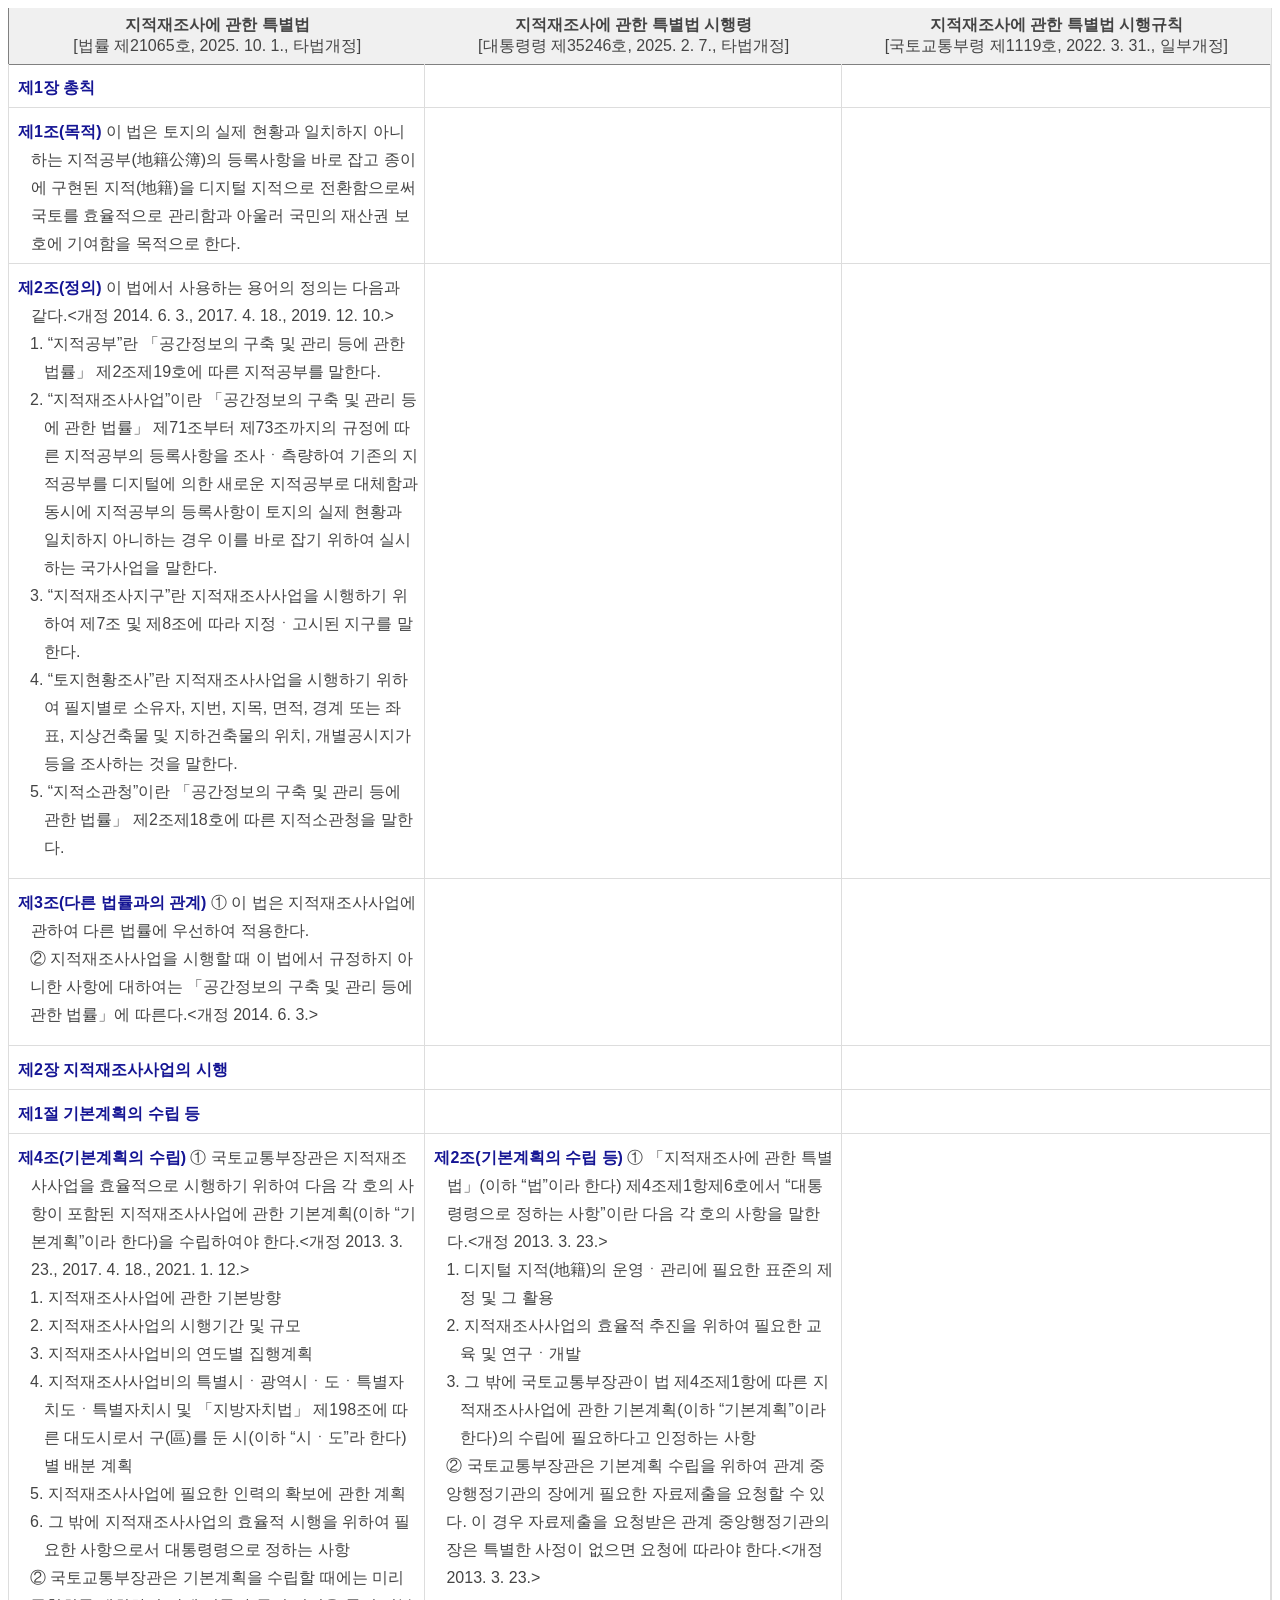
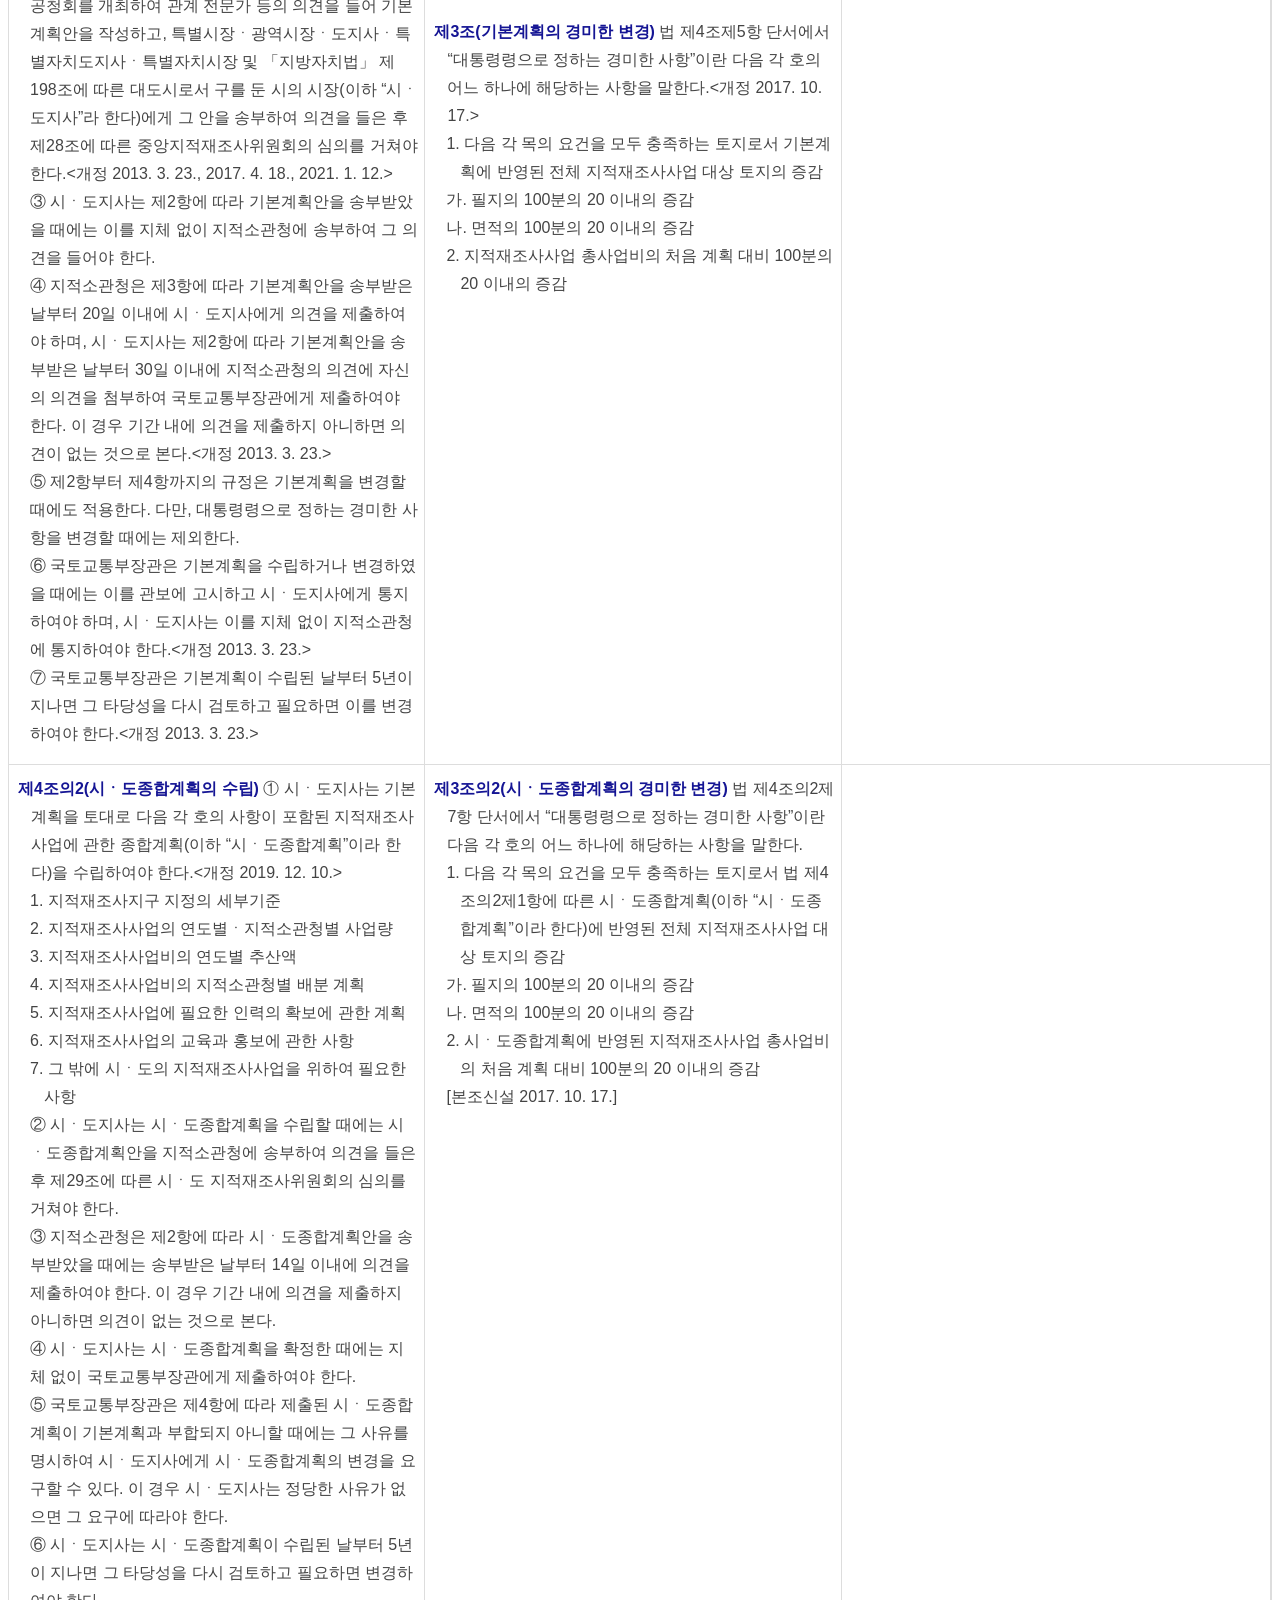
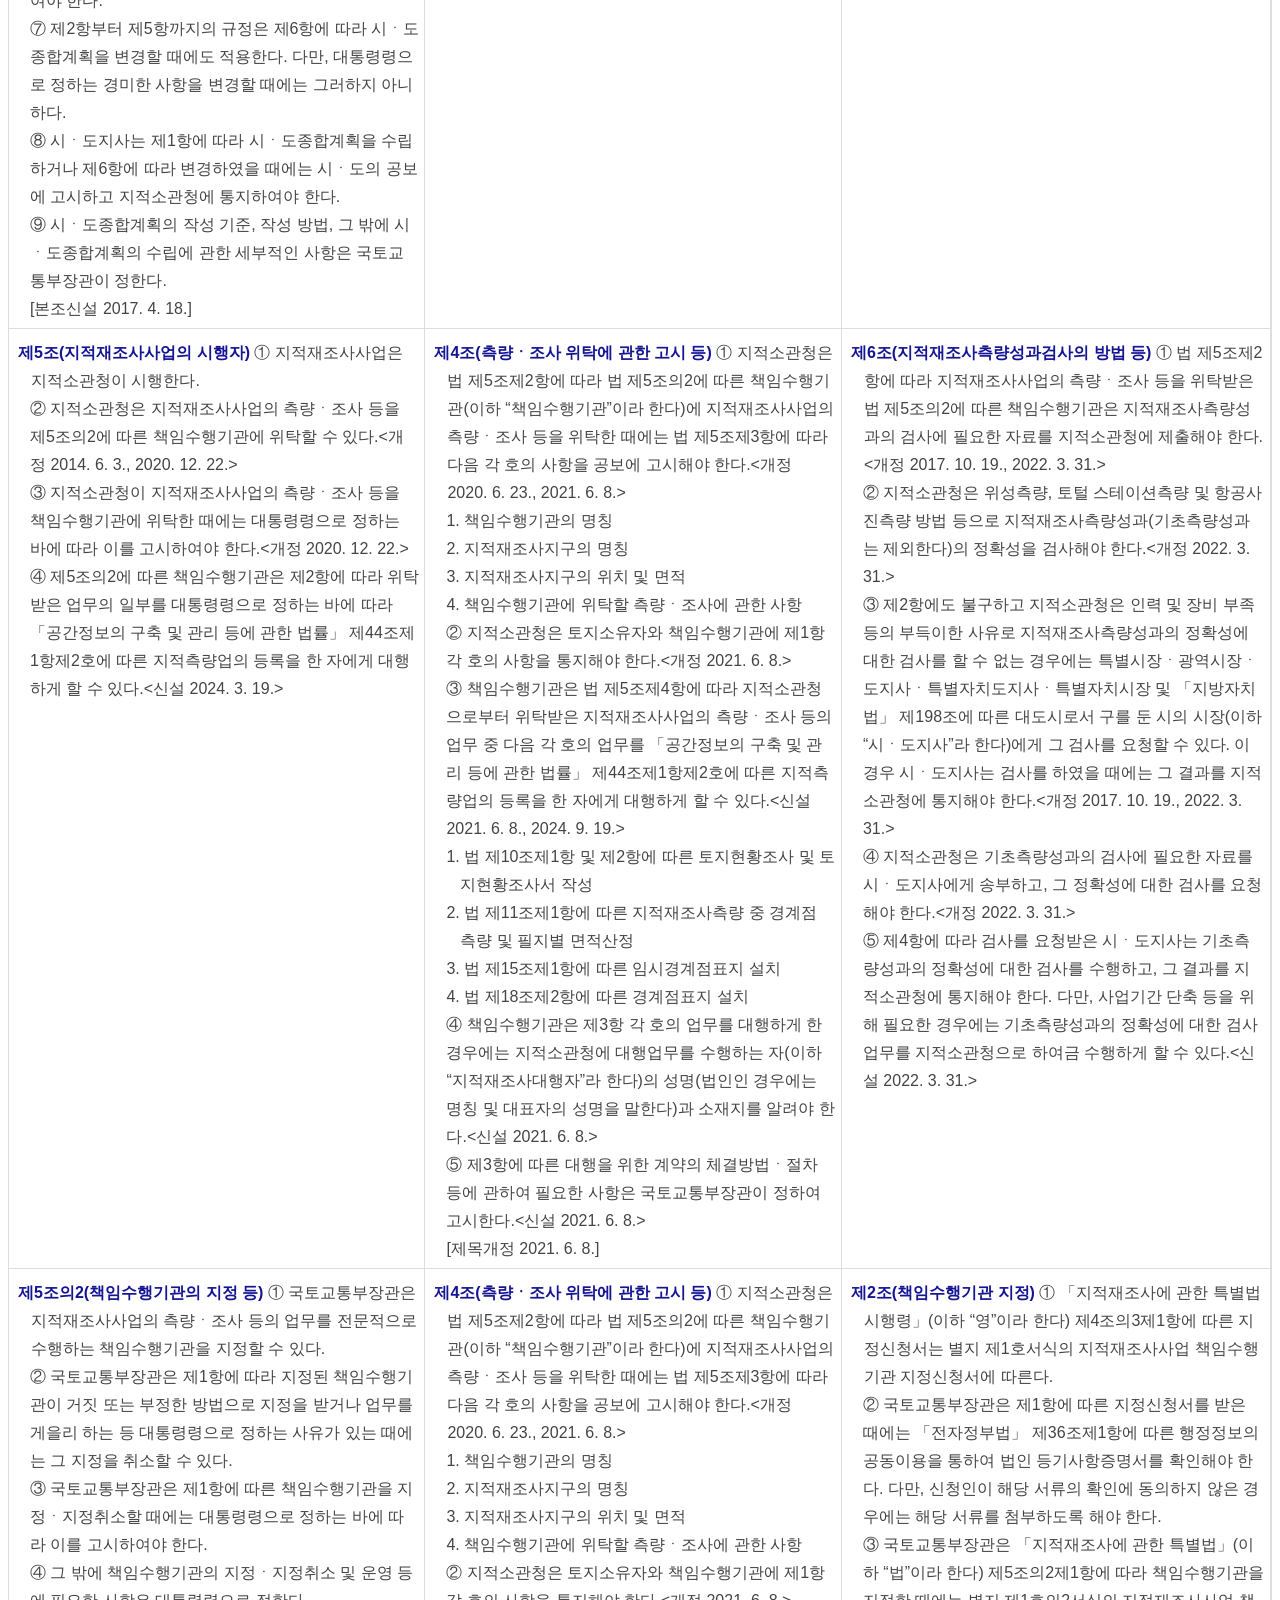
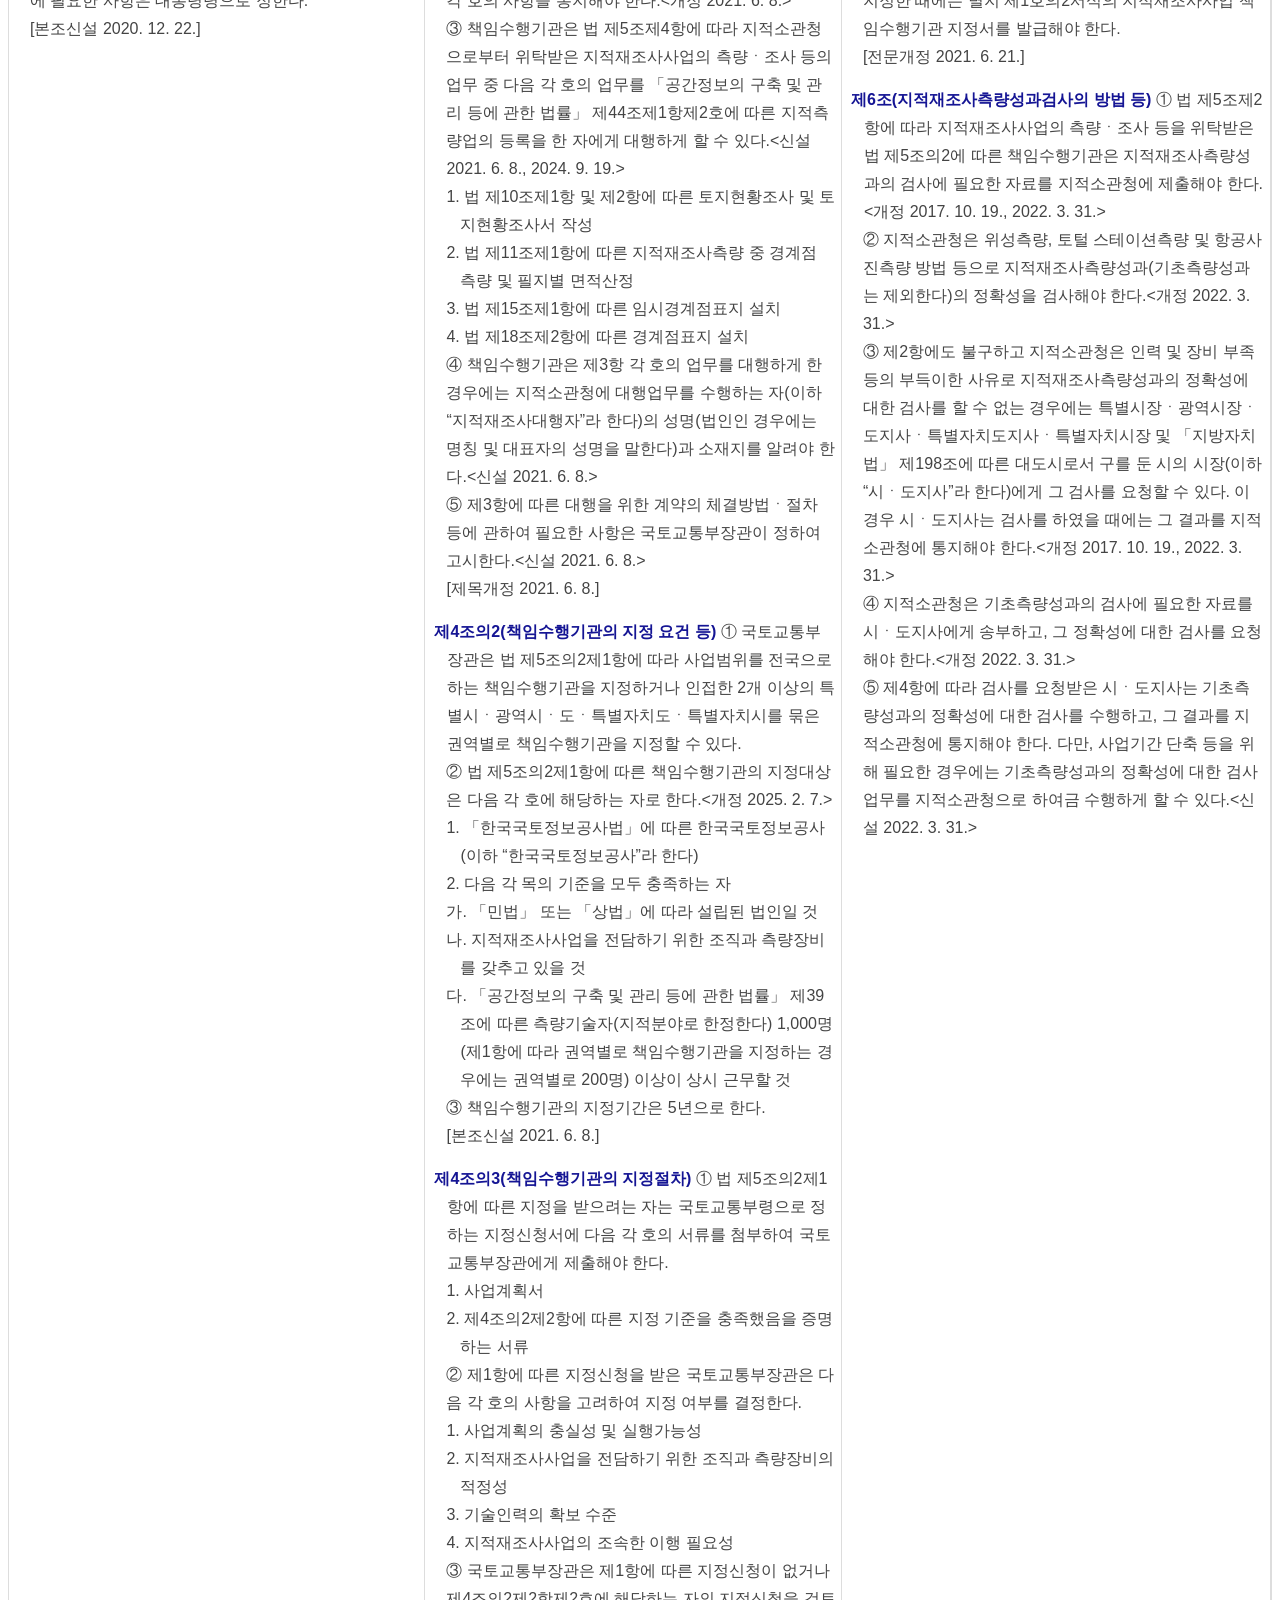
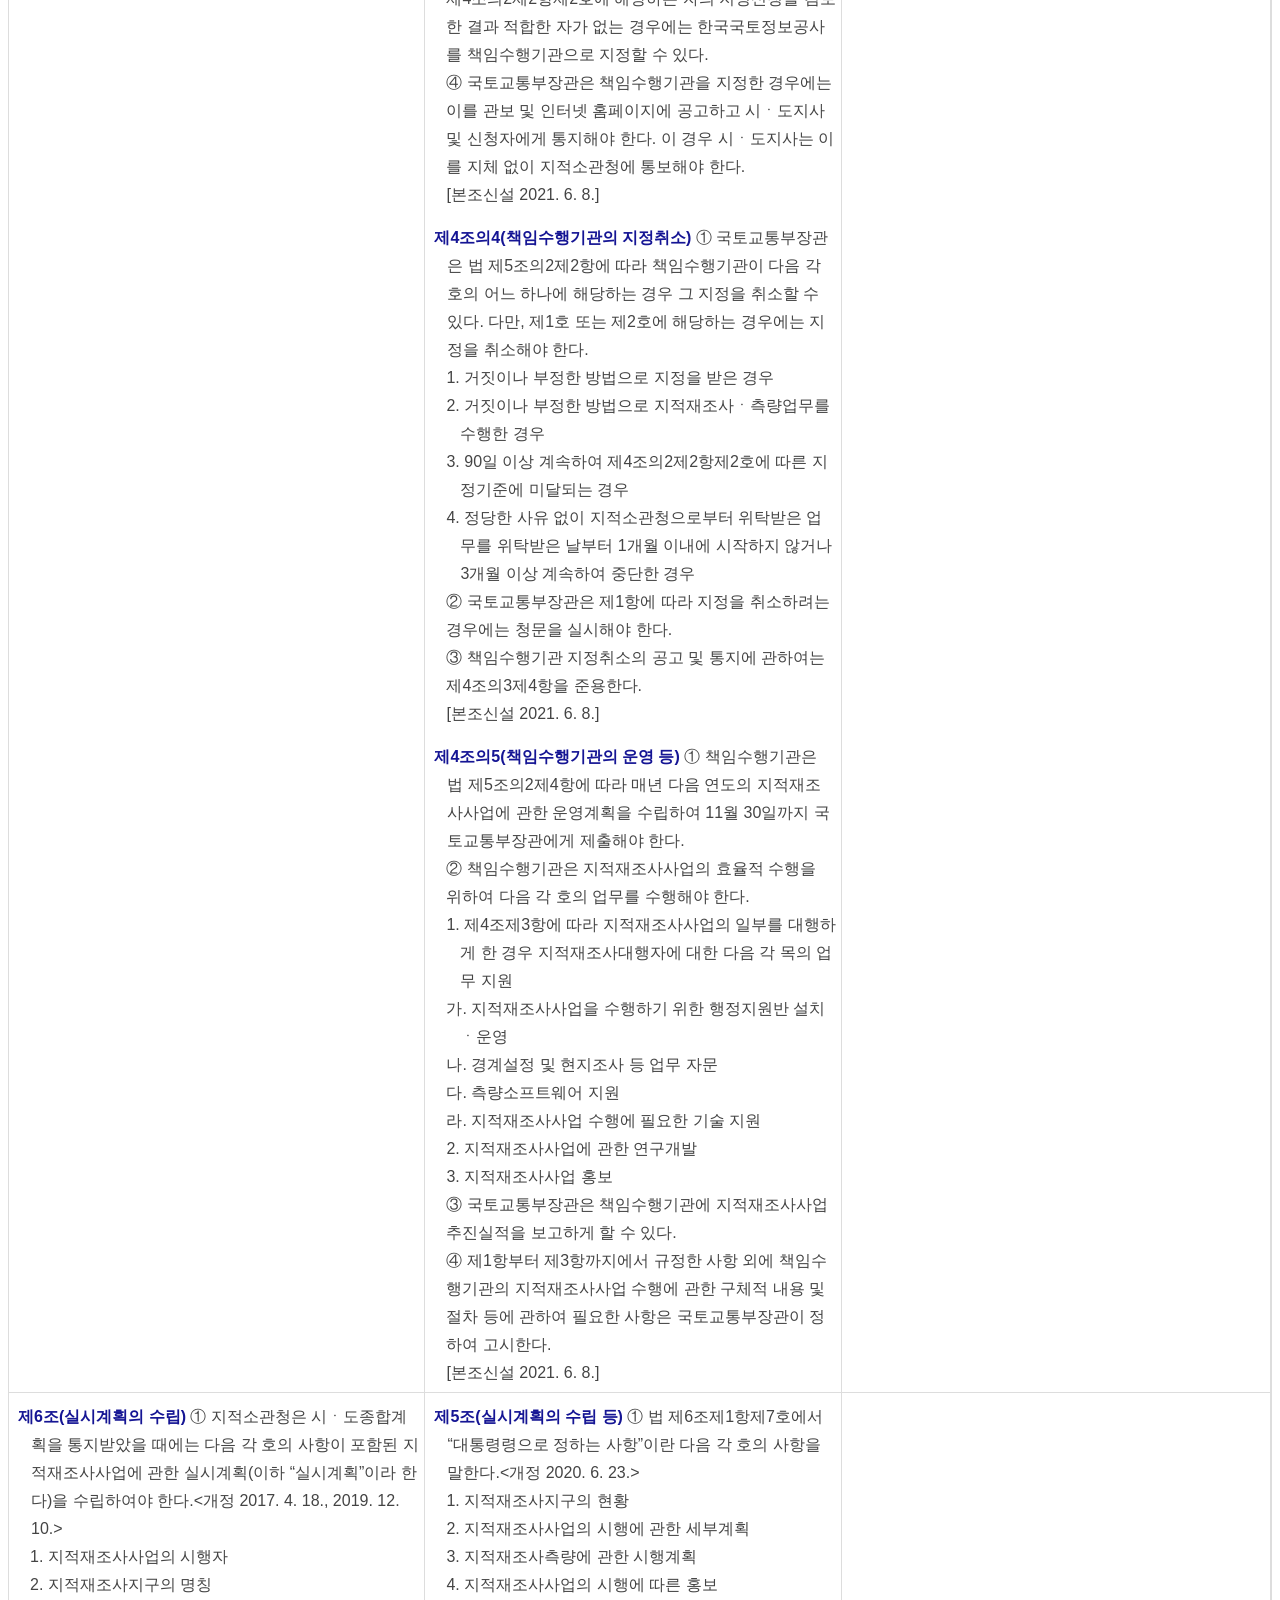
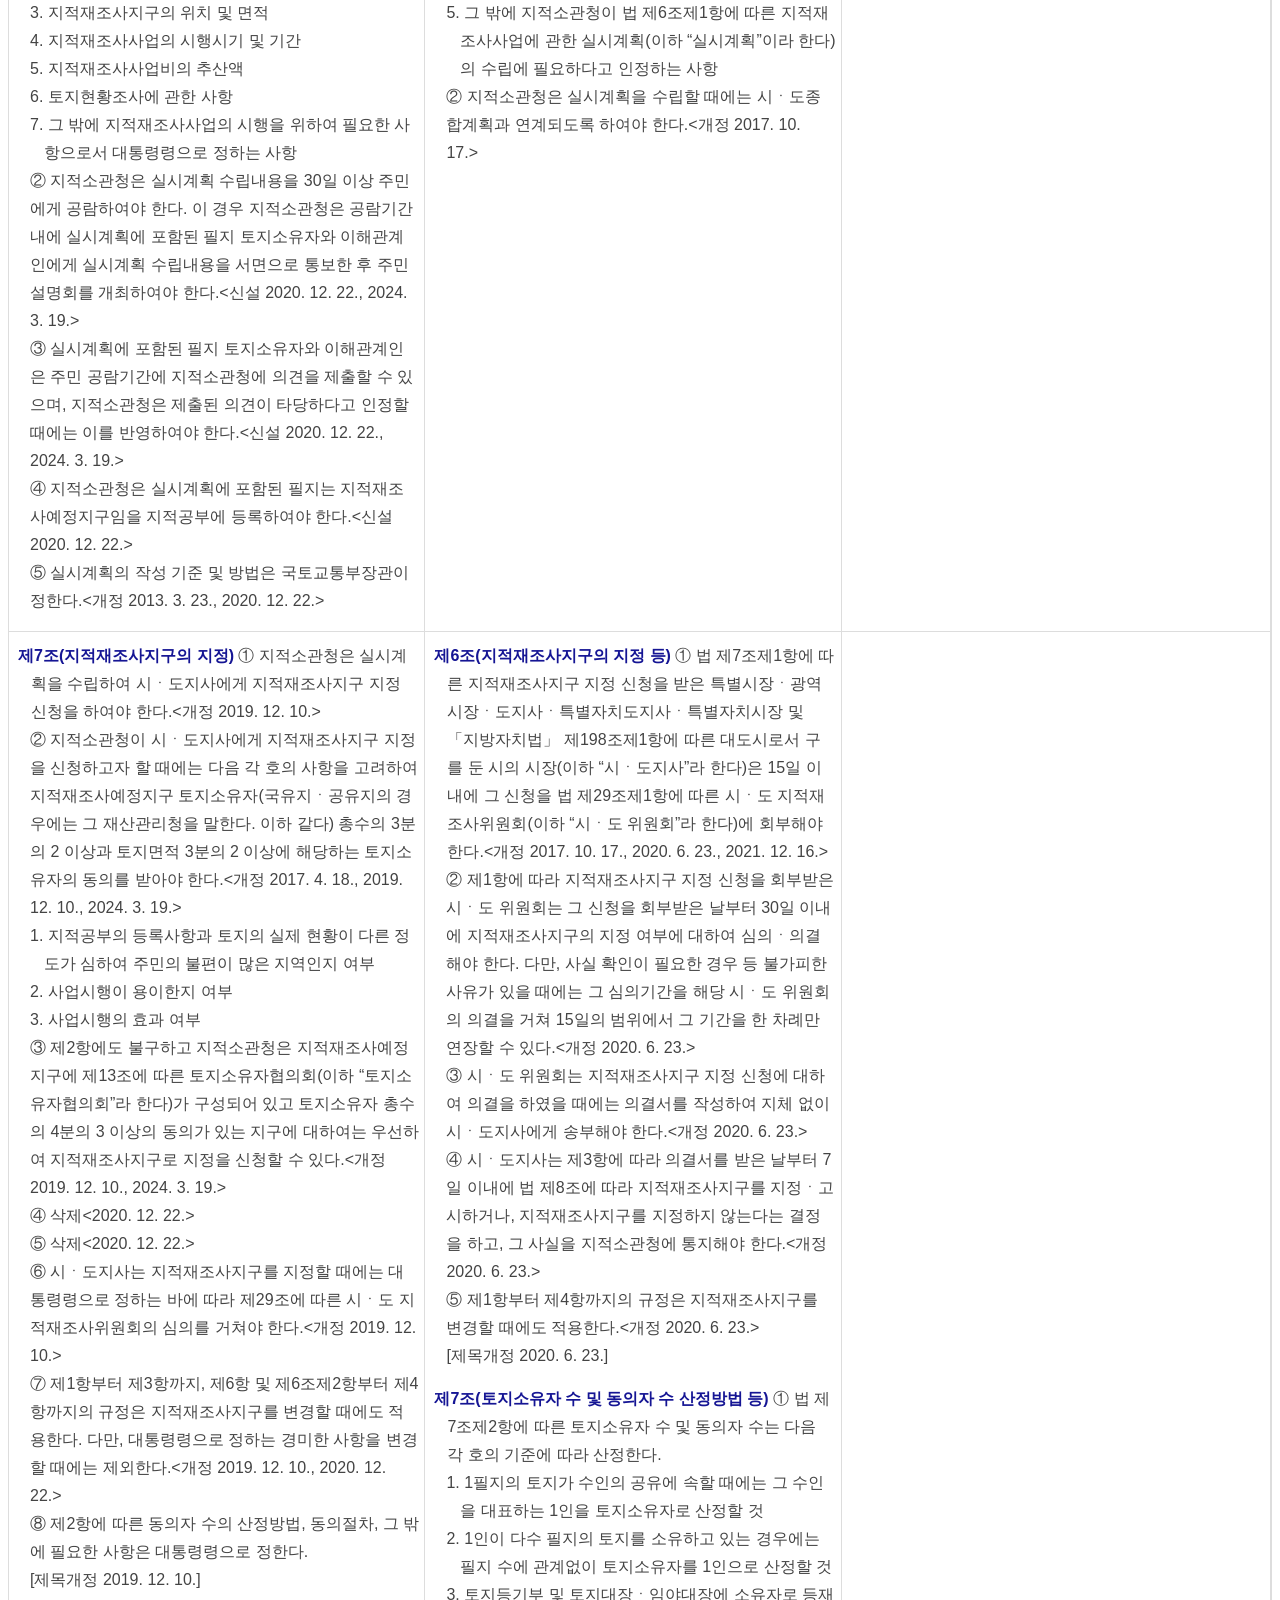
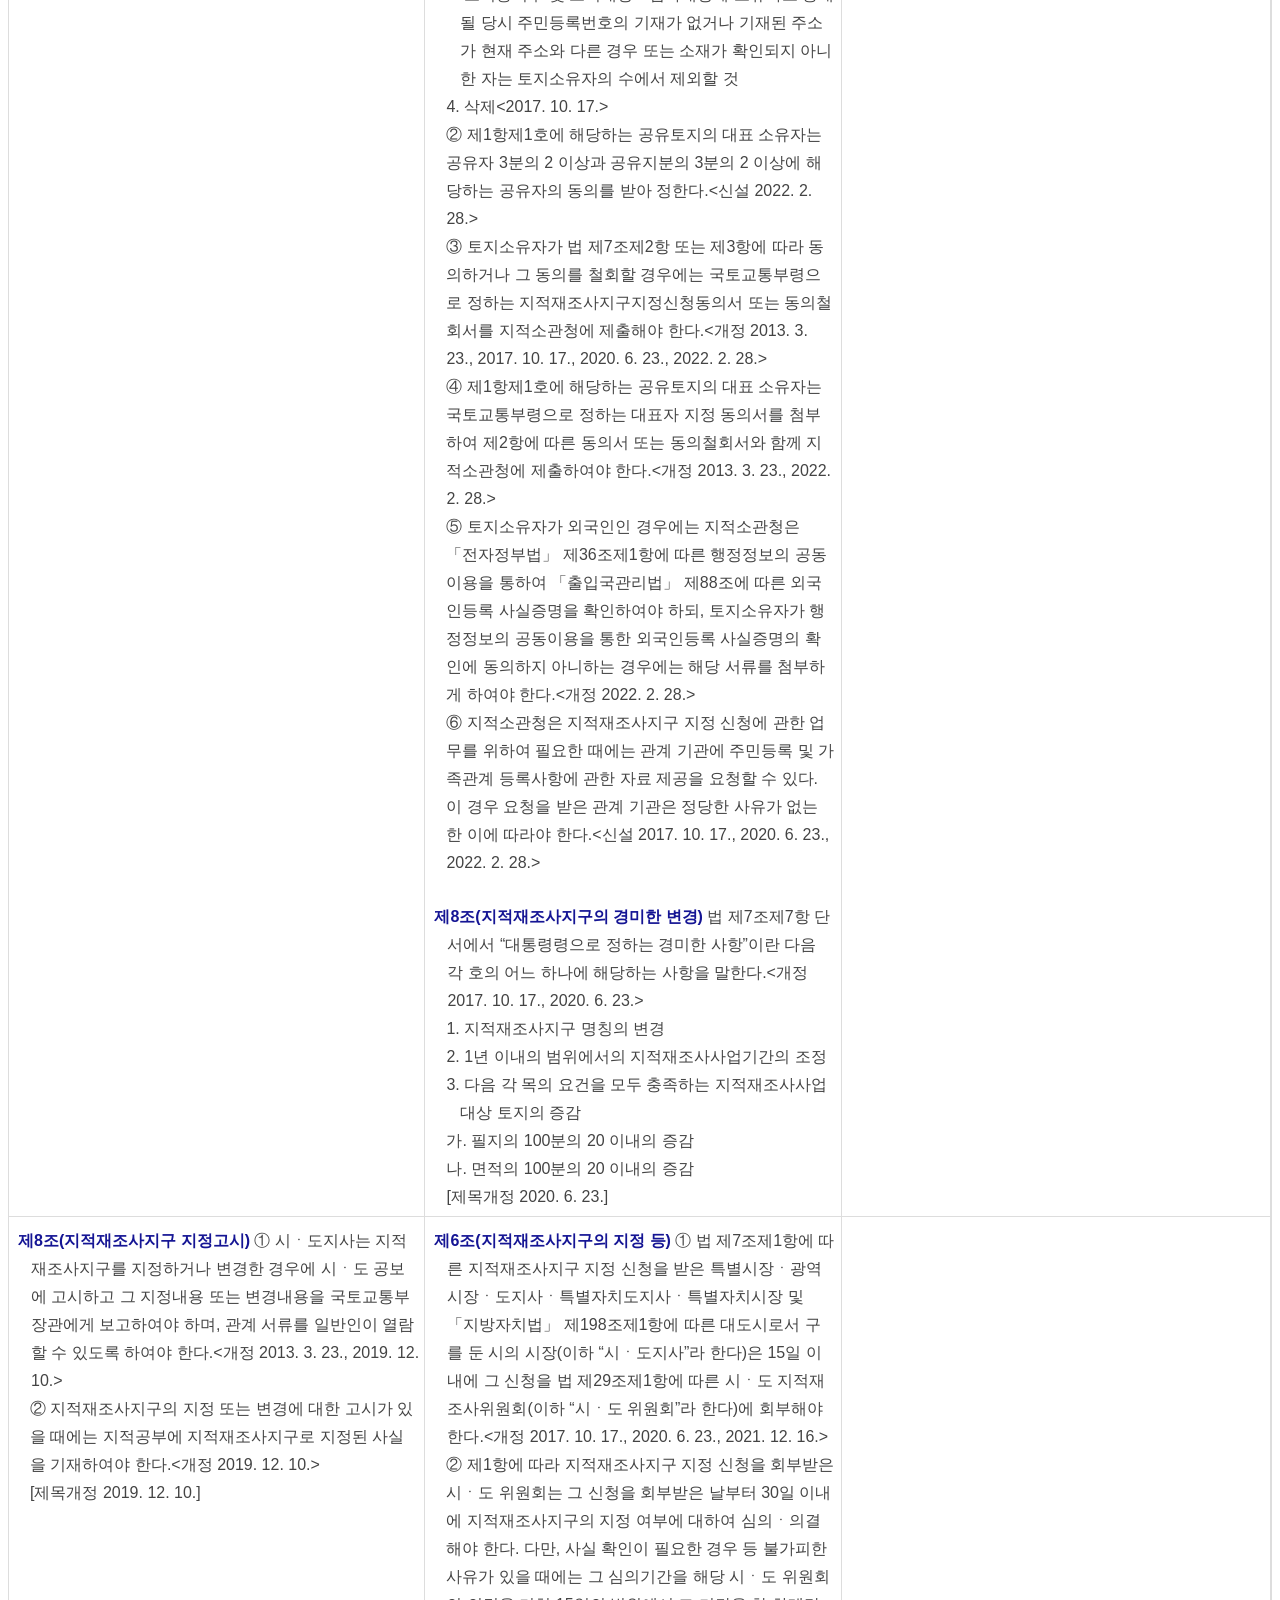
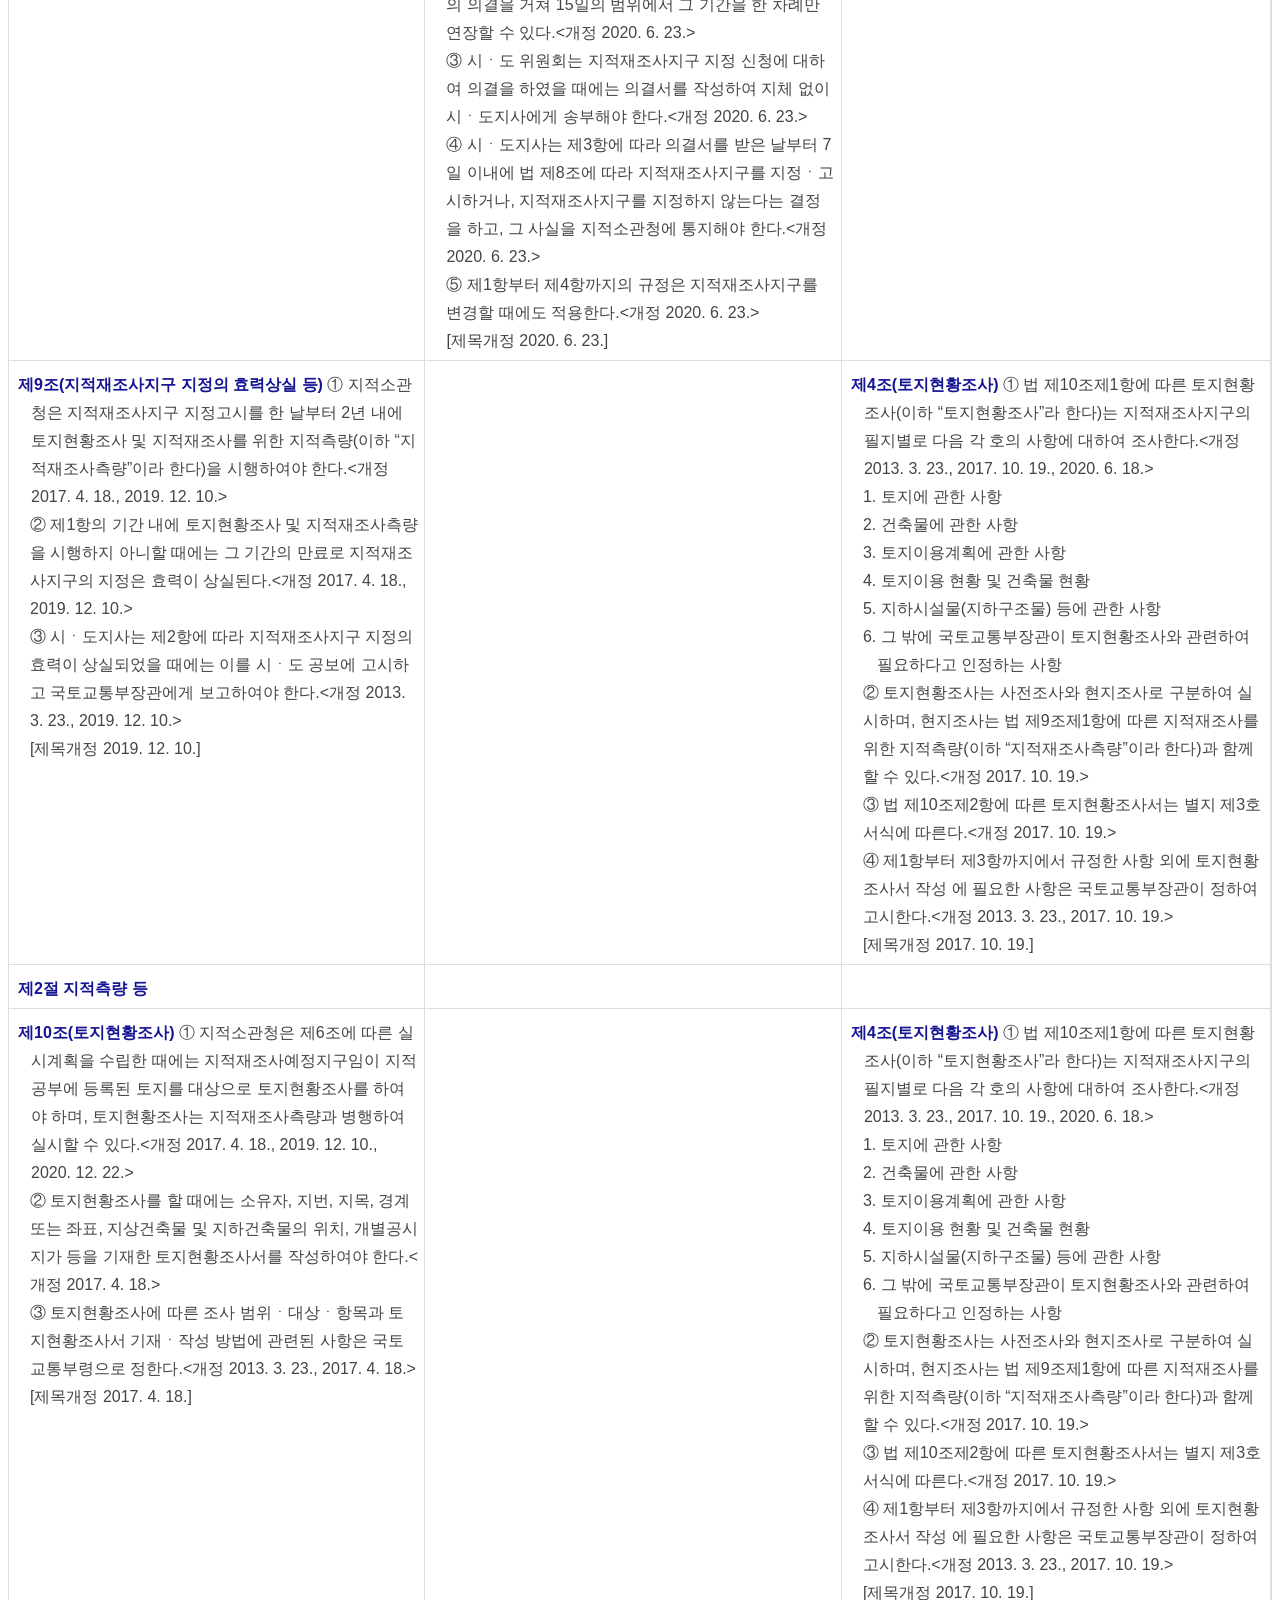
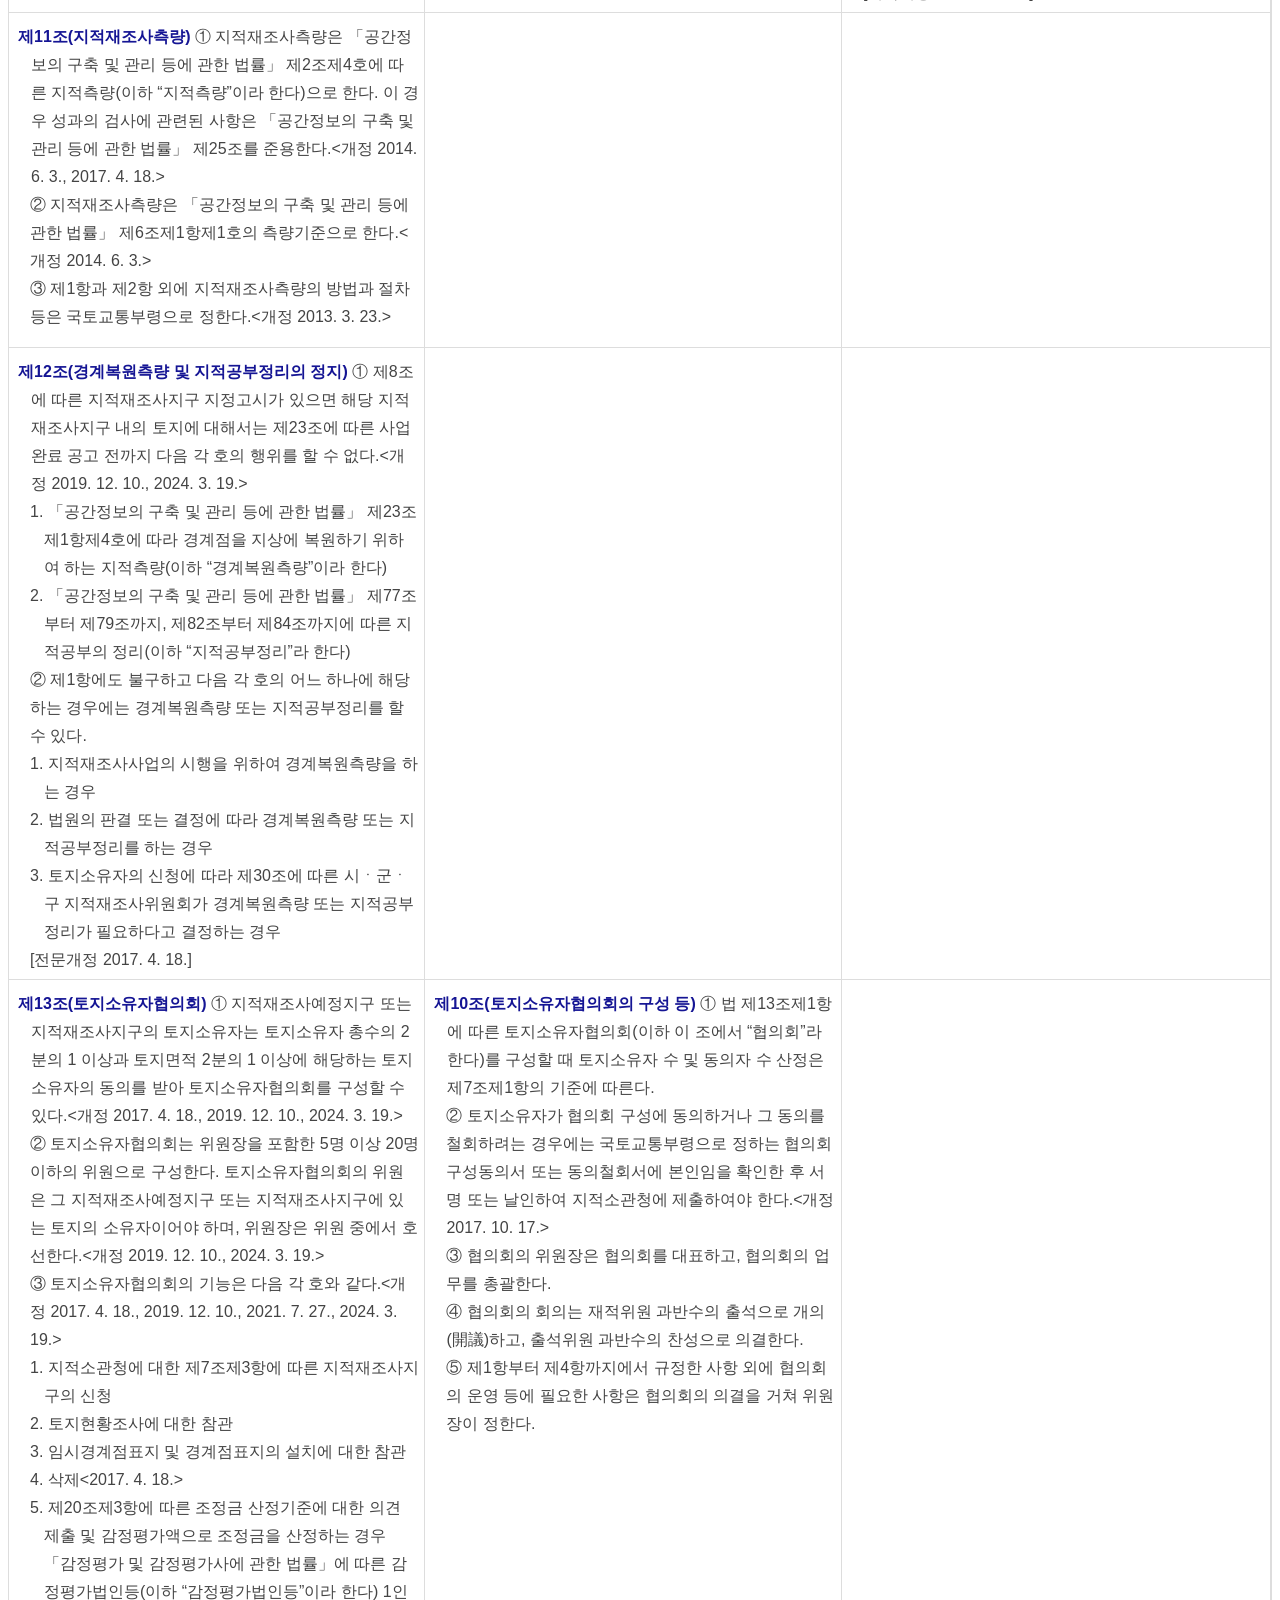
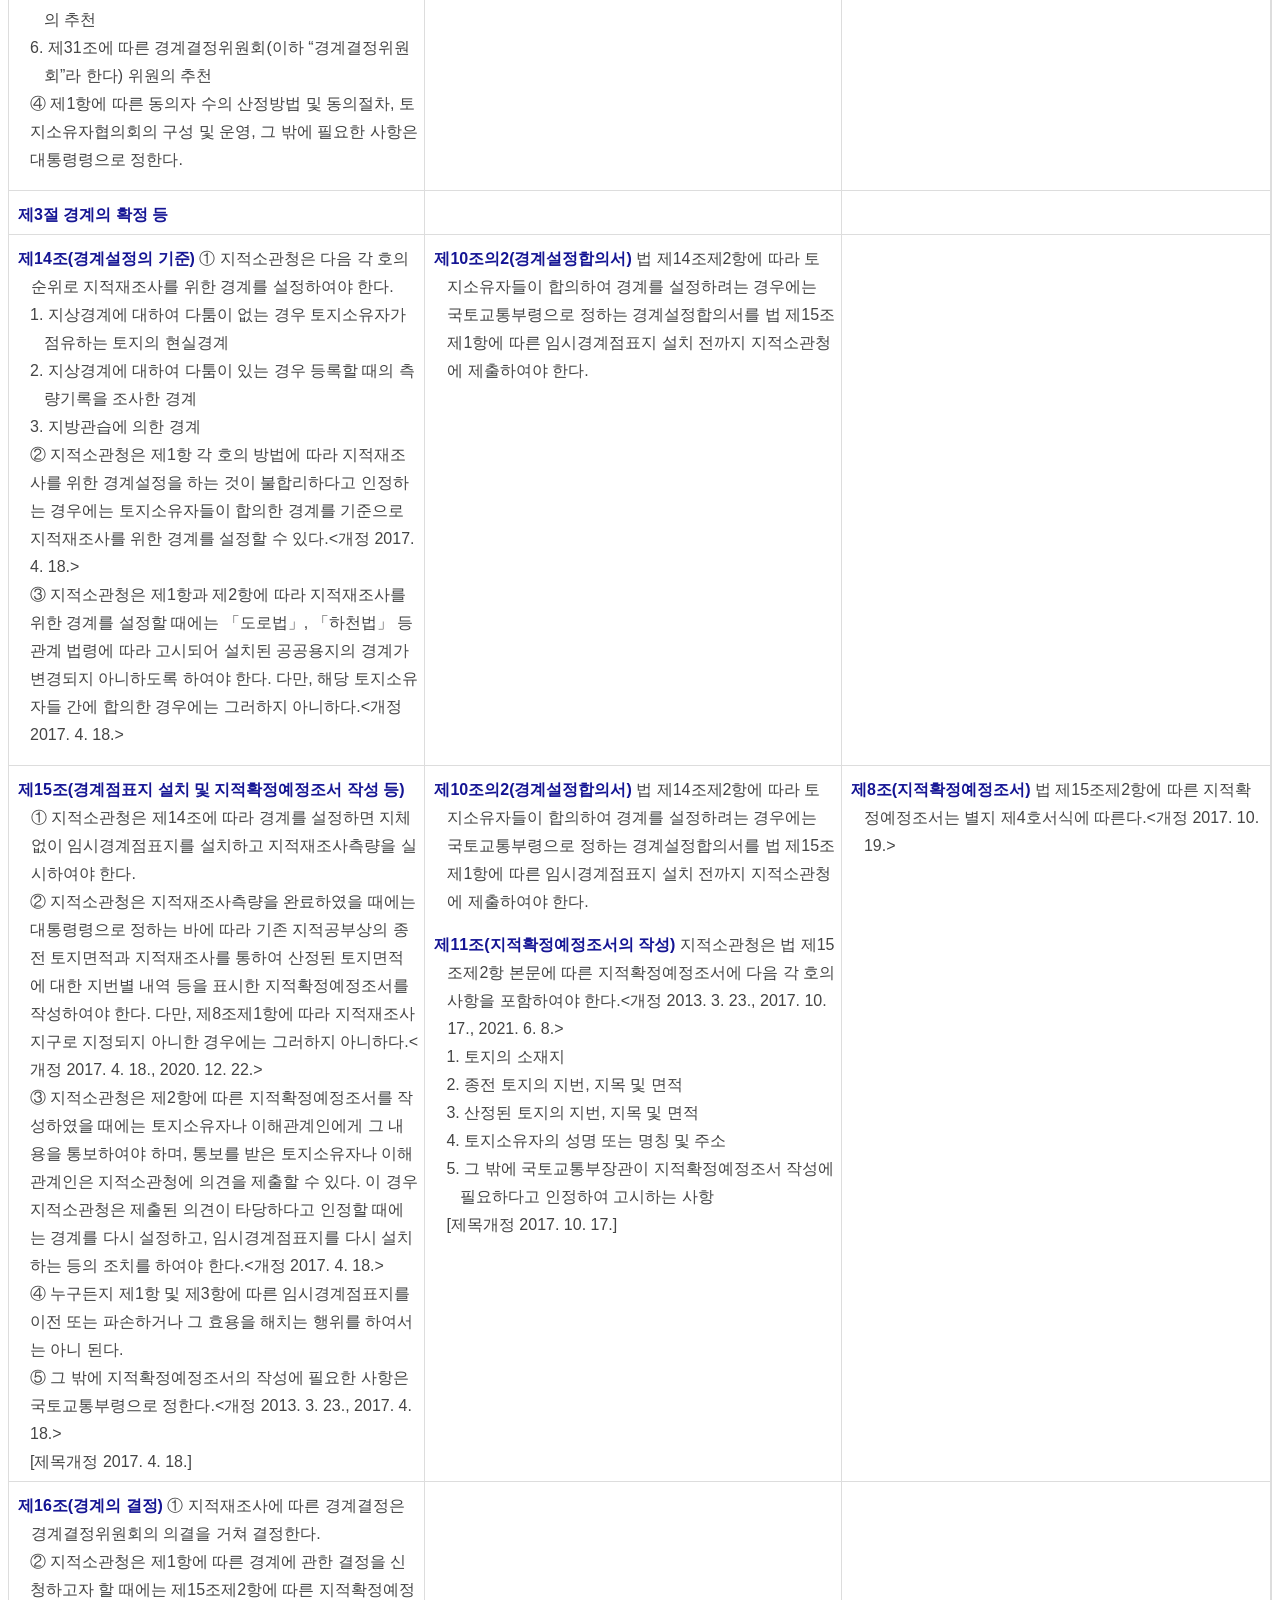
<file: data/지적재조사에 관한 특별법(인용조문 3단비교).html>
<!DOCTYPE html PUBLIC "-//W3C//DTD XHTML 1.0 Transitional//EN" "http://www.w3.org/TR/xhtml1/DTD/xhtml1-transitional.dtd">
<html xmlns="http://www.w3.org/1999/xhtml" lang="ko" xml:lang="ko">
 <head> 
  <meta http-equiv="Content-Type" content="text/html;charset=utf-8" />   
  <style>
      div.tbl8thdP{
      	border:1px solid #ddd;
      	border-top:0px;
      	line-height:0;
      	padding:0;
      }
      div.tbl8thdP table{
      	width:100%;
      	_width:95%;
      	margin:-1px 0 0 0;
      }
      div.tbl8thdP table td{
      	border-bottom:1px solid #ddd;
      	line-height:0;
      	vertical-align:top;
      	color:#666;
      }
      div.tbl8thdP table td.on{
      	background:#edeeed;
      } 
      div.tbl8thdP table td div.latit{
      	font-size:1.1em;
      	font-weight:bold;
      	color:#3c7fbc;
      	float:left;
      }
      div.tbl8thdP table td div.latit a, div.tbl8thdP table td div.latit a:hover{
      	font-size:1.1em;
      	font-weight:bold;
      	color:#3c7fbc;
      }
      div.tbl8thdP table td div.lacon{
      	padding:2px 8px;
      	font-size:1.1em;
      }
      div.tbl8thdP table td div.lacon p a{
      	text-decoration:underline;
      }
      div.tbl8thdP table td div.lacon p a:hover{
      	text-decoration:underline;
      	color:#4ca4e5;
      }
      
      caption {
    font-size: 0;
    height: 0;
    overflow: hidden;
    visibility: hidden;
    width: 0;
}
body, div, th, td, ol, ul, li, a, strong, span, input, select, textarea {
    color: #444444;
    font-family: Gulim,doutm,tahoma,sans-serif;
}
div.thdcmppgroup {
    clear: both;
    line-height: 175%;
    margin: 0 5px 5px 0;
}
p.thlpty1 {
    margin: 0;
    padding: 10px 0 0 22px;
    text-indent: -13px;
}
a.nun, div.thdcmppgroup p a.nun:hover, div.thdcmppgroup p a.nun:visited {
    text-decoration: none;
}
span.bl {
    color: #151594;
    font-weight: bold;
}
div.tbl8 {
    border-color: -moz-use-text-color #DDDDDD #DDDDDD;
    border-right: 1px solid #DDDDDD;
    border-style: none solid solid;
    border-width: 0 1px 1px;
    height: 480px;
    line-height: 0;
    overflow-x: hidden;
    overflow-y: auto;
    padding: 0;
}
table td {
    border-bottom: 1px solid #DDDDDD;
    color: #666666;
    line-height: 0;
    vertical-align: top;
}
table.tbl7 {
    background: none repeat scroll 0 0 #F0F0F0;
    border-color: -moz-use-text-color #DDDDDD #DDDDDD;
    border-right: 1px solid #DDDDDD;
    border-style: none solid solid;
    border-width: 0 1px 1px;
    width: 100%;
}
table.tbl7 .th1 {
    background: none repeat scroll 0 0 #F0F0F0;
    padding: 7px 0;
    text-align: center;
    vertical-align: middle;
}
address, caption, cite, code, dfn, em, strong, th, var {
    font-style: normal;
    font-weight: normal;
}
div.thdcmppgroup p.thlpty1_de1 {
    margin: 0;
    padding: 0 0 0 35px;
    text-indent: -14px;
}
div.thdcmppgroup p.thlpty1_de2 {
    margin: 0;
    padding: 0 0 0 21px;
}
div.thdcmppgroup p.thlpty1_de3 {
    margin: 0;
    padding: 0 0 0 54px;
    text-indent: -20px;
}
div.thdcmppgroup p.thlpty1_de4 {
    margin: 0;
    padding: 0 0 0 74px;
    text-indent: -20px;
}
div.thdcmppgroup p.thlpty1_de5 {
    margin: 0;
    padding: 0 0 0 36px;
    text-indent: 0;
}
div.thdcmppgroup p.thlpty1_de6 {
    margin: 0;
    padding: 0 0 0 56px;
    text-indent: 0;
}
</style> 
  <link rel="shortcut icon" type="text/css" href="http://www.law.go.kr/ico_favorites.ico" />
  <title> 국가법령정보센터 </title>
 </head> 
 <body> 
  <div class="tb18"> 
   <table cellpadding="0" cellspacing="0" class="tbl7" summary="3단 비교 법령명" style="border-top:1;"> 
    <caption>
     3단 비교 법령명
    </caption> 
    <colgroup>
     <col width="33%" />
     <col width="33%" />
     <col width="34%" />
    </colgroup> 
    <thead> 
     <tr> 
      <th scope="col" class="th1" align="center"> <b>지적재조사에 관한 특별법</b> 
       <div>
        [법률 제21065호, 2025. 10. 1., 타법개정]
       </div> </th> 
      <th scope="col" class="th1" align="center"> <b>지적재조사에 관한 특별법 시행령</b> 
       <div>
        [대통령령 제35246호, 2025. 2. 7., 타법개정]
       </div> </th> 
      <th scope="col" class="th1" align="center"> <b>지적재조사에 관한 특별법 시행규칙</b> 
       <div>
        [국토교통부령 제1119호, 2022. 3. 31., 일부개정]
       </div> </th> 
     </tr> 
    </thead> 
   </table> 
   <div class="tbl8thdP" id="divThreeCmp"> 
    <table cellpadding="0" cellspacing="0" summary="조문전체비교 법령명, 시행령, 시행규칙으로 구성됨" style="table-layout:fixed;"> 
     <colgroup>
      <col width="33%" />
      <col width="33%" />
      <col width="34%" />
     </colgroup> 
     <tbody> 
      <tr> 
       <!-- 법령 기준(ls) --> 
       <td style="border-left:0;border-right:1px solid #ddd;"> 
        <div class="thdcmppgroup"> 
         <p class="thlpty1"> <span class="bl">제1장 총칙</span><span id="joCtsL0" style="display:inline;"></span> </p> 
        </div> </td> 
       <!-- 시행령(Prsl) --> 
       <td style="border-right:1px solid #ddd;"> </td> 
       <!-- 시행규칙(prml) --> 
       <td style="border-right:1px solid #ddd;"> </td> 
      </tr> 
      <tr> 
       <!-- 법령 기준(ls) --> 
       <td style="border-left:0;border-right:1px solid #ddd;"> 
        <div class="thdcmppgroup"> 
         <p class="thlpty1"> <span class="bl">제1조(목적)</span> <span id="joCtsL1" style="display:inline;"><span id="divL" class="divL1" style="display: inline">이 법은 토지의 실제 현황과 일치하지 아니하는 지적공부(地籍公簿)의 등록사항을 바로 잡고 종이에 구현된 지적(地籍)을 디지털 지적으로 전환함으로써 국토를 효율적으로 관리함과 아울러 국민의 재산권 보호에 기여함을 목적으로 한다.</span></span> </p> 
        </div> </td> 
       <!-- 시행령(Prsl) --> 
       <td style="border-right:1px solid #ddd;"> </td> 
       <!-- 시행규칙(prml) --> 
       <td style="border-right:1px solid #ddd;"> </td> 
      </tr> 
      <tr> 
       <!-- 법령 기준(ls) --> 
       <td style="border-left:0;border-right:1px solid #ddd;"> 
        <div class="thdcmppgroup"> 
         <p class="thlpty1"> <span class="bl">제2조(정의)</span> <span id="joCtsL2" style="display:inline;"><span id="divL" class="divL2" style="display: inline">이 법에서 사용하는 용어의 정의는 다음과 같다.&lt;개정 2014. 6. 3., 2017. 4. 18., 2019. 12. 10.&gt;</span></span></p>
         <p class="thlpty1_de1"><span id="divL" class="divL2" style="display: inline"> 1. “지적공부”란 「공간정보의 구축 및 관리 등에 관한 법률」 제2조제19호에 따른 지적공부를 말한다.</span></p>
         <p class="thlpty1_de1"><span id="divL" class="divL2" style="display: inline"> 2. “지적재조사사업”이란 「공간정보의 구축 및 관리 등에 관한 법률」 제71조부터 제73조까지의 규정에 따른 지적공부의 등록사항을 조사ㆍ측량하여 기존의 지적공부를 디지털에 의한 새로운 지적공부로 대체함과 동시에 지적공부의 등록사항이 토지의 실제 현황과 일치하지 아니하는 경우 이를 바로 잡기 위하여 실시하는 국가사업을 말한다.</span></p>
         <p class="thlpty1_de1"><span id="divL" class="divL2" style="display: inline"> 3. “지적재조사지구”란 지적재조사사업을 시행하기 위하여 제7조 및 제8조에 따라 지정ㆍ고시된 지구를 말한다.</span></p>
         <p class="thlpty1_de1"><span id="divL" class="divL2" style="display: inline"> 4. “토지현황조사”란 지적재조사사업을 시행하기 위하여 필지별로 소유자, 지번, 지목, 면적, 경계 또는 좌표, 지상건축물 및 지하건축물의 위치, 개별공시지가 등을 조사하는 것을 말한다.</span></p>
         <p class="thlpty1_de1"><span id="divL" class="divL2" style="display: inline"> 5. “지적소관청”이란 「공간정보의 구축 및 관리 등에 관한 법률」 제2조제18호에 따른 지적소관청을 말한다.</span></p>
        </div> <p></p>  </td> 
       <!-- 시행령(Prsl) --> 
       <td style="border-right:1px solid #ddd;"> </td> 
       <!-- 시행규칙(prml) --> 
       <td style="border-right:1px solid #ddd;"> </td> 
      </tr> 
      <tr> 
       <!-- 법령 기준(ls) --> 
       <td style="border-left:0;border-right:1px solid #ddd;"> 
        <div class="thdcmppgroup"> 
         <p class="thlpty1"> <span class="bl">제3조(다른 법률과의 관계)</span> <span id="joCtsL3" style="display:inline;"><span id="divL" class="divL3" style="display: inline"> ① 이 법은 지적재조사사업에 관하여 다른 법률에 우선하여 적용한다.</span></span></p>
         <p class="thlpty1_de2"><span id="divL" class="divL3" style="display: inline"> ② 지적재조사사업을 시행할 때 이 법에서 규정하지 아니한 사항에 대하여는 「공간정보의 구축 및 관리 등에 관한 법률」에 따른다.&lt;개정 2014. 6. 3.&gt;</span></p>
        </div> <p></p>  </td> 
       <!-- 시행령(Prsl) --> 
       <td style="border-right:1px solid #ddd;"> </td> 
       <!-- 시행규칙(prml) --> 
       <td style="border-right:1px solid #ddd;"> </td> 
      </tr> 
      <tr> 
       <!-- 법령 기준(ls) --> 
       <td style="border-left:0;border-right:1px solid #ddd;"> 
        <div class="thdcmppgroup"> 
         <p class="thlpty1"> <span class="bl">제2장 지적재조사사업의 시행</span><span id="joCtsL4" style="display:inline;"></span> </p> 
        </div> </td> 
       <!-- 시행령(Prsl) --> 
       <td style="border-right:1px solid #ddd;"> </td> 
       <!-- 시행규칙(prml) --> 
       <td style="border-right:1px solid #ddd;"> </td> 
      </tr> 
      <tr> 
       <!-- 법령 기준(ls) --> 
       <td style="border-left:0;border-right:1px solid #ddd;"> 
        <div class="thdcmppgroup"> 
         <p class="thlpty1"> <span class="bl">제1절 기본계획의 수립 등</span><span id="joCtsL5" style="display:inline;"></span> </p> 
        </div> </td> 
       <!-- 시행령(Prsl) --> 
       <td style="border-right:1px solid #ddd;"> </td> 
       <!-- 시행규칙(prml) --> 
       <td style="border-right:1px solid #ddd;"> </td> 
      </tr> 
      <tr> 
       <!-- 법령 기준(ls) --> 
       <td style="border-left:0;border-right:1px solid #ddd;"> 
        <div class="thdcmppgroup"> 
         <p class="thlpty1"> <span class="bl">제4조(기본계획의 수립)</span> <span id="joCtsL6" style="display:inline;"><span id="divL" class="divL6" style="display: inline"> ① 국토교통부장관은 지적재조사사업을 효율적으로 시행하기 위하여 다음 각 호의 사항이 포함된 지적재조사사업에 관한 기본계획(이하 “기본계획”이라 한다)을 수립하여야 한다.&lt;개정 2013. 3. 23., 2017. 4. 18., 2021. 1. 12.&gt;</span></span></p>
         <p class="thlpty1_de1"><span id="divL" class="divL6" style="display: inline"> 1. 지적재조사사업에 관한 기본방향</span></p>
         <p class="thlpty1_de1"><span id="divL" class="divL6" style="display: inline"> 2. 지적재조사사업의 시행기간 및 규모</span></p>
         <p class="thlpty1_de1"><span id="divL" class="divL6" style="display: inline"> 3. 지적재조사사업비의 연도별 집행계획</span></p>
         <p class="thlpty1_de1"><span id="divL" class="divL6" style="display: inline"> 4. 지적재조사사업비의 특별시ㆍ광역시ㆍ도ㆍ특별자치도ㆍ특별자치시 및 「지방자치법」 제198조에 따른 대도시로서 구(區)를 둔 시(이하 “시ㆍ도”라 한다)별 배분 계획</span></p>
         <p class="thlpty1_de1"><span id="divL" class="divL6" style="display: inline"> 5. 지적재조사사업에 필요한 인력의 확보에 관한 계획</span></p>
         <p class="thlpty1_de1"><span id="divL" class="divL6" style="display: inline"> 6. 그 밖에 지적재조사사업의 효율적 시행을 위하여 필요한 사항으로서 대통령령으로 정하는 사항</span></p>
         <p class="thlpty1_de2"><span id="divL" class="divL6" style="display: inline"> ② 국토교통부장관은 기본계획을 수립할 때에는 미리 공청회를 개최하여 관계 전문가 등의 의견을 들어 기본계획안을 작성하고, 특별시장ㆍ광역시장ㆍ도지사ㆍ특별자치도지사ㆍ특별자치시장 및 「지방자치법」 제198조에 따른 대도시로서 구를 둔 시의 시장(이하 “시ㆍ도지사”라 한다)에게 그 안을 송부하여 의견을 들은 후 제28조에 따른 중앙지적재조사위원회의 심의를 거쳐야 한다.&lt;개정 2013. 3. 23., 2017. 4. 18., 2021. 1. 12.&gt;</span></p>
         <p class="thlpty1_de2"><span id="divL" class="divL6" style="display: inline"> ③ 시ㆍ도지사는 제2항에 따라 기본계획안을 송부받았을 때에는 이를 지체 없이 지적소관청에 송부하여 그 의견을 들어야 한다.</span></p>
         <p class="thlpty1_de2"><span id="divL" class="divL6" style="display: inline"> ④ 지적소관청은 제3항에 따라 기본계획안을 송부받은 날부터 20일 이내에 시ㆍ도지사에게 의견을 제출하여야 하며, 시ㆍ도지사는 제2항에 따라 기본계획안을 송부받은 날부터 30일 이내에 지적소관청의 의견에 자신의 의견을 첨부하여 국토교통부장관에게 제출하여야 한다. 이 경우 기간 내에 의견을 제출하지 아니하면 의견이 없는 것으로 본다.&lt;개정 2013. 3. 23.&gt;</span></p>
         <p class="thlpty1_de2"><span id="divL" class="divL6" style="display: inline"> ⑤ 제2항부터 제4항까지의 규정은 기본계획을 변경할 때에도 적용한다. 다만, 대통령령으로 정하는 경미한 사항을 변경할 때에는 제외한다.</span></p>
         <p class="thlpty1_de2"><span id="divL" class="divL6" style="display: inline"> ⑥ 국토교통부장관은 기본계획을 수립하거나 변경하였을 때에는 이를 관보에 고시하고 시ㆍ도지사에게 통지하여야 하며, 시ㆍ도지사는 이를 지체 없이 지적소관청에 통지하여야 한다.&lt;개정 2013. 3. 23.&gt;</span></p>
         <p class="thlpty1_de2"><span id="divL" class="divL6" style="display: inline"> ⑦ 국토교통부장관은 기본계획이 수립된 날부터 5년이 지나면 그 타당성을 다시 검토하고 필요하면 이를 변경하여야 한다.&lt;개정 2013. 3. 23.&gt;</span></p>
        </div> <p></p>  </td> 
       <!-- 시행령(Prsl) --> 
       <td style="border-right:1px solid #ddd;"> 
        <div class="thdcmppgroup"> 
         <p class="thlpty1"> <span class="bl">제2조(기본계획의 수립 등)</span> <span id="joCtsO6" style="display:inline;"><span id="divO" class="divO6" style="display: inline"> ① 「지적재조사에 관한 특별법」(이하 “법”이라 한다) 제4조제1항제6호에서 “대통령령으로 정하는 사항”이란 다음 각 호의 사항을 말한다.&lt;개정 2013. 3. 23.&gt;</span></span></p>
         <p class="thlpty1_de1"><span id="divO" class="divO6" style="display: inline"> 1. 디지털 지적(地籍)의 운영ㆍ관리에 필요한 표준의 제정 및 그 활용</span></p>
         <p class="thlpty1_de1"><span id="divO" class="divO6" style="display: inline"> 2. 지적재조사사업의 효율적 추진을 위하여 필요한 교육 및 연구ㆍ개발</span></p>
         <p class="thlpty1_de1"><span id="divO" class="divO6" style="display: inline"> 3. 그 밖에 국토교통부장관이 법 제4조제1항에 따른 지적재조사사업에 관한 기본계획(이하 “기본계획”이라 한다)의 수립에 필요하다고 인정하는 사항</span></p>
         <p class="thlpty1_de2"><span id="divO" class="divO6" style="display: inline"> ② 국토교통부장관은 기본계획 수립을 위하여 관계 중앙행정기관의 장에게 필요한 자료제출을 요청할 수 있다. 이 경우 자료제출을 요청받은 관계 중앙행정기관의 장은 특별한 사정이 없으면 요청에 따라야 한다.&lt;개정 2013. 3. 23.&gt;</span></p>
        </div> <p></p>  
        <div class="thdcmppgroup"> 
         <p class="thlpty1"> <span class="bl">제3조(기본계획의 경미한 변경)</span> <span id="joCtsO6" style="display:inline;"><span id="divO" class="divO6" style="display: inline">법 제4조제5항 단서에서 “대통령령으로 정하는 경미한 사항”이란 다음 각 호의 어느 하나에 해당하는 사항을 말한다.&lt;개정 2017. 10. 17.&gt;</span></span></p>
         <p class="thlpty1_de1"><span id="divO" class="divO6" style="display: inline"> 1. 다음 각 목의 요건을 모두 충족하는 토지로서 기본계획에 반영된 전체 지적재조사사업 대상 토지의 증감</span></p>
         <p class="thlpty1_de1"><span id="divO" class="divO6" style="display: inline"> 가. 필지의 100분의 20 이내의 증감</span></p>
         <p class="thlpty1_de1"><span id="divO" class="divO6" style="display: inline"> 나. 면적의 100분의 20 이내의 증감</span></p>
         <p class="thlpty1_de1"><span id="divO" class="divO6" style="display: inline"> 2. 지적재조사사업 총사업비의 처음 계획 대비 100분의 20 이내의 증감</span></p>
        </div> <p></p>  </td> 
       <!-- 시행규칙(prml) --> 
       <td style="border-right:1px solid #ddd;"> </td> 
      </tr> 
      <tr> 
       <!-- 법령 기준(ls) --> 
       <td style="border-left:0;border-right:1px solid #ddd;"> 
        <div class="thdcmppgroup"> 
         <p class="thlpty1"> <span class="bl">제4조의2(시ㆍ도종합계획의 수립)</span> <span id="joCtsL7" style="display:inline;"><span id="divL" class="divL7" style="display: inline"> ① 시ㆍ도지사는 기본계획을 토대로 다음 각 호의 사항이 포함된 지적재조사사업에 관한 종합계획(이하 “시ㆍ도종합계획”이라 한다)을 수립하여야 한다.&lt;개정 2019. 12. 10.&gt;</span></span></p>
         <p class="thlpty1_de1"><span id="divL" class="divL7" style="display: inline"> 1. 지적재조사지구 지정의 세부기준</span></p>
         <p class="thlpty1_de1"><span id="divL" class="divL7" style="display: inline"> 2. 지적재조사사업의 연도별ㆍ지적소관청별 사업량</span></p>
         <p class="thlpty1_de1"><span id="divL" class="divL7" style="display: inline"> 3. 지적재조사사업비의 연도별 추산액</span></p>
         <p class="thlpty1_de1"><span id="divL" class="divL7" style="display: inline"> 4. 지적재조사사업비의 지적소관청별 배분 계획</span></p>
         <p class="thlpty1_de1"><span id="divL" class="divL7" style="display: inline"> 5. 지적재조사사업에 필요한 인력의 확보에 관한 계획</span></p>
         <p class="thlpty1_de1"><span id="divL" class="divL7" style="display: inline"> 6. 지적재조사사업의 교육과 홍보에 관한 사항</span></p>
         <p class="thlpty1_de1"><span id="divL" class="divL7" style="display: inline"> 7. 그 밖에 시ㆍ도의 지적재조사사업을 위하여 필요한 사항</span></p>
         <p class="thlpty1_de2"><span id="divL" class="divL7" style="display: inline"> ② 시ㆍ도지사는 시ㆍ도종합계획을 수립할 때에는 시ㆍ도종합계획안을 지적소관청에 송부하여 의견을 들은 후 제29조에 따른 시ㆍ도 지적재조사위원회의 심의를 거쳐야 한다.</span></p>
         <p class="thlpty1_de2"><span id="divL" class="divL7" style="display: inline"> ③ 지적소관청은 제2항에 따라 시ㆍ도종합계획안을 송부받았을 때에는 송부받은 날부터 14일 이내에 의견을 제출하여야 한다. 이 경우 기간 내에 의견을 제출하지 아니하면 의견이 없는 것으로 본다.</span></p>
         <p class="thlpty1_de2"><span id="divL" class="divL7" style="display: inline"> ④ 시ㆍ도지사는 시ㆍ도종합계획을 확정한 때에는 지체 없이 국토교통부장관에게 제출하여야 한다.</span></p>
         <p class="thlpty1_de2"><span id="divL" class="divL7" style="display: inline"> ⑤ 국토교통부장관은 제4항에 따라 제출된 시ㆍ도종합계획이 기본계획과 부합되지 아니할 때에는 그 사유를 명시하여 시ㆍ도지사에게 시ㆍ도종합계획의 변경을 요구할 수 있다. 이 경우 시ㆍ도지사는 정당한 사유가 없으면 그 요구에 따라야 한다.</span></p>
         <p class="thlpty1_de2"><span id="divL" class="divL7" style="display: inline"> ⑥ 시ㆍ도지사는 시ㆍ도종합계획이 수립된 날부터 5년이 지나면 그 타당성을 다시 검토하고 필요하면 변경하여야 한다.</span></p>
         <p class="thlpty1_de2"><span id="divL" class="divL7" style="display: inline"> ⑦ 제2항부터 제5항까지의 규정은 제6항에 따라 시ㆍ도종합계획을 변경할 때에도 적용한다. 다만, 대통령령으로 정하는 경미한 사항을 변경할 때에는 그러하지 아니하다.</span></p>
         <p class="thlpty1_de2"><span id="divL" class="divL7" style="display: inline"> ⑧ 시ㆍ도지사는 제1항에 따라 시ㆍ도종합계획을 수립하거나 제6항에 따라 변경하였을 때에는 시ㆍ도의 공보에 고시하고 지적소관청에 통지하여야 한다.</span></p>
         <p class="thlpty1_de2"><span id="divL" class="divL7" style="display: inline"> ⑨ 시ㆍ도종합계획의 작성 기준, 작성 방법, 그 밖에 시ㆍ도종합계획의 수립에 관한 세부적인 사항은 국토교통부장관이 정한다.</span></p>
         <p class="thlpty1_de2"><span id="divL" class="divL7" style="display: inline"><span class="sfon">[본조신설 2017. 4. 18.]</span></span> </p> 
        </div> </td> 
       <!-- 시행령(Prsl) --> 
       <td style="border-right:1px solid #ddd;"> 
        <div class="thdcmppgroup"> 
         <p class="thlpty1"> <span class="bl">제3조의2(시ㆍ도종합계획의 경미한 변경)</span> <span id="joCtsO7" style="display:inline;"><span id="divO" class="divO7" style="display: inline">법 제4조의2제7항 단서에서 “대통령령으로 정하는 경미한 사항”이란 다음 각 호의 어느 하나에 해당하는 사항을 말한다.</span></span></p>
         <p class="thlpty1_de1"><span id="divO" class="divO7" style="display: inline"> 1. 다음 각 목의 요건을 모두 충족하는 토지로서 법 제4조의2제1항에 따른 시ㆍ도종합계획(이하 “시ㆍ도종합계획”이라 한다)에 반영된 전체 지적재조사사업 대상 토지의 증감</span></p>
         <p class="thlpty1_de1"><span id="divO" class="divO7" style="display: inline"> 가. 필지의 100분의 20 이내의 증감</span></p>
         <p class="thlpty1_de1"><span id="divO" class="divO7" style="display: inline"> 나. 면적의 100분의 20 이내의 증감</span></p>
         <p class="thlpty1_de1"><span id="divO" class="divO7" style="display: inline"> 2. 시ㆍ도종합계획에 반영된 지적재조사사업 총사업비의 처음 계획 대비 100분의 20 이내의 증감</span></p>
         <p class="thlpty1_de2"><span id="divO" class="divO7" style="display: inline"><span class="sfon">[본조신설 2017. 10. 17.]</span></span> </p> 
        </div> </td> 
       <!-- 시행규칙(prml) --> 
       <td style="border-right:1px solid #ddd;"> </td> 
      </tr> 
      <tr> 
       <!-- 법령 기준(ls) --> 
       <td style="border-left:0;border-right:1px solid #ddd;"> 
        <div class="thdcmppgroup"> 
         <p class="thlpty1"> <span class="bl">제5조(지적재조사사업의 시행자)</span> <span id="joCtsL8" style="display:inline;"><span id="divL" class="divL8" style="display: inline"> ① 지적재조사사업은 지적소관청이 시행한다.</span></span></p>
         <p class="thlpty1_de2"><span id="divL" class="divL8" style="display: inline"> ② 지적소관청은 지적재조사사업의 측량ㆍ조사 등을 제5조의2에 따른 책임수행기관에 위탁할 수 있다.&lt;개정 2014. 6. 3., 2020. 12. 22.&gt;</span></p>
         <p class="thlpty1_de2"><span id="divL" class="divL8" style="display: inline"> ③ 지적소관청이 지적재조사사업의 측량ㆍ조사 등을 책임수행기관에 위탁한 때에는 대통령령으로 정하는 바에 따라 이를 고시하여야 한다.&lt;개정 2020. 12. 22.&gt;</span></p>
         <p class="thlpty1_de2"><span id="divL" class="divL8" style="display: inline"> ④ 제5조의2에 따른 책임수행기관은 제2항에 따라 위탁받은 업무의 일부를 대통령령으로 정하는 바에 따라 「공간정보의 구축 및 관리 등에 관한 법률」 제44조제1항제2호에 따른 지적측량업의 등록을 한 자에게 대행하게 할 수 있다.&lt;신설 2024. 3. 19.&gt;</span></p>
        </div> <p></p>  </td> 
       <!-- 시행령(Prsl) --> 
       <td style="border-right:1px solid #ddd;"> 
        <div class="thdcmppgroup"> 
         <p class="thlpty1"> <span class="bl">제4조(측량ㆍ조사 위탁에 관한 고시 등)</span> <span id="joCtsO8" style="display:inline;"><span id="divO" class="divO8" style="display: inline"> ① 지적소관청은 법 제5조제2항에 따라 법 제5조의2에 따른 책임수행기관(이하 “책임수행기관”이라 한다)에 지적재조사사업의 측량ㆍ조사 등을 위탁한 때에는 법 제5조제3항에 따라 다음 각 호의 사항을 공보에 고시해야 한다.&lt;개정 2020. 6. 23., 2021. 6. 8.&gt;</span></span></p>
         <p class="thlpty1_de1"><span id="divO" class="divO8" style="display: inline"> 1. 책임수행기관의 명칭</span></p>
         <p class="thlpty1_de1"><span id="divO" class="divO8" style="display: inline"> 2. 지적재조사지구의 명칭</span></p>
         <p class="thlpty1_de1"><span id="divO" class="divO8" style="display: inline"> 3. 지적재조사지구의 위치 및 면적</span></p>
         <p class="thlpty1_de1"><span id="divO" class="divO8" style="display: inline"> 4. 책임수행기관에 위탁할 측량ㆍ조사에 관한 사항</span></p>
         <p class="thlpty1_de2"><span id="divO" class="divO8" style="display: inline"> ② 지적소관청은 토지소유자와 책임수행기관에 제1항 각 호의 사항을 통지해야 한다.&lt;개정 2021. 6. 8.&gt;</span></p>
         <p class="thlpty1_de2"><span id="divO" class="divO8" style="display: inline"> ③ 책임수행기관은 법 제5조제4항에 따라 지적소관청으로부터 위탁받은 지적재조사사업의 측량ㆍ조사 등의 업무 중 다음 각 호의 업무를 「공간정보의 구축 및 관리 등에 관한 법률」 제44조제1항제2호에 따른 지적측량업의 등록을 한 자에게 대행하게 할 수 있다.&lt;신설 2021. 6. 8., 2024. 9. 19.&gt;</span></p>
         <p class="thlpty1_de1"><span id="divO" class="divO8" style="display: inline"> 1. 법 제10조제1항 및 제2항에 따른 토지현황조사 및 토지현황조사서 작성</span></p>
         <p class="thlpty1_de1"><span id="divO" class="divO8" style="display: inline"> 2. 법 제11조제1항에 따른 지적재조사측량 중 경계점 측량 및 필지별 면적산정</span></p>
         <p class="thlpty1_de1"><span id="divO" class="divO8" style="display: inline"> 3. 법 제15조제1항에 따른 임시경계점표지 설치</span></p>
         <p class="thlpty1_de1"><span id="divO" class="divO8" style="display: inline"> 4. 법 제18조제2항에 따른 경계점표지 설치</span></p>
         <p class="thlpty1_de2"><span id="divO" class="divO8" style="display: inline"> ④ 책임수행기관은 제3항 각 호의 업무를 대행하게 한 경우에는 지적소관청에 대행업무를 수행하는 자(이하 “지적재조사대행자”라 한다)의 성명(법인인 경우에는 명칭 및 대표자의 성명을 말한다)과 소재지를 알려야 한다.&lt;신설 2021. 6. 8.&gt;</span></p>
         <p class="thlpty1_de2"><span id="divO" class="divO8" style="display: inline"> ⑤ 제3항에 따른 대행을 위한 계약의 체결방법ㆍ절차 등에 관하여 필요한 사항은 국토교통부장관이 정하여 고시한다.&lt;신설 2021. 6. 8.&gt;</span></p>
         <p class="thlpty1_de2"><span id="divO" class="divO8" style="display: inline"><span class="sfon">[제목개정 2021. 6. 8.]</span></span> </p> 
        </div> </td> 
       <!-- 시행규칙(prml) --> 
       <td style="border-right:1px solid #ddd;"> 
        <div class="thdcmppgroup"> 
         <p class="thlpty1"> <span class="bl">제6조(지적재조사측량성과검사의 방법 등)</span> <span id="joCtsO8" style="display:inline;"><span id="divR" class="divR8" style="display: inline"> ① 법 제5조제2항에 따라 지적재조사사업의 측량ㆍ조사 등을 위탁받은 법 제5조의2에 따른 책임수행기관은 지적재조사측량성과의 검사에 필요한 자료를 지적소관청에 제출해야 한다.&lt;개정 2017. 10. 19., 2022. 3. 31.&gt;</span></span></p>
         <p class="thlpty1_de2"><span id="divR" class="divR8" style="display: inline"> ② 지적소관청은 위성측량, 토털 스테이션측량 및 항공사진측량 방법 등으로 지적재조사측량성과(기초측량성과는 제외한다)의 정확성을 검사해야 한다.&lt;개정 2022. 3. 31.&gt;</span></p>
         <p class="thlpty1_de2"><span id="divR" class="divR8" style="display: inline"> ③ 제2항에도 불구하고 지적소관청은 인력 및 장비 부족 등의 부득이한 사유로 지적재조사측량성과의 정확성에 대한 검사를 할 수 없는 경우에는 특별시장ㆍ광역시장ㆍ도지사ㆍ특별자치도지사ㆍ특별자치시장 및 「지방자치법」 제198조에 따른 대도시로서 구를 둔 시의 시장(이하 “시ㆍ도지사”라 한다)에게 그 검사를 요청할 수 있다. 이 경우 시ㆍ도지사는 검사를 하였을 때에는 그 결과를 지적소관청에 통지해야 한다.&lt;개정 2017. 10. 19., 2022. 3. 31.&gt;</span></p>
         <p class="thlpty1_de2"><span id="divR" class="divR8" style="display: inline"> ④ 지적소관청은 기초측량성과의 검사에 필요한 자료를 시ㆍ도지사에게 송부하고, 그 정확성에 대한 검사를 요청해야 한다.&lt;개정 2022. 3. 31.&gt;</span></p>
         <p class="thlpty1_de2"><span id="divR" class="divR8" style="display: inline"> ⑤ 제4항에 따라 검사를 요청받은 시ㆍ도지사는 기초측량성과의 정확성에 대한 검사를 수행하고, 그 결과를 지적소관청에 통지해야 한다. 다만, 사업기간 단축 등을 위해 필요한 경우에는 기초측량성과의 정확성에 대한 검사업무를 지적소관청으로 하여금 수행하게 할 수 있다.&lt;신설 2022. 3. 31.&gt;</span></p>
        </div> <p></p>  </td> 
      </tr> 
      <tr> 
       <!-- 법령 기준(ls) --> 
       <td style="border-left:0;border-right:1px solid #ddd;"> 
        <div class="thdcmppgroup"> 
         <p class="thlpty1"> <span class="bl">제5조의2(책임수행기관의 지정 등)</span> <span id="joCtsL9" style="display:inline;"><span id="divL" class="divL9" style="display: inline"> ① 국토교통부장관은 지적재조사사업의 측량ㆍ조사 등의 업무를 전문적으로 수행하는 책임수행기관을 지정할 수 있다.</span></span></p>
         <p class="thlpty1_de2"><span id="divL" class="divL9" style="display: inline"> ② 국토교통부장관은 제1항에 따라 지정된 책임수행기관이 거짓 또는 부정한 방법으로 지정을 받거나 업무를 게을리 하는 등 대통령령으로 정하는 사유가 있는 때에는 그 지정을 취소할 수 있다.</span></p>
         <p class="thlpty1_de2"><span id="divL" class="divL9" style="display: inline"> ③ 국토교통부장관은 제1항에 따른 책임수행기관을 지정ㆍ지정취소할 때에는 대통령령으로 정하는 바에 따라 이를 고시하여야 한다.</span></p>
         <p class="thlpty1_de2"><span id="divL" class="divL9" style="display: inline"> ④ 그 밖에 책임수행기관의 지정ㆍ지정취소 및 운영 등에 필요한 사항은 대통령령으로 정한다.</span></p>
         <p class="thlpty1_de2"><span id="divL" class="divL9" style="display: inline"><span class="sfon">[본조신설 2020. 12. 22.]</span></span> </p> 
        </div> </td> 
       <!-- 시행령(Prsl) --> 
       <td style="border-right:1px solid #ddd;"> 
        <div class="thdcmppgroup"> 
         <p class="thlpty1"> <span class="bl">제4조(측량ㆍ조사 위탁에 관한 고시 등)</span> <span id="joCtsO9" style="display:inline;"><span id="divO" class="divO9" style="display: inline"> ① 지적소관청은 법 제5조제2항에 따라 법 제5조의2에 따른 책임수행기관(이하 “책임수행기관”이라 한다)에 지적재조사사업의 측량ㆍ조사 등을 위탁한 때에는 법 제5조제3항에 따라 다음 각 호의 사항을 공보에 고시해야 한다.&lt;개정 2020. 6. 23., 2021. 6. 8.&gt;</span></span></p>
         <p class="thlpty1_de1"><span id="divO" class="divO9" style="display: inline"> 1. 책임수행기관의 명칭</span></p>
         <p class="thlpty1_de1"><span id="divO" class="divO9" style="display: inline"> 2. 지적재조사지구의 명칭</span></p>
         <p class="thlpty1_de1"><span id="divO" class="divO9" style="display: inline"> 3. 지적재조사지구의 위치 및 면적</span></p>
         <p class="thlpty1_de1"><span id="divO" class="divO9" style="display: inline"> 4. 책임수행기관에 위탁할 측량ㆍ조사에 관한 사항</span></p>
         <p class="thlpty1_de2"><span id="divO" class="divO9" style="display: inline"> ② 지적소관청은 토지소유자와 책임수행기관에 제1항 각 호의 사항을 통지해야 한다.&lt;개정 2021. 6. 8.&gt;</span></p>
         <p class="thlpty1_de2"><span id="divO" class="divO9" style="display: inline"> ③ 책임수행기관은 법 제5조제4항에 따라 지적소관청으로부터 위탁받은 지적재조사사업의 측량ㆍ조사 등의 업무 중 다음 각 호의 업무를 「공간정보의 구축 및 관리 등에 관한 법률」 제44조제1항제2호에 따른 지적측량업의 등록을 한 자에게 대행하게 할 수 있다.&lt;신설 2021. 6. 8., 2024. 9. 19.&gt;</span></p>
         <p class="thlpty1_de1"><span id="divO" class="divO9" style="display: inline"> 1. 법 제10조제1항 및 제2항에 따른 토지현황조사 및 토지현황조사서 작성</span></p>
         <p class="thlpty1_de1"><span id="divO" class="divO9" style="display: inline"> 2. 법 제11조제1항에 따른 지적재조사측량 중 경계점 측량 및 필지별 면적산정</span></p>
         <p class="thlpty1_de1"><span id="divO" class="divO9" style="display: inline"> 3. 법 제15조제1항에 따른 임시경계점표지 설치</span></p>
         <p class="thlpty1_de1"><span id="divO" class="divO9" style="display: inline"> 4. 법 제18조제2항에 따른 경계점표지 설치</span></p>
         <p class="thlpty1_de2"><span id="divO" class="divO9" style="display: inline"> ④ 책임수행기관은 제3항 각 호의 업무를 대행하게 한 경우에는 지적소관청에 대행업무를 수행하는 자(이하 “지적재조사대행자”라 한다)의 성명(법인인 경우에는 명칭 및 대표자의 성명을 말한다)과 소재지를 알려야 한다.&lt;신설 2021. 6. 8.&gt;</span></p>
         <p class="thlpty1_de2"><span id="divO" class="divO9" style="display: inline"> ⑤ 제3항에 따른 대행을 위한 계약의 체결방법ㆍ절차 등에 관하여 필요한 사항은 국토교통부장관이 정하여 고시한다.&lt;신설 2021. 6. 8.&gt;</span></p>
         <p class="thlpty1_de2"><span id="divO" class="divO9" style="display: inline"><span class="sfon">[제목개정 2021. 6. 8.]</span></span> </p> 
        </div> 
        <div class="thdcmppgroup"> 
         <p class="thlpty1"> <span class="bl">제4조의2(책임수행기관의 지정 요건 등)</span> <span id="joCtsO9" style="display:inline;"><span id="divO" class="divO9" style="display: inline"> ① 국토교통부장관은 법 제5조의2제1항에 따라 사업범위를 전국으로 하는 책임수행기관을 지정하거나 인접한 2개 이상의 특별시ㆍ광역시ㆍ도ㆍ특별자치도ㆍ특별자치시를 묶은 권역별로 책임수행기관을 지정할 수 있다.</span></span></p>
         <p class="thlpty1_de2"><span id="divO" class="divO9" style="display: inline"> ② 법 제5조의2제1항에 따른 책임수행기관의 지정대상은 다음 각 호에 해당하는 자로 한다.&lt;개정 2025. 2. 7.&gt;</span></p>
         <p class="thlpty1_de1"><span id="divO" class="divO9" style="display: inline"> 1. 「한국국토정보공사법」에 따른 한국국토정보공사(이하 “한국국토정보공사”라 한다)</span></p>
         <p class="thlpty1_de1"><span id="divO" class="divO9" style="display: inline"> 2. 다음 각 목의 기준을 모두 충족하는 자</span></p>
         <p class="thlpty1_de1"><span id="divO" class="divO9" style="display: inline"> 가. 「민법」 또는 「상법」에 따라 설립된 법인일 것</span></p>
         <p class="thlpty1_de1"><span id="divO" class="divO9" style="display: inline"> 나. 지적재조사사업을 전담하기 위한 조직과 측량장비를 갖추고 있을 것</span></p>
         <p class="thlpty1_de1"><span id="divO" class="divO9" style="display: inline"> 다. 「공간정보의 구축 및 관리 등에 관한 법률」 제39조에 따른 측량기술자(지적분야로 한정한다) 1,000명(제1항에 따라 권역별로 책임수행기관을 지정하는 경우에는 권역별로 200명) 이상이 상시 근무할 것</span></p>
         <p class="thlpty1_de2"><span id="divO" class="divO9" style="display: inline"> ③ 책임수행기관의 지정기간은 5년으로 한다.</span></p>
         <p class="thlpty1_de2"><span id="divO" class="divO9" style="display: inline"><span class="sfon">[본조신설 2021. 6. 8.]</span></span> </p> 
        </div> 
        <div class="thdcmppgroup"> 
         <p class="thlpty1"> <span class="bl">제4조의3(책임수행기관의 지정절차)</span> <span id="joCtsO9" style="display:inline;"><span id="divO" class="divO9" style="display: inline"> ① 법 제5조의2제1항에 따른 지정을 받으려는 자는 국토교통부령으로 정하는 지정신청서에 다음 각 호의 서류를 첨부하여 국토교통부장관에게 제출해야 한다.</span></span></p>
         <p class="thlpty1_de1"><span id="divO" class="divO9" style="display: inline"> 1. 사업계획서</span></p>
         <p class="thlpty1_de1"><span id="divO" class="divO9" style="display: inline"> 2. 제4조의2제2항에 따른 지정 기준을 충족했음을 증명하는 서류</span></p>
         <p class="thlpty1_de2"><span id="divO" class="divO9" style="display: inline"> ② 제1항에 따른 지정신청을 받은 국토교통부장관은 다음 각 호의 사항을 고려하여 지정 여부를 결정한다.</span></p>
         <p class="thlpty1_de1"><span id="divO" class="divO9" style="display: inline"> 1. 사업계획의 충실성 및 실행가능성</span></p>
         <p class="thlpty1_de1"><span id="divO" class="divO9" style="display: inline"> 2. 지적재조사사업을 전담하기 위한 조직과 측량장비의 적정성</span></p>
         <p class="thlpty1_de1"><span id="divO" class="divO9" style="display: inline"> 3. 기술인력의 확보 수준</span></p>
         <p class="thlpty1_de1"><span id="divO" class="divO9" style="display: inline"> 4. 지적재조사사업의 조속한 이행 필요성</span></p>
         <p class="thlpty1_de2"><span id="divO" class="divO9" style="display: inline"> ③ 국토교통부장관은 제1항에 따른 지정신청이 없거나 제4조의2제2항제2호에 해당하는 자의 지정신청을 검토한 결과 적합한 자가 없는 경우에는 한국국토정보공사를 책임수행기관으로 지정할 수 있다.</span></p>
         <p class="thlpty1_de2"><span id="divO" class="divO9" style="display: inline"> ④ 국토교통부장관은 책임수행기관을 지정한 경우에는 이를 관보 및 인터넷 홈페이지에 공고하고 시ㆍ도지사 및 신청자에게 통지해야 한다. 이 경우 시ㆍ도지사는 이를 지체 없이 지적소관청에 통보해야 한다.</span></p>
         <p class="thlpty1_de2"><span id="divO" class="divO9" style="display: inline"><span class="sfon">[본조신설 2021. 6. 8.]</span></span> </p> 
        </div> 
        <div class="thdcmppgroup"> 
         <p class="thlpty1"> <span class="bl">제4조의4(책임수행기관의 지정취소)</span> <span id="joCtsO9" style="display:inline;"><span id="divO" class="divO9" style="display: inline"> ① 국토교통부장관은 법 제5조의2제2항에 따라 책임수행기관이 다음 각 호의 어느 하나에 해당하는 경우 그 지정을 취소할 수 있다. 다만, 제1호 또는 제2호에 해당하는 경우에는 지정을 취소해야 한다.</span></span></p>
         <p class="thlpty1_de1"><span id="divO" class="divO9" style="display: inline"> 1. 거짓이나 부정한 방법으로 지정을 받은 경우</span></p>
         <p class="thlpty1_de1"><span id="divO" class="divO9" style="display: inline"> 2. 거짓이나 부정한 방법으로 지적재조사ㆍ측량업무를 수행한 경우</span></p>
         <p class="thlpty1_de1"><span id="divO" class="divO9" style="display: inline"> 3. 90일 이상 계속하여 제4조의2제2항제2호에 따른 지정기준에 미달되는 경우</span></p>
         <p class="thlpty1_de1"><span id="divO" class="divO9" style="display: inline"> 4. 정당한 사유 없이 지적소관청으로부터 위탁받은 업무를 위탁받은 날부터 1개월 이내에 시작하지 않거나 3개월 이상 계속하여 중단한 경우</span></p>
         <p class="thlpty1_de2"><span id="divO" class="divO9" style="display: inline"> ② 국토교통부장관은 제1항에 따라 지정을 취소하려는 경우에는 청문을 실시해야 한다.</span></p>
         <p class="thlpty1_de2"><span id="divO" class="divO9" style="display: inline"> ③ 책임수행기관 지정취소의 공고 및 통지에 관하여는 제4조의3제4항을 준용한다.</span></p>
         <p class="thlpty1_de2"><span id="divO" class="divO9" style="display: inline"><span class="sfon">[본조신설 2021. 6. 8.]</span></span> </p> 
        </div> 
        <div class="thdcmppgroup"> 
         <p class="thlpty1"> <span class="bl">제4조의5(책임수행기관의 운영 등)</span> <span id="joCtsO9" style="display:inline;"><span id="divO" class="divO9" style="display: inline"> ① 책임수행기관은 법 제5조의2제4항에 따라 매년 다음 연도의 지적재조사사업에 관한 운영계획을 수립하여 11월 30일까지 국토교통부장관에게 제출해야 한다.</span></span></p>
         <p class="thlpty1_de2"><span id="divO" class="divO9" style="display: inline"> ② 책임수행기관은 지적재조사사업의 효율적 수행을 위하여 다음 각 호의 업무를 수행해야 한다.</span></p>
         <p class="thlpty1_de1"><span id="divO" class="divO9" style="display: inline"> 1. 제4조제3항에 따라 지적재조사사업의 일부를 대행하게 한 경우 지적재조사대행자에 대한 다음 각 목의 업무 지원</span></p>
         <p class="thlpty1_de1"><span id="divO" class="divO9" style="display: inline"> 가. 지적재조사사업을 수행하기 위한 행정지원반 설치ㆍ운영</span></p>
         <p class="thlpty1_de1"><span id="divO" class="divO9" style="display: inline"> 나. 경계설정 및 현지조사 등 업무 자문</span></p>
         <p class="thlpty1_de1"><span id="divO" class="divO9" style="display: inline"> 다. 측량소프트웨어 지원</span></p>
         <p class="thlpty1_de1"><span id="divO" class="divO9" style="display: inline"> 라. 지적재조사사업 수행에 필요한 기술 지원</span></p>
         <p class="thlpty1_de1"><span id="divO" class="divO9" style="display: inline"> 2. 지적재조사사업에 관한 연구개발</span></p>
         <p class="thlpty1_de1"><span id="divO" class="divO9" style="display: inline"> 3. 지적재조사사업 홍보</span></p>
         <p class="thlpty1_de2"><span id="divO" class="divO9" style="display: inline"> ③ 국토교통부장관은 책임수행기관에 지적재조사사업 추진실적을 보고하게 할 수 있다.</span></p>
         <p class="thlpty1_de2"><span id="divO" class="divO9" style="display: inline"> ④ 제1항부터 제3항까지에서 규정한 사항 외에 책임수행기관의 지적재조사사업 수행에 관한 구체적 내용 및 절차 등에 관하여 필요한 사항은 국토교통부장관이 정하여 고시한다.</span></p>
         <p class="thlpty1_de2"><span id="divO" class="divO9" style="display: inline"><span class="sfon">[본조신설 2021. 6. 8.]</span></span> </p> 
        </div> </td> 
       <!-- 시행규칙(prml) --> 
       <td style="border-right:1px solid #ddd;"> 
        <div class="thdcmppgroup"> 
         <p class="thlpty1"> <span class="bl">제2조(책임수행기관 지정)</span> <span id="joCtsO9" style="display:inline;"><span id="divR" class="divR9" style="display: inline"> ① 「지적재조사에 관한 특별법 시행령」(이하 “영”이라 한다) 제4조의3제1항에 따른 지정신청서는 별지 제1호서식의 지적재조사사업 책임수행기관 지정신청서에 따른다.</span></span></p>
         <p class="thlpty1_de2"><span id="divR" class="divR9" style="display: inline"> ② 국토교통부장관은 제1항에 따른 지정신청서를 받은 때에는 「전자정부법」 제36조제1항에 따른 행정정보의 공동이용을 통하여 법인 등기사항증명서를 확인해야 한다. 다만, 신청인이 해당 서류의 확인에 동의하지 않은 경우에는 해당 서류를 첨부하도록 해야 한다.</span></p>
         <p class="thlpty1_de2"><span id="divR" class="divR9" style="display: inline"> ③ 국토교통부장관은 「지적재조사에 관한 특별법」(이하 “법”이라 한다) 제5조의2제1항에 따라 책임수행기관을 지정한 때에는 별지 제1호의2서식의 지적재조사사업 책임수행기관 지정서를 발급해야 한다.</span></p>
         <p class="thlpty1_de2"><span id="divR" class="divR9" style="display: inline"><span class="sfon">[전문개정 2021. 6. 21.]</span></span> </p> 
        </div> 
        <div class="thdcmppgroup"> 
         <p class="thlpty1"> <span class="bl">제6조(지적재조사측량성과검사의 방법 등)</span> <span id="joCtsO9" style="display:inline;"><span id="divR" class="divR9" style="display: inline"> ① 법 제5조제2항에 따라 지적재조사사업의 측량ㆍ조사 등을 위탁받은 법 제5조의2에 따른 책임수행기관은 지적재조사측량성과의 검사에 필요한 자료를 지적소관청에 제출해야 한다.&lt;개정 2017. 10. 19., 2022. 3. 31.&gt;</span></span></p>
         <p class="thlpty1_de2"><span id="divR" class="divR9" style="display: inline"> ② 지적소관청은 위성측량, 토털 스테이션측량 및 항공사진측량 방법 등으로 지적재조사측량성과(기초측량성과는 제외한다)의 정확성을 검사해야 한다.&lt;개정 2022. 3. 31.&gt;</span></p>
         <p class="thlpty1_de2"><span id="divR" class="divR9" style="display: inline"> ③ 제2항에도 불구하고 지적소관청은 인력 및 장비 부족 등의 부득이한 사유로 지적재조사측량성과의 정확성에 대한 검사를 할 수 없는 경우에는 특별시장ㆍ광역시장ㆍ도지사ㆍ특별자치도지사ㆍ특별자치시장 및 「지방자치법」 제198조에 따른 대도시로서 구를 둔 시의 시장(이하 “시ㆍ도지사”라 한다)에게 그 검사를 요청할 수 있다. 이 경우 시ㆍ도지사는 검사를 하였을 때에는 그 결과를 지적소관청에 통지해야 한다.&lt;개정 2017. 10. 19., 2022. 3. 31.&gt;</span></p>
         <p class="thlpty1_de2"><span id="divR" class="divR9" style="display: inline"> ④ 지적소관청은 기초측량성과의 검사에 필요한 자료를 시ㆍ도지사에게 송부하고, 그 정확성에 대한 검사를 요청해야 한다.&lt;개정 2022. 3. 31.&gt;</span></p>
         <p class="thlpty1_de2"><span id="divR" class="divR9" style="display: inline"> ⑤ 제4항에 따라 검사를 요청받은 시ㆍ도지사는 기초측량성과의 정확성에 대한 검사를 수행하고, 그 결과를 지적소관청에 통지해야 한다. 다만, 사업기간 단축 등을 위해 필요한 경우에는 기초측량성과의 정확성에 대한 검사업무를 지적소관청으로 하여금 수행하게 할 수 있다.&lt;신설 2022. 3. 31.&gt;</span></p>
        </div> <p></p>  </td> 
      </tr> 
      <tr> 
       <!-- 법령 기준(ls) --> 
       <td style="border-left:0;border-right:1px solid #ddd;"> 
        <div class="thdcmppgroup"> 
         <p class="thlpty1"> <span class="bl">제6조(실시계획의 수립)</span> <span id="joCtsL10" style="display:inline;"><span id="divL" class="divL10" style="display: inline"> ① 지적소관청은 시ㆍ도종합계획을 통지받았을 때에는 다음 각 호의 사항이 포함된 지적재조사사업에 관한 실시계획(이하 “실시계획”이라 한다)을 수립하여야 한다.&lt;개정 2017. 4. 18., 2019. 12. 10.&gt;</span></span></p>
         <p class="thlpty1_de1"><span id="divL" class="divL10" style="display: inline"> 1. 지적재조사사업의 시행자</span></p>
         <p class="thlpty1_de1"><span id="divL" class="divL10" style="display: inline"> 2. 지적재조사지구의 명칭</span></p>
         <p class="thlpty1_de1"><span id="divL" class="divL10" style="display: inline"> 3. 지적재조사지구의 위치 및 면적</span></p>
         <p class="thlpty1_de1"><span id="divL" class="divL10" style="display: inline"> 4. 지적재조사사업의 시행시기 및 기간</span></p>
         <p class="thlpty1_de1"><span id="divL" class="divL10" style="display: inline"> 5. 지적재조사사업비의 추산액</span></p>
         <p class="thlpty1_de1"><span id="divL" class="divL10" style="display: inline"> 6. 토지현황조사에 관한 사항</span></p>
         <p class="thlpty1_de1"><span id="divL" class="divL10" style="display: inline"> 7. 그 밖에 지적재조사사업의 시행을 위하여 필요한 사항으로서 대통령령으로 정하는 사항</span></p>
         <p class="thlpty1_de2"><span id="divL" class="divL10" style="display: inline"> ② 지적소관청은 실시계획 수립내용을 30일 이상 주민에게 공람하여야 한다. 이 경우 지적소관청은 공람기간 내에 실시계획에 포함된 필지 토지소유자와 이해관계인에게 실시계획 수립내용을 서면으로 통보한 후 주민설명회를 개최하여야 한다.&lt;신설 2020. 12. 22., 2024. 3. 19.&gt;</span></p>
         <p class="thlpty1_de2"><span id="divL" class="divL10" style="display: inline"> ③ 실시계획에 포함된 필지 토지소유자와 이해관계인은 주민 공람기간에 지적소관청에 의견을 제출할 수 있으며, 지적소관청은 제출된 의견이 타당하다고 인정할 때에는 이를 반영하여야 한다.&lt;신설 2020. 12. 22., 2024. 3. 19.&gt;</span></p>
         <p class="thlpty1_de2"><span id="divL" class="divL10" style="display: inline"> ④ 지적소관청은 실시계획에 포함된 필지는 지적재조사예정지구임을 지적공부에 등록하여야 한다.&lt;신설 2020. 12. 22.&gt;</span></p>
         <p class="thlpty1_de2"><span id="divL" class="divL10" style="display: inline"> ⑤ 실시계획의 작성 기준 및 방법은 국토교통부장관이 정한다.&lt;개정 2013. 3. 23., 2020. 12. 22.&gt;</span></p>
        </div> <p></p>  </td> 
       <!-- 시행령(Prsl) --> 
       <td style="border-right:1px solid #ddd;"> 
        <div class="thdcmppgroup"> 
         <p class="thlpty1"> <span class="bl">제5조(실시계획의 수립 등)</span> <span id="joCtsO10" style="display:inline;"><span id="divO" class="divO10" style="display: inline"> ① 법 제6조제1항제7호에서 “대통령령으로 정하는 사항”이란 다음 각 호의 사항을 말한다.&lt;개정 2020. 6. 23.&gt;</span></span></p>
         <p class="thlpty1_de1"><span id="divO" class="divO10" style="display: inline"> 1. 지적재조사지구의 현황</span></p>
         <p class="thlpty1_de1"><span id="divO" class="divO10" style="display: inline"> 2. 지적재조사사업의 시행에 관한 세부계획</span></p>
         <p class="thlpty1_de1"><span id="divO" class="divO10" style="display: inline"> 3. 지적재조사측량에 관한 시행계획</span></p>
         <p class="thlpty1_de1"><span id="divO" class="divO10" style="display: inline"> 4. 지적재조사사업의 시행에 따른 홍보</span></p>
         <p class="thlpty1_de1"><span id="divO" class="divO10" style="display: inline"> 5. 그 밖에 지적소관청이 법 제6조제1항에 따른 지적재조사사업에 관한 실시계획(이하 “실시계획”이라 한다)의 수립에 필요하다고 인정하는 사항</span></p>
         <p class="thlpty1_de2"><span id="divO" class="divO10" style="display: inline"> ② 지적소관청은 실시계획을 수립할 때에는 시ㆍ도종합계획과 연계되도록 하여야 한다.&lt;개정 2017. 10. 17.&gt;</span></p>
        </div> <p></p>  </td> 
       <!-- 시행규칙(prml) --> 
       <td style="border-right:1px solid #ddd;"> </td> 
      </tr> 
      <tr> 
       <!-- 법령 기준(ls) --> 
       <td style="border-left:0;border-right:1px solid #ddd;"> 
        <div class="thdcmppgroup"> 
         <p class="thlpty1"> <span class="bl">제7조(지적재조사지구의 지정)</span> <span id="joCtsL11" style="display:inline;"><span id="divL" class="divL11" style="display: inline"> ① 지적소관청은 실시계획을 수립하여 시ㆍ도지사에게 지적재조사지구 지정 신청을 하여야 한다.&lt;개정 2019. 12. 10.&gt;</span></span></p>
         <p class="thlpty1_de2"><span id="divL" class="divL11" style="display: inline"> ② 지적소관청이 시ㆍ도지사에게 지적재조사지구 지정을 신청하고자 할 때에는 다음 각 호의 사항을 고려하여 지적재조사예정지구 토지소유자(국유지ㆍ공유지의 경우에는 그 재산관리청을 말한다. 이하 같다) 총수의 3분의 2 이상과 토지면적 3분의 2 이상에 해당하는 토지소유자의 동의를 받아야 한다.&lt;개정 2017. 4. 18., 2019. 12. 10., 2024. 3. 19.&gt;</span></p>
         <p class="thlpty1_de1"><span id="divL" class="divL11" style="display: inline"> 1. 지적공부의 등록사항과 토지의 실제 현황이 다른 정도가 심하여 주민의 불편이 많은 지역인지 여부</span></p>
         <p class="thlpty1_de1"><span id="divL" class="divL11" style="display: inline"> 2. 사업시행이 용이한지 여부</span></p>
         <p class="thlpty1_de1"><span id="divL" class="divL11" style="display: inline"> 3. 사업시행의 효과 여부</span></p>
         <p class="thlpty1_de2"><span id="divL" class="divL11" style="display: inline"> ③ 제2항에도 불구하고 지적소관청은 지적재조사예정지구에 제13조에 따른 토지소유자협의회(이하 “토지소유자협의회”라 한다)가 구성되어 있고 토지소유자 총수의 4분의 3 이상의 동의가 있는 지구에 대하여는 우선하여 지적재조사지구로 지정을 신청할 수 있다.&lt;개정 2019. 12. 10., 2024. 3. 19.&gt;</span></p>
         <p class="thlpty1_de2"><span id="divL" class="divL11" style="display: inline"> ④ 삭제&lt;2020. 12. 22.&gt;</span></p>
         <p class="thlpty1_de2"><span id="divL" class="divL11" style="display: inline"> ⑤ 삭제&lt;2020. 12. 22.&gt;</span></p>
         <p class="thlpty1_de2"><span id="divL" class="divL11" style="display: inline"> ⑥ 시ㆍ도지사는 지적재조사지구를 지정할 때에는 대통령령으로 정하는 바에 따라 제29조에 따른 시ㆍ도 지적재조사위원회의 심의를 거쳐야 한다.&lt;개정 2019. 12. 10.&gt;</span></p>
         <p class="thlpty1_de2"><span id="divL" class="divL11" style="display: inline"> ⑦ 제1항부터 제3항까지, 제6항 및 제6조제2항부터 제4항까지의 규정은 지적재조사지구를 변경할 때에도 적용한다. 다만, 대통령령으로 정하는 경미한 사항을 변경할 때에는 제외한다.&lt;개정 2019. 12. 10., 2020. 12. 22.&gt;</span></p>
         <p class="thlpty1_de2"><span id="divL" class="divL11" style="display: inline"> ⑧ 제2항에 따른 동의자 수의 산정방법, 동의절차, 그 밖에 필요한 사항은 대통령령으로 정한다.</span></p>
         <p class="thlpty1_de2"><span id="divL" class="divL11" style="display: inline"><span class="sfon">[제목개정 2019. 12. 10.]</span></span> </p> 
        </div> </td> 
       <!-- 시행령(Prsl) --> 
       <td style="border-right:1px solid #ddd;"> 
        <div class="thdcmppgroup"> 
         <p class="thlpty1"> <span class="bl">제6조(지적재조사지구의 지정 등)</span> <span id="joCtsO11" style="display:inline;"><span id="divO" class="divO11" style="display: inline"> ① 법 제7조제1항에 따른 지적재조사지구 지정 신청을 받은 특별시장ㆍ광역시장ㆍ도지사ㆍ특별자치도지사ㆍ특별자치시장 및 「지방자치법」 제198조제1항에 따른 대도시로서 구를 둔 시의 시장(이하 “시ㆍ도지사”라 한다)은 15일 이내에 그 신청을 법 제29조제1항에 따른 시ㆍ도 지적재조사위원회(이하 “시ㆍ도 위원회”라 한다)에 회부해야 한다.&lt;개정 2017. 10. 17., 2020. 6. 23., 2021. 12. 16.&gt;</span></span></p>
         <p class="thlpty1_de2"><span id="divO" class="divO11" style="display: inline"> ② 제1항에 따라 지적재조사지구 지정 신청을 회부받은 시ㆍ도 위원회는 그 신청을 회부받은 날부터 30일 이내에 지적재조사지구의 지정 여부에 대하여 심의ㆍ의결해야 한다. 다만, 사실 확인이 필요한 경우 등 불가피한 사유가 있을 때에는 그 심의기간을 해당 시ㆍ도 위원회의 의결을 거쳐 15일의 범위에서 그 기간을 한 차례만 연장할 수 있다.&lt;개정 2020. 6. 23.&gt;</span></p>
         <p class="thlpty1_de2"><span id="divO" class="divO11" style="display: inline"> ③ 시ㆍ도 위원회는 지적재조사지구 지정 신청에 대하여 의결을 하였을 때에는 의결서를 작성하여 지체 없이 시ㆍ도지사에게 송부해야 한다.&lt;개정 2020. 6. 23.&gt;</span></p>
         <p class="thlpty1_de2"><span id="divO" class="divO11" style="display: inline"> ④ 시ㆍ도지사는 제3항에 따라 의결서를 받은 날부터 7일 이내에 법 제8조에 따라 지적재조사지구를 지정ㆍ고시하거나, 지적재조사지구를 지정하지 않는다는 결정을 하고, 그 사실을 지적소관청에 통지해야 한다.&lt;개정 2020. 6. 23.&gt;</span></p>
         <p class="thlpty1_de2"><span id="divO" class="divO11" style="display: inline"> ⑤ 제1항부터 제4항까지의 규정은 지적재조사지구를 변경할 때에도 적용한다.&lt;개정 2020. 6. 23.&gt;</span></p>
         <p class="thlpty1_de2"><span id="divO" class="divO11" style="display: inline"><span class="sfon">[제목개정 2020. 6. 23.]</span></span> </p> 
        </div> 
        <div class="thdcmppgroup"> 
         <p class="thlpty1"> <span class="bl">제7조(토지소유자 수 및 동의자 수 산정방법 등)</span> <span id="joCtsO11" style="display:inline;"><span id="divO" class="divO11" style="display: inline"> ① 법 제7조제2항에 따른 토지소유자 수 및 동의자 수는 다음 각 호의 기준에 따라 산정한다.</span></span></p>
         <p class="thlpty1_de1"><span id="divO" class="divO11" style="display: inline"> 1. 1필지의 토지가 수인의 공유에 속할 때에는 그 수인을 대표하는 1인을 토지소유자로 산정할 것</span></p>
         <p class="thlpty1_de1"><span id="divO" class="divO11" style="display: inline"> 2. 1인이 다수 필지의 토지를 소유하고 있는 경우에는 필지 수에 관계없이 토지소유자를 1인으로 산정할 것</span></p>
         <p class="thlpty1_de1"><span id="divO" class="divO11" style="display: inline"> 3. 토지등기부 및 토지대장ㆍ임야대장에 소유자로 등재될 당시 주민등록번호의 기재가 없거나 기재된 주소가 현재 주소와 다른 경우 또는 소재가 확인되지 아니한 자는 토지소유자의 수에서 제외할 것</span></p>
         <p class="thlpty1_de1"><span id="divO" class="divO11" style="display: inline"> 4. 삭제&lt;2017. 10. 17.&gt;</span></p>
         <p class="thlpty1_de2"><span id="divO" class="divO11" style="display: inline"> ② 제1항제1호에 해당하는 공유토지의 대표 소유자는 공유자 3분의 2 이상과 공유지분의 3분의 2 이상에 해당하는 공유자의 동의를 받아 정한다.&lt;신설 2022. 2. 28.&gt;</span></p>
         <p class="thlpty1_de2"><span id="divO" class="divO11" style="display: inline"> ③ 토지소유자가 법 제7조제2항 또는 제3항에 따라 동의하거나 그 동의를 철회할 경우에는 국토교통부령으로 정하는 지적재조사지구지정신청동의서 또는 동의철회서를 지적소관청에 제출해야 한다.&lt;개정 2013. 3. 23., 2017. 10. 17., 2020. 6. 23., 2022. 2. 28.&gt;</span></p>
         <p class="thlpty1_de2"><span id="divO" class="divO11" style="display: inline"> ④ 제1항제1호에 해당하는 공유토지의 대표 소유자는 국토교통부령으로 정하는 대표자 지정 동의서를 첨부하여 제2항에 따른 동의서 또는 동의철회서와 함께 지적소관청에 제출하여야 한다.&lt;개정 2013. 3. 23., 2022. 2. 28.&gt;</span></p>
         <p class="thlpty1_de2"><span id="divO" class="divO11" style="display: inline"> ⑤ 토지소유자가 외국인인 경우에는 지적소관청은 「전자정부법」 제36조제1항에 따른 행정정보의 공동이용을 통하여 「출입국관리법」 제88조에 따른 외국인등록 사실증명을 확인하여야 하되, 토지소유자가 행정정보의 공동이용을 통한 외국인등록 사실증명의 확인에 동의하지 아니하는 경우에는 해당 서류를 첨부하게 하여야 한다.&lt;개정 2022. 2. 28.&gt;</span></p>
         <p class="thlpty1_de2"><span id="divO" class="divO11" style="display: inline"> ⑥ 지적소관청은 지적재조사지구 지정 신청에 관한 업무를 위하여 필요한 때에는 관계 기관에 주민등록 및 가족관계 등록사항에 관한 자료 제공을 요청할 수 있다. 이 경우 요청을 받은 관계 기관은 정당한 사유가 없는 한 이에 따라야 한다.&lt;신설 2017. 10. 17., 2020. 6. 23., 2022. 2. 28.&gt;</span></p>
        </div> <p></p>  
        <div class="thdcmppgroup"> 
         <p class="thlpty1"> <span class="bl">제8조(지적재조사지구의 경미한 변경)</span> <span id="joCtsO11" style="display:inline;"><span id="divO" class="divO11" style="display: inline">법 제7조제7항 단서에서 “대통령령으로 정하는 경미한 사항”이란 다음 각 호의 어느 하나에 해당하는 사항을 말한다.&lt;개정 2017. 10. 17., 2020. 6. 23.&gt;</span></span></p>
         <p class="thlpty1_de1"><span id="divO" class="divO11" style="display: inline"> 1. 지적재조사지구 명칭의 변경</span></p>
         <p class="thlpty1_de1"><span id="divO" class="divO11" style="display: inline"> 2. 1년 이내의 범위에서의 지적재조사사업기간의 조정</span></p>
         <p class="thlpty1_de1"><span id="divO" class="divO11" style="display: inline"> 3. 다음 각 목의 요건을 모두 충족하는 지적재조사사업 대상 토지의 증감</span></p>
         <p class="thlpty1_de1"><span id="divO" class="divO11" style="display: inline"> 가. 필지의 100분의 20 이내의 증감</span></p>
         <p class="thlpty1_de1"><span id="divO" class="divO11" style="display: inline"> 나. 면적의 100분의 20 이내의 증감</span></p>
         <p class="thlpty1_de2"><span id="divO" class="divO11" style="display: inline"><span class="sfon">[제목개정 2020. 6. 23.]</span></span> </p> 
        </div> </td> 
       <!-- 시행규칙(prml) --> 
       <td style="border-right:1px solid #ddd;"> </td> 
      </tr> 
      <tr> 
       <!-- 법령 기준(ls) --> 
       <td style="border-left:0;border-right:1px solid #ddd;"> 
        <div class="thdcmppgroup"> 
         <p class="thlpty1"> <span class="bl">제8조(지적재조사지구 지정고시)</span> <span id="joCtsL12" style="display:inline;"><span id="divL" class="divL12" style="display: inline"> ① 시ㆍ도지사는 지적재조사지구를 지정하거나 변경한 경우에 시ㆍ도 공보에 고시하고 그 지정내용 또는 변경내용을 국토교통부장관에게 보고하여야 하며, 관계 서류를 일반인이 열람할 수 있도록 하여야 한다.&lt;개정 2013. 3. 23., 2019. 12. 10.&gt;</span></span></p>
         <p class="thlpty1_de2"><span id="divL" class="divL12" style="display: inline"> ② 지적재조사지구의 지정 또는 변경에 대한 고시가 있을 때에는 지적공부에 지적재조사지구로 지정된 사실을 기재하여야 한다.&lt;개정 2019. 12. 10.&gt;</span></p>
         <p class="thlpty1_de2"><span id="divL" class="divL12" style="display: inline"><span class="sfon">[제목개정 2019. 12. 10.]</span></span> </p> 
        </div> </td> 
       <!-- 시행령(Prsl) --> 
       <td style="border-right:1px solid #ddd;"> 
        <div class="thdcmppgroup"> 
         <p class="thlpty1"> <span class="bl">제6조(지적재조사지구의 지정 등)</span> <span id="joCtsO12" style="display:inline;"><span id="divO" class="divO12" style="display: inline"> ① 법 제7조제1항에 따른 지적재조사지구 지정 신청을 받은 특별시장ㆍ광역시장ㆍ도지사ㆍ특별자치도지사ㆍ특별자치시장 및 「지방자치법」 제198조제1항에 따른 대도시로서 구를 둔 시의 시장(이하 “시ㆍ도지사”라 한다)은 15일 이내에 그 신청을 법 제29조제1항에 따른 시ㆍ도 지적재조사위원회(이하 “시ㆍ도 위원회”라 한다)에 회부해야 한다.&lt;개정 2017. 10. 17., 2020. 6. 23., 2021. 12. 16.&gt;</span></span></p>
         <p class="thlpty1_de2"><span id="divO" class="divO12" style="display: inline"> ② 제1항에 따라 지적재조사지구 지정 신청을 회부받은 시ㆍ도 위원회는 그 신청을 회부받은 날부터 30일 이내에 지적재조사지구의 지정 여부에 대하여 심의ㆍ의결해야 한다. 다만, 사실 확인이 필요한 경우 등 불가피한 사유가 있을 때에는 그 심의기간을 해당 시ㆍ도 위원회의 의결을 거쳐 15일의 범위에서 그 기간을 한 차례만 연장할 수 있다.&lt;개정 2020. 6. 23.&gt;</span></p>
         <p class="thlpty1_de2"><span id="divO" class="divO12" style="display: inline"> ③ 시ㆍ도 위원회는 지적재조사지구 지정 신청에 대하여 의결을 하였을 때에는 의결서를 작성하여 지체 없이 시ㆍ도지사에게 송부해야 한다.&lt;개정 2020. 6. 23.&gt;</span></p>
         <p class="thlpty1_de2"><span id="divO" class="divO12" style="display: inline"> ④ 시ㆍ도지사는 제3항에 따라 의결서를 받은 날부터 7일 이내에 법 제8조에 따라 지적재조사지구를 지정ㆍ고시하거나, 지적재조사지구를 지정하지 않는다는 결정을 하고, 그 사실을 지적소관청에 통지해야 한다.&lt;개정 2020. 6. 23.&gt;</span></p>
         <p class="thlpty1_de2"><span id="divO" class="divO12" style="display: inline"> ⑤ 제1항부터 제4항까지의 규정은 지적재조사지구를 변경할 때에도 적용한다.&lt;개정 2020. 6. 23.&gt;</span></p>
         <p class="thlpty1_de2"><span id="divO" class="divO12" style="display: inline"><span class="sfon">[제목개정 2020. 6. 23.]</span></span> </p> 
        </div> </td> 
       <!-- 시행규칙(prml) --> 
       <td style="border-right:1px solid #ddd;"> </td> 
      </tr> 
      <tr> 
       <!-- 법령 기준(ls) --> 
       <td style="border-left:0;border-right:1px solid #ddd;"> 
        <div class="thdcmppgroup"> 
         <p class="thlpty1"> <span class="bl">제9조(지적재조사지구 지정의 효력상실 등)</span> <span id="joCtsL13" style="display:inline;"><span id="divL" class="divL13" style="display: inline"> ① 지적소관청은 지적재조사지구 지정고시를 한 날부터 2년 내에 토지현황조사 및 지적재조사를 위한 지적측량(이하 “지적재조사측량”이라 한다)을 시행하여야 한다.&lt;개정 2017. 4. 18., 2019. 12. 10.&gt;</span></span></p>
         <p class="thlpty1_de2"><span id="divL" class="divL13" style="display: inline"> ② 제1항의 기간 내에 토지현황조사 및 지적재조사측량을 시행하지 아니할 때에는 그 기간의 만료로 지적재조사지구의 지정은 효력이 상실된다.&lt;개정 2017. 4. 18., 2019. 12. 10.&gt;</span></p>
         <p class="thlpty1_de2"><span id="divL" class="divL13" style="display: inline"> ③ 시ㆍ도지사는 제2항에 따라 지적재조사지구 지정의 효력이 상실되었을 때에는 이를 시ㆍ도 공보에 고시하고 국토교통부장관에게 보고하여야 한다.&lt;개정 2013. 3. 23., 2019. 12. 10.&gt;</span></p>
         <p class="thlpty1_de2"><span id="divL" class="divL13" style="display: inline"><span class="sfon">[제목개정 2019. 12. 10.]</span></span> </p> 
        </div> </td> 
       <!-- 시행령(Prsl) --> 
       <td style="border-right:1px solid #ddd;"> </td> 
       <!-- 시행규칙(prml) --> 
       <td style="border-right:1px solid #ddd;"> 
        <div class="thdcmppgroup"> 
         <p class="thlpty1"> <span class="bl">제4조(토지현황조사)</span> <span id="joCtsO13" style="display:inline;"><span id="divR" class="divR13" style="display: inline"> ① 법 제10조제1항에 따른 토지현황조사(이하 “토지현황조사”라 한다)는 지적재조사지구의 필지별로 다음 각 호의 사항에 대하여 조사한다.&lt;개정 2013. 3. 23., 2017. 10. 19., 2020. 6. 18.&gt;</span></span></p>
         <p class="thlpty1_de1"><span id="divR" class="divR13" style="display: inline"> 1. 토지에 관한 사항</span></p>
         <p class="thlpty1_de1"><span id="divR" class="divR13" style="display: inline"> 2. 건축물에 관한 사항</span></p>
         <p class="thlpty1_de1"><span id="divR" class="divR13" style="display: inline"> 3. 토지이용계획에 관한 사항</span></p>
         <p class="thlpty1_de1"><span id="divR" class="divR13" style="display: inline"> 4. 토지이용 현황 및 건축물 현황</span></p>
         <p class="thlpty1_de1"><span id="divR" class="divR13" style="display: inline"> 5. 지하시설물(지하구조물) 등에 관한 사항</span></p>
         <p class="thlpty1_de1"><span id="divR" class="divR13" style="display: inline"> 6. 그 밖에 국토교통부장관이 토지현황조사와 관련하여 필요하다고 인정하는 사항</span></p>
         <p class="thlpty1_de2"><span id="divR" class="divR13" style="display: inline"> ② 토지현황조사는 사전조사와 현지조사로 구분하여 실시하며, 현지조사는 법 제9조제1항에 따른 지적재조사를 위한 지적측량(이하 “지적재조사측량”이라 한다)과 함께 할 수 있다.&lt;개정 2017. 10. 19.&gt;</span></p>
         <p class="thlpty1_de2"><span id="divR" class="divR13" style="display: inline"> ③ 법 제10조제2항에 따른 토지현황조사서는 별지 제3호서식에 따른다.&lt;개정 2017. 10. 19.&gt;</span></p>
         <p class="thlpty1_de2"><span id="divR" class="divR13" style="display: inline"> ④ 제1항부터 제3항까지에서 규정한 사항 외에 토지현황조사서 작성 에 필요한 사항은 국토교통부장관이 정하여 고시한다.&lt;개정 2013. 3. 23., 2017. 10. 19.&gt;</span></p>
         <p class="thlpty1_de2"><span id="divR" class="divR13" style="display: inline"><span class="sfon">[제목개정 2017. 10. 19.]</span></span> </p> 
        </div> </td> 
      </tr> 
      <tr> 
       <!-- 법령 기준(ls) --> 
       <td style="border-left:0;border-right:1px solid #ddd;"> 
        <div class="thdcmppgroup"> 
         <p class="thlpty1"> <span class="bl">제2절 지적측량 등</span><span id="joCtsL14" style="display:inline;"></span> </p> 
        </div> </td> 
       <!-- 시행령(Prsl) --> 
       <td style="border-right:1px solid #ddd;"> </td> 
       <!-- 시행규칙(prml) --> 
       <td style="border-right:1px solid #ddd;"> </td> 
      </tr> 
      <tr> 
       <!-- 법령 기준(ls) --> 
       <td style="border-left:0;border-right:1px solid #ddd;"> 
        <div class="thdcmppgroup"> 
         <p class="thlpty1"> <span class="bl">제10조(토지현황조사)</span> <span id="joCtsL15" style="display:inline;"><span id="divL" class="divL15" style="display: inline"> ① 지적소관청은 제6조에 따른 실시계획을 수립한 때에는 지적재조사예정지구임이 지적공부에 등록된 토지를 대상으로 토지현황조사를 하여야 하며, 토지현황조사는 지적재조사측량과 병행하여 실시할 수 있다.&lt;개정 2017. 4. 18., 2019. 12. 10., 2020. 12. 22.&gt;</span></span></p>
         <p class="thlpty1_de2"><span id="divL" class="divL15" style="display: inline"> ② 토지현황조사를 할 때에는 소유자, 지번, 지목, 경계 또는 좌표, 지상건축물 및 지하건축물의 위치, 개별공시지가 등을 기재한 토지현황조사서를 작성하여야 한다.&lt;개정 2017. 4. 18.&gt;</span></p>
         <p class="thlpty1_de2"><span id="divL" class="divL15" style="display: inline"> ③ 토지현황조사에 따른 조사 범위ㆍ대상ㆍ항목과 토지현황조사서 기재ㆍ작성 방법에 관련된 사항은 국토교통부령으로 정한다.&lt;개정 2013. 3. 23., 2017. 4. 18.&gt;</span></p>
         <p class="thlpty1_de2"><span id="divL" class="divL15" style="display: inline"><span class="sfon">[제목개정 2017. 4. 18.]</span></span> </p> 
        </div> </td> 
       <!-- 시행령(Prsl) --> 
       <td style="border-right:1px solid #ddd;"> </td> 
       <!-- 시행규칙(prml) --> 
       <td style="border-right:1px solid #ddd;"> 
        <div class="thdcmppgroup"> 
         <p class="thlpty1"> <span class="bl">제4조(토지현황조사)</span> <span id="joCtsO15" style="display:inline;"><span id="divR" class="divR15" style="display: inline"> ① 법 제10조제1항에 따른 토지현황조사(이하 “토지현황조사”라 한다)는 지적재조사지구의 필지별로 다음 각 호의 사항에 대하여 조사한다.&lt;개정 2013. 3. 23., 2017. 10. 19., 2020. 6. 18.&gt;</span></span></p>
         <p class="thlpty1_de1"><span id="divR" class="divR15" style="display: inline"> 1. 토지에 관한 사항</span></p>
         <p class="thlpty1_de1"><span id="divR" class="divR15" style="display: inline"> 2. 건축물에 관한 사항</span></p>
         <p class="thlpty1_de1"><span id="divR" class="divR15" style="display: inline"> 3. 토지이용계획에 관한 사항</span></p>
         <p class="thlpty1_de1"><span id="divR" class="divR15" style="display: inline"> 4. 토지이용 현황 및 건축물 현황</span></p>
         <p class="thlpty1_de1"><span id="divR" class="divR15" style="display: inline"> 5. 지하시설물(지하구조물) 등에 관한 사항</span></p>
         <p class="thlpty1_de1"><span id="divR" class="divR15" style="display: inline"> 6. 그 밖에 국토교통부장관이 토지현황조사와 관련하여 필요하다고 인정하는 사항</span></p>
         <p class="thlpty1_de2"><span id="divR" class="divR15" style="display: inline"> ② 토지현황조사는 사전조사와 현지조사로 구분하여 실시하며, 현지조사는 법 제9조제1항에 따른 지적재조사를 위한 지적측량(이하 “지적재조사측량”이라 한다)과 함께 할 수 있다.&lt;개정 2017. 10. 19.&gt;</span></p>
         <p class="thlpty1_de2"><span id="divR" class="divR15" style="display: inline"> ③ 법 제10조제2항에 따른 토지현황조사서는 별지 제3호서식에 따른다.&lt;개정 2017. 10. 19.&gt;</span></p>
         <p class="thlpty1_de2"><span id="divR" class="divR15" style="display: inline"> ④ 제1항부터 제3항까지에서 규정한 사항 외에 토지현황조사서 작성 에 필요한 사항은 국토교통부장관이 정하여 고시한다.&lt;개정 2013. 3. 23., 2017. 10. 19.&gt;</span></p>
         <p class="thlpty1_de2"><span id="divR" class="divR15" style="display: inline"><span class="sfon">[제목개정 2017. 10. 19.]</span></span> </p> 
        </div> </td> 
      </tr> 
      <tr> 
       <!-- 법령 기준(ls) --> 
       <td style="border-left:0;border-right:1px solid #ddd;"> 
        <div class="thdcmppgroup"> 
         <p class="thlpty1"> <span class="bl">제11조(지적재조사측량)</span> <span id="joCtsL16" style="display:inline;"><span id="divL" class="divL16" style="display: inline"> ① 지적재조사측량은 「공간정보의 구축 및 관리 등에 관한 법률」 제2조제4호에 따른 지적측량(이하 “지적측량”이라 한다)으로 한다. 이 경우 성과의 검사에 관련된 사항은 「공간정보의 구축 및 관리 등에 관한 법률」 제25조를 준용한다.&lt;개정 2014. 6. 3., 2017. 4. 18.&gt;</span></span></p>
         <p class="thlpty1_de2"><span id="divL" class="divL16" style="display: inline"> ② 지적재조사측량은 「공간정보의 구축 및 관리 등에 관한 법률」 제6조제1항제1호의 측량기준으로 한다.&lt;개정 2014. 6. 3.&gt;</span></p>
         <p class="thlpty1_de2"><span id="divL" class="divL16" style="display: inline"> ③ 제1항과 제2항 외에 지적재조사측량의 방법과 절차 등은 국토교통부령으로 정한다.&lt;개정 2013. 3. 23.&gt;</span></p>
        </div> <p></p>  </td> 
       <!-- 시행령(Prsl) --> 
       <td style="border-right:1px solid #ddd;"> </td> 
       <!-- 시행규칙(prml) --> 
       <td style="border-right:1px solid #ddd;"> </td> 
      </tr> 
      <tr> 
       <!-- 법령 기준(ls) --> 
       <td style="border-left:0;border-right:1px solid #ddd;"> 
        <div class="thdcmppgroup"> 
         <p class="thlpty1"> <span class="bl">제12조(경계복원측량 및 지적공부정리의 정지)</span> <span id="joCtsL17" style="display:inline;"><span id="divL" class="divL17" style="display: inline"> ① 제8조에 따른 지적재조사지구 지정고시가 있으면 해당 지적재조사지구 내의 토지에 대해서는 제23조에 따른 사업완료 공고 전까지 다음 각 호의 행위를 할 수 없다.&lt;개정 2019. 12. 10., 2024. 3. 19.&gt;</span></span></p>
         <p class="thlpty1_de1"><span id="divL" class="divL17" style="display: inline"> 1. 「공간정보의 구축 및 관리 등에 관한 법률」 제23조제1항제4호에 따라 경계점을 지상에 복원하기 위하여 하는 지적측량(이하 “경계복원측량”이라 한다)</span></p>
         <p class="thlpty1_de1"><span id="divL" class="divL17" style="display: inline"> 2. 「공간정보의 구축 및 관리 등에 관한 법률」 제77조부터 제79조까지, 제82조부터 제84조까지에 따른 지적공부의 정리(이하 “지적공부정리”라 한다)</span></p>
         <p class="thlpty1_de2"><span id="divL" class="divL17" style="display: inline"> ② 제1항에도 불구하고 다음 각 호의 어느 하나에 해당하는 경우에는 경계복원측량 또는 지적공부정리를 할 수 있다.</span></p>
         <p class="thlpty1_de1"><span id="divL" class="divL17" style="display: inline"> 1. 지적재조사사업의 시행을 위하여 경계복원측량을 하는 경우</span></p>
         <p class="thlpty1_de1"><span id="divL" class="divL17" style="display: inline"> 2. 법원의 판결 또는 결정에 따라 경계복원측량 또는 지적공부정리를 하는 경우</span></p>
         <p class="thlpty1_de1"><span id="divL" class="divL17" style="display: inline"> 3. 토지소유자의 신청에 따라 제30조에 따른 시ㆍ군ㆍ구 지적재조사위원회가 경계복원측량 또는 지적공부정리가 필요하다고 결정하는 경우</span></p>
         <p class="thlpty1_de2"><span id="divL" class="divL17" style="display: inline"><span class="sfon">[전문개정 2017. 4. 18.]</span></span> </p> 
        </div> </td> 
       <!-- 시행령(Prsl) --> 
       <td style="border-right:1px solid #ddd;"> </td> 
       <!-- 시행규칙(prml) --> 
       <td style="border-right:1px solid #ddd;"> </td> 
      </tr> 
      <tr> 
       <!-- 법령 기준(ls) --> 
       <td style="border-left:0;border-right:1px solid #ddd;"> 
        <div class="thdcmppgroup"> 
         <p class="thlpty1"> <span class="bl">제13조(토지소유자협의회)</span> <span id="joCtsL18" style="display:inline;"><span id="divL" class="divL18" style="display: inline"> ① 지적재조사예정지구 또는 지적재조사지구의 토지소유자는 토지소유자 총수의 2분의 1 이상과 토지면적 2분의 1 이상에 해당하는 토지소유자의 동의를 받아 토지소유자협의회를 구성할 수 있다.&lt;개정 2017. 4. 18., 2019. 12. 10., 2024. 3. 19.&gt;</span></span></p>
         <p class="thlpty1_de2"><span id="divL" class="divL18" style="display: inline"> ② 토지소유자협의회는 위원장을 포함한 5명 이상 20명 이하의 위원으로 구성한다. 토지소유자협의회의 위원은 그 지적재조사예정지구 또는 지적재조사지구에 있는 토지의 소유자이어야 하며, 위원장은 위원 중에서 호선한다.&lt;개정 2019. 12. 10., 2024. 3. 19.&gt;</span></p>
         <p class="thlpty1_de2"><span id="divL" class="divL18" style="display: inline"> ③ 토지소유자협의회의 기능은 다음 각 호와 같다.&lt;개정 2017. 4. 18., 2019. 12. 10., 2021. 7. 27., 2024. 3. 19.&gt;</span></p>
         <p class="thlpty1_de1"><span id="divL" class="divL18" style="display: inline"> 1. 지적소관청에 대한 제7조제3항에 따른 지적재조사지구의 신청</span></p>
         <p class="thlpty1_de1"><span id="divL" class="divL18" style="display: inline"> 2. 토지현황조사에 대한 참관</span></p>
         <p class="thlpty1_de1"><span id="divL" class="divL18" style="display: inline"> 3. 임시경계점표지 및 경계점표지의 설치에 대한 참관</span></p>
         <p class="thlpty1_de1"><span id="divL" class="divL18" style="display: inline"> 4. 삭제&lt;2017. 4. 18.&gt;</span></p>
         <p class="thlpty1_de1"><span id="divL" class="divL18" style="display: inline"> 5. 제20조제3항에 따른 조정금 산정기준에 대한 의견 제출 및 감정평가액으로 조정금을 산정하는 경우 「감정평가 및 감정평가사에 관한 법률」에 따른 감정평가법인등(이하 “감정평가법인등”이라 한다) 1인의 추천</span></p>
         <p class="thlpty1_de1"><span id="divL" class="divL18" style="display: inline"> 6. 제31조에 따른 경계결정위원회(이하 “경계결정위원회”라 한다) 위원의 추천</span></p>
         <p class="thlpty1_de2"><span id="divL" class="divL18" style="display: inline"> ④ 제1항에 따른 동의자 수의 산정방법 및 동의절차, 토지소유자협의회의 구성 및 운영, 그 밖에 필요한 사항은 대통령령으로 정한다.</span></p>
        </div> <p></p>  </td> 
       <!-- 시행령(Prsl) --> 
       <td style="border-right:1px solid #ddd;"> 
        <div class="thdcmppgroup"> 
         <p class="thlpty1"> <span class="bl">제10조(토지소유자협의회의 구성 등)</span> <span id="joCtsO18" style="display:inline;"><span id="divO" class="divO18" style="display: inline"> ① 법 제13조제1항에 따른 토지소유자협의회(이하 이 조에서 “협의회”라 한다)를 구성할 때 토지소유자 수 및 동의자 수 산정은 제7조제1항의 기준에 따른다.</span></span></p>
         <p class="thlpty1_de2"><span id="divO" class="divO18" style="display: inline"> ② 토지소유자가 협의회 구성에 동의하거나 그 동의를 철회하려는 경우에는 국토교통부령으로 정하는 협의회구성동의서 또는 동의철회서에 본인임을 확인한 후 서명 또는 날인하여 지적소관청에 제출하여야 한다.&lt;개정 2017. 10. 17.&gt;</span></p>
         <p class="thlpty1_de2"><span id="divO" class="divO18" style="display: inline"> ③ 협의회의 위원장은 협의회를 대표하고, 협의회의 업무를 총괄한다.</span></p>
         <p class="thlpty1_de2"><span id="divO" class="divO18" style="display: inline"> ④ 협의회의 회의는 재적위원 과반수의 출석으로 개의(開議)하고, 출석위원 과반수의 찬성으로 의결한다.</span></p>
         <p class="thlpty1_de2"><span id="divO" class="divO18" style="display: inline"> ⑤ 제1항부터 제4항까지에서 규정한 사항 외에 협의회의 운영 등에 필요한 사항은 협의회의 의결을 거쳐 위원장이 정한다.</span></p>
        </div> <p></p>  </td> 
       <!-- 시행규칙(prml) --> 
       <td style="border-right:1px solid #ddd;"> </td> 
      </tr> 
      <tr> 
       <!-- 법령 기준(ls) --> 
       <td style="border-left:0;border-right:1px solid #ddd;"> 
        <div class="thdcmppgroup"> 
         <p class="thlpty1"> <span class="bl">제3절 경계의 확정 등</span><span id="joCtsL19" style="display:inline;"></span> </p> 
        </div> </td> 
       <!-- 시행령(Prsl) --> 
       <td style="border-right:1px solid #ddd;"> </td> 
       <!-- 시행규칙(prml) --> 
       <td style="border-right:1px solid #ddd;"> </td> 
      </tr> 
      <tr> 
       <!-- 법령 기준(ls) --> 
       <td style="border-left:0;border-right:1px solid #ddd;"> 
        <div class="thdcmppgroup"> 
         <p class="thlpty1"> <span class="bl">제14조(경계설정의 기준)</span> <span id="joCtsL20" style="display:inline;"><span id="divL" class="divL20" style="display: inline"> ① 지적소관청은 다음 각 호의 순위로 지적재조사를 위한 경계를 설정하여야 한다.</span></span></p>
         <p class="thlpty1_de1"><span id="divL" class="divL20" style="display: inline"> 1. 지상경계에 대하여 다툼이 없는 경우 토지소유자가 점유하는 토지의 현실경계</span></p>
         <p class="thlpty1_de1"><span id="divL" class="divL20" style="display: inline"> 2. 지상경계에 대하여 다툼이 있는 경우 등록할 때의 측량기록을 조사한 경계</span></p>
         <p class="thlpty1_de1"><span id="divL" class="divL20" style="display: inline"> 3. 지방관습에 의한 경계</span></p>
         <p class="thlpty1_de2"><span id="divL" class="divL20" style="display: inline"> ② 지적소관청은 제1항 각 호의 방법에 따라 지적재조사를 위한 경계설정을 하는 것이 불합리하다고 인정하는 경우에는 토지소유자들이 합의한 경계를 기준으로 지적재조사를 위한 경계를 설정할 수 있다.&lt;개정 2017. 4. 18.&gt;</span></p>
         <p class="thlpty1_de2"><span id="divL" class="divL20" style="display: inline"> ③ 지적소관청은 제1항과 제2항에 따라 지적재조사를 위한 경계를 설정할 때에는 「도로법」, 「하천법」 등 관계 법령에 따라 고시되어 설치된 공공용지의 경계가 변경되지 아니하도록 하여야 한다. 다만, 해당 토지소유자들 간에 합의한 경우에는 그러하지 아니하다.&lt;개정 2017. 4. 18.&gt;</span></p>
        </div> <p></p>  </td> 
       <!-- 시행령(Prsl) --> 
       <td style="border-right:1px solid #ddd;"> 
        <div class="thdcmppgroup"> 
         <p class="thlpty1"> <span class="bl">제10조의2(경계설정합의서)</span> <span id="joCtsO20" style="display:inline;"><span id="divO" class="divO20" style="display: inline">법 제14조제2항에 따라 토지소유자들이 합의하여 경계를 설정하려는 경우에는 국토교통부령으로 정하는 경계설정합의서를 법 제15조제1항에 따른 임시경계점표지 설치 전까지 지적소관청에 제출하여야 한다.</span></span> </p> 
        </div> </td> 
       <!-- 시행규칙(prml) --> 
       <td style="border-right:1px solid #ddd;"> </td> 
      </tr> 
      <tr> 
       <!-- 법령 기준(ls) --> 
       <td style="border-left:0;border-right:1px solid #ddd;"> 
        <div class="thdcmppgroup"> 
         <p class="thlpty1"> <span class="bl">제15조(경계점표지 설치 및 지적확정예정조서 작성 등)</span> <span id="joCtsL21" style="display:inline;"><span id="divL" class="divL21" style="display: inline"> ① 지적소관청은 제14조에 따라 경계를 설정하면 지체 없이 임시경계점표지를 설치하고 지적재조사측량을 실시하여야 한다.</span></span></p>
         <p class="thlpty1_de2"><span id="divL" class="divL21" style="display: inline"> ② 지적소관청은 지적재조사측량을 완료하였을 때에는 대통령령으로 정하는 바에 따라 기존 지적공부상의 종전 토지면적과 지적재조사를 통하여 산정된 토지면적에 대한 지번별 내역 등을 표시한 지적확정예정조서를 작성하여야 한다. 다만, 제8조제1항에 따라 지적재조사지구로 지정되지 아니한 경우에는 그러하지 아니하다.&lt;개정 2017. 4. 18., 2020. 12. 22.&gt;</span></p>
         <p class="thlpty1_de2"><span id="divL" class="divL21" style="display: inline"> ③ 지적소관청은 제2항에 따른 지적확정예정조서를 작성하였을 때에는 토지소유자나 이해관계인에게 그 내용을 통보하여야 하며, 통보를 받은 토지소유자나 이해관계인은 지적소관청에 의견을 제출할 수 있다. 이 경우 지적소관청은 제출된 의견이 타당하다고 인정할 때에는 경계를 다시 설정하고, 임시경계점표지를 다시 설치하는 등의 조치를 하여야 한다.&lt;개정 2017. 4. 18.&gt;</span></p>
         <p class="thlpty1_de2"><span id="divL" class="divL21" style="display: inline"> ④ 누구든지 제1항 및 제3항에 따른 임시경계점표지를 이전 또는 파손하거나 그 효용을 해치는 행위를 하여서는 아니 된다.</span></p>
         <p class="thlpty1_de2"><span id="divL" class="divL21" style="display: inline"> ⑤ 그 밖에 지적확정예정조서의 작성에 필요한 사항은 국토교통부령으로 정한다.&lt;개정 2013. 3. 23., 2017. 4. 18.&gt;</span></p>
         <p class="thlpty1_de2"><span id="divL" class="divL21" style="display: inline"><span class="sfon">[제목개정 2017. 4. 18.]</span></span> </p> 
        </div> </td> 
       <!-- 시행령(Prsl) --> 
       <td style="border-right:1px solid #ddd;"> 
        <div class="thdcmppgroup"> 
         <p class="thlpty1"> <span class="bl">제10조의2(경계설정합의서)</span> <span id="joCtsO21" style="display:inline;"><span id="divO" class="divO21" style="display: inline">법 제14조제2항에 따라 토지소유자들이 합의하여 경계를 설정하려는 경우에는 국토교통부령으로 정하는 경계설정합의서를 법 제15조제1항에 따른 임시경계점표지 설치 전까지 지적소관청에 제출하여야 한다.</span></span> </p> 
        </div> 
        <div class="thdcmppgroup"> 
         <p class="thlpty1"> <span class="bl">제11조(지적확정예정조서의 작성)</span> <span id="joCtsO21" style="display:inline;"><span id="divO" class="divO21" style="display: inline">지적소관청은 법 제15조제2항 본문에 따른 지적확정예정조서에 다음 각 호의 사항을 포함하여야 한다.&lt;개정 2013. 3. 23., 2017. 10. 17., 2021. 6. 8.&gt;</span></span></p>
         <p class="thlpty1_de1"><span id="divO" class="divO21" style="display: inline"> 1. 토지의 소재지</span></p>
         <p class="thlpty1_de1"><span id="divO" class="divO21" style="display: inline"> 2. 종전 토지의 지번, 지목 및 면적</span></p>
         <p class="thlpty1_de1"><span id="divO" class="divO21" style="display: inline"> 3. 산정된 토지의 지번, 지목 및 면적</span></p>
         <p class="thlpty1_de1"><span id="divO" class="divO21" style="display: inline"> 4. 토지소유자의 성명 또는 명칭 및 주소</span></p>
         <p class="thlpty1_de1"><span id="divO" class="divO21" style="display: inline"> 5. 그 밖에 국토교통부장관이 지적확정예정조서 작성에 필요하다고 인정하여 고시하는 사항</span></p>
         <p class="thlpty1_de2"><span id="divO" class="divO21" style="display: inline"><span class="sfon">[제목개정 2017. 10. 17.]</span></span> </p> 
        </div> </td> 
       <!-- 시행규칙(prml) --> 
       <td style="border-right:1px solid #ddd;"> 
        <div class="thdcmppgroup"> 
         <p class="thlpty1"> <span class="bl">제8조(지적확정예정조서)</span> <span id="joCtsO21" style="display:inline;"><span id="divR" class="divR21" style="display: inline">법 제15조제2항에 따른 지적확정예정조서는 별지 제4호서식에 따른다.&lt;개정 2017. 10. 19.&gt;</span></span> </p> 
        </div> </td> 
      </tr> 
      <tr> 
       <!-- 법령 기준(ls) --> 
       <td style="border-left:0;border-right:1px solid #ddd;"> 
        <div class="thdcmppgroup"> 
         <p class="thlpty1"> <span class="bl">제16조(경계의 결정)</span> <span id="joCtsL22" style="display:inline;"><span id="divL" class="divL22" style="display: inline"> ① 지적재조사에 따른 경계결정은 경계결정위원회의 의결을 거쳐 결정한다.</span></span></p>
         <p class="thlpty1_de2"><span id="divL" class="divL22" style="display: inline"> ② 지적소관청은 제1항에 따른 경계에 관한 결정을 신청하고자 할 때에는 제15조제2항에 따른 지적확정예정조서에 토지소유자나 이해관계인의 의견을 첨부하여 경계결정위원회에 제출하여야 한다.&lt;개정 2017. 4. 18.&gt;</span></p>
         <p class="thlpty1_de2"><span id="divL" class="divL22" style="display: inline"> ③ 제2항에 따른 신청을 받은 경계결정위원회는 지적확정예정조서를 제출받은 날부터 30일 이내에 경계에 관한 결정을 하고 이를 지적소관청에 통지하여야 한다. 이 기간 안에 경계에 관한 결정을 할 수 없는 부득이한 사유가 있을 때에는 경계결정위원회는 의결을 거쳐 30일의 범위에서 그 기간을 연장할 수 있다.&lt;개정 2017. 4. 18.&gt;</span></p>
         <p class="thlpty1_de2"><span id="divL" class="divL22" style="display: inline"> ④ 토지소유자나 이해관계인은 경계결정위원회에 참석하여 의견을 진술할 수 있다. 경계결정위원회는 토지소유자나 이해관계인이 의견진술을 신청하는 경우에는 특별한 사정이 없으면 이에 따라야 한다.&lt;개정 2020. 6. 9.&gt;</span></p>
         <p class="thlpty1_de2"><span id="divL" class="divL22" style="display: inline"> ⑤ 경계결정위원회는 제3항에 따라 경계에 관한 결정을 하기에 앞서 토지소유자들로 하여금 경계에 관한 합의를 하도록 권고할 수 있다.</span></p>
         <p class="thlpty1_de2"><span id="divL" class="divL22" style="display: inline"> ⑥ 지적소관청은 제3항에 따라 경계결정위원회로부터 경계에 관한 결정을 통지받았을 때에는 지체 없이 이를 토지소유자나 이해관계인에게 통지하여야 한다. 이 경우 제17조제1항에 따른 기간 안에 이의신청이 없으면 경계결정위원회의 결정대로 경계가 확정된다는 취지를 명시하여야 한다.</span></p>
        </div> <p></p>  </td> 
       <!-- 시행령(Prsl) --> 
       <td style="border-right:1px solid #ddd;"> </td> 
       <!-- 시행규칙(prml) --> 
       <td style="border-right:1px solid #ddd;"> </td> 
      </tr> 
      <tr> 
       <!-- 법령 기준(ls) --> 
       <td style="border-left:0;border-right:1px solid #ddd;"> 
        <div class="thdcmppgroup"> 
         <p class="thlpty1"> <span class="bl">제17조(경계결정에 대한 이의신청)</span> <span id="joCtsL23" style="display:inline;"><span id="divL" class="divL23" style="display: inline"> ① 제16조제6항에 따라 경계에 관한 결정을 통지받은 토지소유자나 이해관계인이 이에 대하여 불복하는 경우에는 통지를 받은 날부터 60일 이내에 지적소관청에 이의신청을 할 수 있다.</span></span></p>
         <p class="thlpty1_de2"><span id="divL" class="divL23" style="display: inline"> ② 제1항에 따라 이의신청을 하고자 하는 토지소유자나 이해관계인은 지적소관청에 이의신청서를 제출하여야 한다. 이 경우 이의신청서에는 증빙서류를 첨부하여야 한다.</span></p>
         <p class="thlpty1_de2"><span id="divL" class="divL23" style="display: inline"> ③ 지적소관청은 제2항에 따라 이의신청서가 접수된 날부터 14일 이내에 이의신청서에 의견서를 첨부하여 경계결정위원회에 송부하여야 한다.</span></p>
         <p class="thlpty1_de2"><span id="divL" class="divL23" style="display: inline"> ④ 제3항에 따라 이의신청서를 송부받은 경계결정위원회는 이의신청서를 송부받은 날부터 30일 이내에 이의신청에 대한 결정을 하여야 한다. 다만, 부득이한 경우에는 30일의 범위에서 처리기간을 연장할 수 있다.</span></p>
         <p class="thlpty1_de2"><span id="divL" class="divL23" style="display: inline"> ⑤ 경계결정위원회는 이의신청에 대한 결정을 하였을 때에는 그 내용을 지적소관청에 통지하여야 하며, 지적소관청은 결정내용을 통지받은 날부터 7일 이내에 결정서를 작성하여 이의신청인에게는 그 정본을, 그 밖의 토지소유자나 이해관계인에게는 그 부본을 송달하여야 한다. 이 경우 토지소유자는 결정서를 송부받은 날부터 60일 이내에 경계결정위원회의 결정에 대하여 행정심판이나 행정소송을 통하여 불복할 지 여부를 지적소관청에 알려야 한다.</span></p>
         <p class="thlpty1_de2"><span id="divL" class="divL23" style="display: inline"> ⑥ 삭제&lt;2017. 4. 18.&gt;</span></p>
        </div> <p></p>  </td> 
       <!-- 시행령(Prsl) --> 
       <td style="border-right:1px solid #ddd;"> </td> 
       <!-- 시행규칙(prml) --> 
       <td style="border-right:1px solid #ddd;"> 
        <div class="thdcmppgroup"> 
         <p class="thlpty1"> <span class="bl">제9조(경계결정에 대한 이의신청)</span> <span id="joCtsO23" style="display:inline;"><span id="divR" class="divR23" style="display: inline">법 제17조제2항에 따라 경계결정에 대한 이의신청을 하려는 토지소유자나 이해관계인은 별지 제5호서식의 경계결정 이의신청서에 증명서류를 첨부하여 지적소관청에 제출하여야 한다.</span></span> </p> 
        </div> </td> 
      </tr> 
      <tr> 
       <!-- 법령 기준(ls) --> 
       <td style="border-left:0;border-right:1px solid #ddd;"> 
        <div class="thdcmppgroup"> 
         <p class="thlpty1"> <span class="bl">제18조(경계의 확정)</span> <span id="joCtsL24" style="display:inline;"><span id="divL" class="divL24" style="display: inline"> ① 지적재조사사업에 따른 경계는 다음 각 호의 시기에 확정된다.</span></span></p>
         <p class="thlpty1_de1"><span id="divL" class="divL24" style="display: inline"> 1. 제17조제1항에 따른 이의신청 기간에 이의를 신청하지 아니하였을 때</span></p>
         <p class="thlpty1_de1"><span id="divL" class="divL24" style="display: inline"> 2. 제17조제4항에 따른 이의신청에 대한 결정에 대하여 60일 이내에 불복의사를 표명하지 아니하였을 때</span></p>
         <p class="thlpty1_de1"><span id="divL" class="divL24" style="display: inline"> 3. 제16조제3항에 따른 경계에 관한 결정이나 제17조제4항에 따른 이의신청에 대한 결정에 불복하여 행정소송을 제기한 경우에는 그 판결이 확정되었을 때</span></p>
         <p class="thlpty1_de2"><span id="divL" class="divL24" style="display: inline"> ② 제1항에 따라 경계가 확정되었을 때에는 지적소관청은 지체 없이 경계점표지를 설치하여야 하며, 국토교통부령으로 정하는 바에 따라 지상경계점등록부를 작성하고 관리하여야 한다. 이 경우 제1항에 따라 확정된 경계가 제15조제1항 및 제3항에 따라 설정된 경계와 동일할 때에는 같은 조 제1항 및 제3항에 따른 임시경계점표지를 경계점표지로 본다.&lt;개정 2013. 3. 23., 2017. 4. 18.&gt;</span></p>
         <p class="thlpty1_de2"><span id="divL" class="divL24" style="display: inline"> ③ 누구든지 제2항에 따른 경계점표지를 이전 또는 파손하거나 그 효용을 해치는 행위를 하여서는 아니 된다.</span></p>
        </div> <p></p>  </td> 
       <!-- 시행령(Prsl) --> 
       <td style="border-right:1px solid #ddd;"> 
        <div class="thdcmppgroup"> 
         <p class="thlpty1"> <span class="bl">제12조(조정금의 산정)</span> <span id="joCtsO24" style="display:inline;"><span id="divO" class="divO24" style="display: inline">법 제20조제3항 단서에 따라 조정금을 「부동산 가격공시에 관한 법률」 제10조에 따른 개별공시지가(이하 “개별공시지가”라 한다)로 산정하는 경우에는 법 제18조에 따라 경계가 확정된 시점을 기준으로 필지별 증감면적에 개별공시지가를 곱하여 산정한다.</span></span> </p> 
        </div> </td> 
       <!-- 시행규칙(prml) --> 
       <td style="border-right:1px solid #ddd;"> 
        <div class="thdcmppgroup"> 
         <p class="thlpty1"> <span class="bl">제10조(지상경계점등록부)</span> <span id="joCtsO24" style="display:inline;"><span id="divR" class="divR24" style="display: inline"> ① 법 제18조제2항에 따라 지적소관청이 작성하여 관리하는 지상경계점등록부에는 다음 각 호의 사항이 포함되어야 한다.&lt;개정 2017. 10. 19., 2020. 10. 15.&gt;</span></span></p>
         <p class="thlpty1_de1"><span id="divR" class="divR24" style="display: inline"> 1. 토지의 소재</span></p>
         <p class="thlpty1_de1"><span id="divR" class="divR24" style="display: inline"> 2. 지번</span></p>
         <p class="thlpty1_de1"><span id="divR" class="divR24" style="display: inline"> 3. 지목</span></p>
         <p class="thlpty1_de1"><span id="divR" class="divR24" style="display: inline"> 4. 작성일</span></p>
         <p class="thlpty1_de1"><span id="divR" class="divR24" style="display: inline"> 5. 위치도</span></p>
         <p class="thlpty1_de1"><span id="divR" class="divR24" style="display: inline"> 6. 경계점 번호 및 표지종류</span></p>
         <p class="thlpty1_de1"><span id="divR" class="divR24" style="display: inline"> 7. 경계설정기준 및 경계형태</span></p>
         <p class="thlpty1_de1"><span id="divR" class="divR24" style="display: inline"> 8. 경계위치</span></p>
         <p class="thlpty1_de1"><span id="divR" class="divR24" style="display: inline"> 9. 경계점 세부설명 및 관련자료</span></p>
         <p class="thlpty1_de1"><span id="divR" class="divR24" style="display: inline"> 10. 작성자의 소속ㆍ직급(직위)ㆍ성명</span></p>
         <p class="thlpty1_de1"><span id="divR" class="divR24" style="display: inline"> 11. 확인자의 직급ㆍ성명</span></p>
         <p class="thlpty1_de1"><span id="divR" class="divR24" style="display: inline"> 12. 삭제&lt;2020. 10. 15.&gt;</span></p>
         <p class="thlpty1_de1"><span id="divR" class="divR24" style="display: inline"> 13. 삭제&lt;2020. 10. 15.&gt;</span></p>
         <p class="thlpty1_de1"><span id="divR" class="divR24" style="display: inline"> 14. 삭제&lt;2020. 10. 15.&gt;</span></p>
         <p class="thlpty1_de1"><span id="divR" class="divR24" style="display: inline"> 15. 삭제&lt;2017. 10. 19.&gt;</span></p>
         <p class="thlpty1_de1"><span id="divR" class="divR24" style="display: inline"> 16. 삭제&lt;2017. 10. 19.&gt;</span></p>
         <p class="thlpty1_de2"><span id="divR" class="divR24" style="display: inline"> ② 법 제18조제2항에 따른 지상경계점등록부는 별지 제6호서식에 따른다.&lt;개정 2017. 10. 19.&gt;</span></p>
         <p class="thlpty1_de2"><span id="divR" class="divR24" style="display: inline"> ③ 제1항 및 제2항에서 규정한 사항 외에 지상경계점등록부 작성 방법에 관하여 필요한 사항은 국토교통부장관이 정하여 고시한다.&lt;개정 2013. 3. 23., 2017. 10. 19.&gt;</span></p>
         <p class="thlpty1_de2"><span id="divR" class="divR24" style="display: inline"><span class="sfon">[제목개정 2017. 10. 19.]</span></span> </p> 
        </div> </td> 
      </tr> 
      <tr> 
       <!-- 법령 기준(ls) --> 
       <td style="border-left:0;border-right:1px solid #ddd;"> 
        <div class="thdcmppgroup"> 
         <p class="thlpty1"> <span class="bl">제19조(지목의 변경)</span> <span id="joCtsL25" style="display:inline;"><span id="divL" class="divL25" style="display: inline"> ① 지적재조사측량 결과 기존의 지적공부상 지목이 실제의 이용현황과 다른 경우 지적소관청은 제30조에 따른 시ㆍ군ㆍ구 지적재조사위원회의 심의를 거쳐 기존의 지적공부상의 지목을 변경할 수 있다. 이 경우 지목을 변경하기 위하여 다른 법령에 따른 인허가 등을 받아야 할 때에는 그 인허가 등을 받거나 관계 기관과 협의한 경우에만 실제의 지목으로 변경할 수 있다.&lt;개정 2017. 4. 18., 2020. 6. 9., 2024. 3. 19.&gt;</span></span></p>
         <p class="thlpty1_de2"><span id="divL" class="divL25" style="display: inline"> ② 제1항 전단에도 불구하고 다음 각 호의 어느 하나에 해당하는 지목변경에 대해서는 시ㆍ군ㆍ구 지적재조사위원회의 심의를 거치지 아니할 수 있다.&lt;신설 2024. 3. 19.&gt;</span></p>
         <p class="thlpty1_de1"><span id="divL" class="divL25" style="display: inline"> 1. 전ㆍ답ㆍ과수원 상호 간의 지목변경</span></p>
         <p class="thlpty1_de1"><span id="divL" class="divL25" style="display: inline"> 2. 개발행위허가ㆍ농지전용허가ㆍ산지전용허가 등 지목변경과 관련된 규제를 받지 아니하는 토지의 지목변경</span></p>
        </div> <p></p>  </td> 
       <!-- 시행령(Prsl) --> 
       <td style="border-right:1px solid #ddd;"> </td> 
       <!-- 시행규칙(prml) --> 
       <td style="border-right:1px solid #ddd;"> </td> 
      </tr> 
      <tr> 
       <!-- 법령 기준(ls) --> 
       <td style="border-left:0;border-right:1px solid #ddd;"> 
        <div class="thdcmppgroup"> 
         <p class="thlpty1"> <span class="bl">제4절 조정금 산정 등</span><span id="joCtsL26" style="display:inline;"></span> </p> 
        </div> </td> 
       <!-- 시행령(Prsl) --> 
       <td style="border-right:1px solid #ddd;"> </td> 
       <!-- 시행규칙(prml) --> 
       <td style="border-right:1px solid #ddd;"> </td> 
      </tr> 
      <tr> 
       <!-- 법령 기준(ls) --> 
       <td style="border-left:0;border-right:1px solid #ddd;"> 
        <div class="thdcmppgroup"> 
         <p class="thlpty1"> <span class="bl">제20조(조정금의 산정)</span> <span id="joCtsL27" style="display:inline;"><span id="divL" class="divL27" style="display: inline"> ① 지적소관청은 제18조에 따른 경계 확정으로 지적공부상의 면적이 증감된 경우에는 필지별 면적 증감내역을 기준으로 조정금을 산정하여 징수하거나 지급한다. 이 경우 1인의 토지소유자가 다수 필지의 토지를 소유한 경우에는 해당 토지소유자가 소유한 토지의 필지별 조정금 증감내역을 합산하여 징수하거나 지급한다.&lt;개정 2024. 3. 19.&gt;</span></span></p>
         <p class="thlpty1_de2"><span id="divL" class="divL27" style="display: inline"> ② 제1항에도 불구하고 국가 또는 지방자치단체 소유의 국유지ㆍ공유지 행정재산의 조정금은 징수하거나 지급하지 아니한다.</span></p>
         <p class="thlpty1_de2"><span id="divL" class="divL27" style="display: inline"> ③ 조정금은 제18조에 따라 경계가 확정된 시점을 기준으로 감정평가법인등 2인(토지소유자협의회가 추천한 감정평가법인등이 있는 경우에는 해당 감정평가법인등 1인을 포함한다. 다만, 추천이 없는 경우에는 지적소관청이 추천한다)이 평가한 감정평가액을 산술 평균하여 산정한다. 다만, 토지소유자협의회가 요청하는 경우에는 제30조에 따른 시ㆍ군ㆍ구 지적재조사위원회의 심의를 거쳐 「부동산 가격공시에 관한 법률」에 따른 개별공시지가로 산정할 수 있다.&lt;개정 2017. 4. 18., 2020. 4. 7., 2024. 3. 19.&gt;</span></p>
         <p class="thlpty1_de2"><span id="divL" class="divL27" style="display: inline"> ④ 지적소관청은 제3항에 따라 조정금을 산정하고자 할 때에는 제30조에 따른 시ㆍ군ㆍ구 지적재조사위원회의 심의를 거쳐야 한다.</span></p>
         <p class="thlpty1_de2"><span id="divL" class="divL27" style="display: inline"> ⑤ 제2항부터 제4항까지에 규정된 것 외에 조정금의 산정에 필요한 사항은 대통령령으로 정한다.</span></p>
        </div> <p></p>  </td> 
       <!-- 시행령(Prsl) --> 
       <td style="border-right:1px solid #ddd;"> 
        <div class="thdcmppgroup"> 
         <p class="thlpty1"> <span class="bl">제12조(조정금의 산정)</span> <span id="joCtsO27" style="display:inline;"><span id="divO" class="divO27" style="display: inline">법 제20조제3항 단서에 따라 조정금을 「부동산 가격공시에 관한 법률」 제10조에 따른 개별공시지가(이하 “개별공시지가”라 한다)로 산정하는 경우에는 법 제18조에 따라 경계가 확정된 시점을 기준으로 필지별 증감면적에 개별공시지가를 곱하여 산정한다.</span></span> </p> 
        </div> </td> 
       <!-- 시행규칙(prml) --> 
       <td style="border-right:1px solid #ddd;"> </td> 
      </tr> 
      <tr> 
       <!-- 법령 기준(ls) --> 
       <td style="border-left:0;border-right:1px solid #ddd;"> 
        <div class="thdcmppgroup"> 
         <p class="thlpty1"> <span class="bl">제21조(조정금의 지급ㆍ징수 또는 공탁)</span> <span id="joCtsL28" style="display:inline;"><span id="divL" class="divL28" style="display: inline"> ① 조정금은 현금으로 지급하거나 납부하여야 한다.&lt;개정 2017. 4. 18.&gt;</span></span></p>
         <p class="thlpty1_de2"><span id="divL" class="divL28" style="display: inline"> ② 지적소관청은 제20조제1항에 따라 조정금을 산정하였을 때에는 지체 없이 조정금조서를 작성하고, 토지소유자에게 개별적으로 조정금액을 통보하여야 한다.</span></p>
         <p class="thlpty1_de2"><span id="divL" class="divL28" style="display: inline"> ③ 지적소관청은 제2항에 따라 조정금액을 통지한 날부터 10일 이내에 토지소유자에게 조정금의 수령통지 또는 납부고지를 하여야 한다.</span></p>
         <p class="thlpty1_de2"><span id="divL" class="divL28" style="display: inline"> ④ 지적소관청은 제3항에 따라 수령통지를 한 날부터 6개월 이내에 조정금을 지급하여야 한다.</span></p>
         <p class="thlpty1_de2"><span id="divL" class="divL28" style="display: inline"> ⑤ 제3항에 따라 납부고지를 받은 자는 그 부과일부터 6개월 이내에 조정금을 납부하여야 한다. 다만, 지적소관청은 1년의 범위에서 대통령령으로 정하는 바에 따라 조정금을 분할납부하게 할 수 있다.&lt;개정 2017. 4. 18.&gt;</span></p>
         <p class="thlpty1_de2"><span id="divL" class="divL28" style="display: inline"> ⑥ 지적소관청은 조정금을 납부하여야 할 자가 기한까지 납부하지 아니할 때에는 「지방행정제재ㆍ부과금의 징수 등에 관한 법률」에 따라 징수할 수 있다.&lt;신설 2017. 4. 18., 2020. 3. 24., 2020. 6. 9.&gt;</span></p>
         <p class="thlpty1_de2"><span id="divL" class="divL28" style="display: inline"> ⑦ 지적소관청은 조정금을 지급하여야 하는 경우로서 다음 각 호의 어느 하나에 해당하는 때에는 조정금을 지급받을 자의 토지 소재지 공탁소에 그 조정금을 공탁할 수 있다.&lt;개정 2017. 4. 18.&gt;</span></p>
         <p class="thlpty1_de1"><span id="divL" class="divL28" style="display: inline"> 1. 조정금을 받을 자가 그 수령을 거부하거나 주소 불분명 등의 이유로 조정금을 수령할 수 없을 때</span></p>
         <p class="thlpty1_de1"><span id="divL" class="divL28" style="display: inline"> 2. 지적소관청이 과실 없이 조정금을 받을 자를 알 수 없을 때</span></p>
         <p class="thlpty1_de1"><span id="divL" class="divL28" style="display: inline"> 3. 압류 또는 가압류에 따라 조정금의 지급이 금지되었을 때</span></p>
         <p class="thlpty1_de2"><span id="divL" class="divL28" style="display: inline"> ⑧ 지적재조사지구 지정이 있은 후 권리의 변동이 있을 때에는 그 권리를 승계한 자가 제1항에 따른 조정금 또는 제7항에 따른 공탁금을 수령하거나 납부한다.&lt;개정 2017. 4. 18., 2019. 12. 10.&gt;</span></p>
        </div> <p></p>  </td> 
       <!-- 시행령(Prsl) --> 
       <td style="border-right:1px solid #ddd;"> 
        <div class="thdcmppgroup"> 
         <p class="thlpty1"> <span class="bl">제13조(분할 납부)</span> <span id="joCtsO28" style="display:inline;"><span id="divO" class="divO28" style="display: inline"> ① 지적소관청은 법 제21조제5항 단서에 따라 조정금을 별표 1의 조정금 분할 납부 기준에 따라 분할 납부하게 할 수 있다.&lt;개정 2024. 3. 12.&gt;</span></span></p>
         <p class="thlpty1_de2"><span id="divO" class="divO28" style="display: inline"> ② 제1항에 따라 분할 납부를 신청하려는 자는 국토교통부령으로 정하는 조정금 분할납부신청서에 분할 납부 사유 등을 적고, 분할 납부 사유를 증명할 수 있는 자료 등을 첨부하여 지적소관청에 제출해야 한다.&lt;개정 2017. 10. 17., 2024. 3. 12.&gt;</span></p>
         <p class="thlpty1_de2"><span id="divO" class="divO28" style="display: inline"> ③ 지적소관청은 제2항에 따라 분할납부신청서를 받은 날부터 15일 이내에 신청인에게 분할 납부 여부를 서면으로 알려야 한다.&lt;개정 2024. 3. 12.&gt;</span></p>
         <p class="thlpty1_de2"><span id="divO" class="divO28" style="display: inline"><span class="sfon">[제목개정 2024. 3. 12.]</span></span> </p> 
        </div> </td> 
       <!-- 시행규칙(prml) --> 
       <td style="border-right:1px solid #ddd;"> </td> 
      </tr> 
      <tr> 
       <!-- 법령 기준(ls) --> 
       <td style="border-left:0;border-right:1px solid #ddd;"> 
        <div class="thdcmppgroup"> 
         <p class="thlpty1"> <span class="bl">제21조의2(조정금에 관한 이의신청)</span> <span id="joCtsL29" style="display:inline;"><span id="divL" class="divL29" style="display: inline"> ① 제21조제3항에 따라 수령통지 또는 납부고지된 조정금에 이의가 있는 토지소유자는 수령통지 또는 납부고지를 받은 날부터 60일 이내에 지적소관청에 이의신청을 할 수 있다.</span></span></p>
         <p class="thlpty1_de2"><span id="divL" class="divL29" style="display: inline"> ② 지적소관청은 제1항에 따라 이의신청이 제기된 조정금이 감정평가법인등의 감정평가액으로 산정된 조정금인 경우에는 해당 조정금 산정에 참여하지 아니한 감정평가법인등 2인에게 재평가를 의뢰하여 조정금을 다시 산정하여야 한다.&lt;신설 2024. 3. 19.&gt;</span></p>
         <p class="thlpty1_de2"><span id="divL" class="divL29" style="display: inline"> ③ 지적소관청은 제1항에 따른 이의신청을 받은 날부터 45일 이내에 제30조에 따른 시ㆍ군ㆍ구 지적재조사위원회의 심의ㆍ의결을 거쳐 이의신청에 대한 결과를 신청인에게 서면으로 알려야 한다.&lt;개정 2024. 3. 19.&gt;</span></p>
         <p class="thlpty1_de2"><span id="divL" class="divL29" style="display: inline"><span class="sfon">[본조신설 2017. 4. 18.]</span></span> </p> 
        </div> </td> 
       <!-- 시행령(Prsl) --> 
       <td style="border-right:1px solid #ddd;"> </td> 
       <!-- 시행규칙(prml) --> 
       <td style="border-right:1px solid #ddd;"> 
        <div class="thdcmppgroup"> 
         <p class="thlpty1"> <span class="bl">제12조(조정금에 관한 이의신청)</span> <span id="joCtsO29" style="display:inline;"><span id="divR" class="divR29" style="display: inline">법 제21조의2제1항에 따른 조정금에 관한 이의신청은 별지 제8호서식의 조정금 이의신청서에 따른다.&lt;개정 2017. 10. 19.&gt;</span></span> </p> 
        </div> </td> 
      </tr> 
      <tr> 
       <!-- 법령 기준(ls) --> 
       <td style="border-left:0;border-right:1px solid #ddd;"> 
        <div class="thdcmppgroup"> 
         <p class="thlpty1"> <span class="bl">제22조(조정금의 소멸시효)</span> <span id="joCtsL30" style="display:inline;"><span id="divL" class="divL30" style="display: inline">조정금을 받을 권리나 징수할 권리는 5년간 행사하지 아니하면 시효의 완성으로 소멸한다.</span></span> </p> 
        </div> </td> 
       <!-- 시행령(Prsl) --> 
       <td style="border-right:1px solid #ddd;"> </td> 
       <!-- 시행규칙(prml) --> 
       <td style="border-right:1px solid #ddd;"> </td> 
      </tr> 
      <tr> 
       <!-- 법령 기준(ls) --> 
       <td style="border-left:0;border-right:1px solid #ddd;"> 
        <div class="thdcmppgroup"> 
         <p class="thlpty1"> <span class="bl">제5절 새로운 지적공부의 작성 등</span><span id="joCtsL31" style="display:inline;"></span> </p> 
        </div> </td> 
       <!-- 시행령(Prsl) --> 
       <td style="border-right:1px solid #ddd;"> </td> 
       <!-- 시행규칙(prml) --> 
       <td style="border-right:1px solid #ddd;"> </td> 
      </tr> 
      <tr> 
       <!-- 법령 기준(ls) --> 
       <td style="border-left:0;border-right:1px solid #ddd;"> 
        <div class="thdcmppgroup"> 
         <p class="thlpty1"> <span class="bl">제23조(사업완료 공고 및 공람 등)</span> <span id="joCtsL32" style="display:inline;"><span id="divL" class="divL32" style="display: inline"> ① 지적소관청은 지적재조사지구에 있는 모든 토지에 대하여 제18조에 따른 경계 확정이 있었을 때에는 지체 없이 대통령령으로 정하는 바에 따라 사업완료 공고를 하고 관계 서류를 일반인이 공람하게 하여야 한다.&lt;개정 2019. 12. 10.&gt;</span></span></p>
         <p class="thlpty1_de2"><span id="divL" class="divL32" style="display: inline"> ② 제16조제3항 또는 제17조제4항에 따른 경계결정위원회의 결정에 불복하여 경계가 확정되지 아니한 토지가 있는 경우 그 면적이 지적재조사지구 전체 토지면적의 10분의 1 이하이거나, 토지소유자의 수가 지적재조사지구 전체 토지소유자 수의 10분의 1 이하인 경우에는 제1항에도 불구하고 사업완료 공고를 할 수 있다.&lt;개정 2017. 4. 18., 2019. 12. 10.&gt;</span></p>
        </div> <p></p>  </td> 
       <!-- 시행령(Prsl) --> 
       <td style="border-right:1px solid #ddd;"> 
        <div class="thdcmppgroup"> 
         <p class="thlpty1"> <span class="bl">제15조(사업완료의 공고)</span> <span id="joCtsO32" style="display:inline;"><span id="divO" class="divO32" style="display: inline"> ① 지적소관청은 법 제23조제1항에 따라 사업완료 공고를 하려는 때에는 다음 각 호의 사항을 공보에 고시해야 한다.&lt;개정 2020. 6. 23.&gt;</span></span></p>
         <p class="thlpty1_de1"><span id="divO" class="divO32" style="display: inline"> 1. 지적재조사지구의 명칭</span></p>
         <p class="thlpty1_de1"><span id="divO" class="divO32" style="display: inline"> 2. 제11조 각 호의 사항</span></p>
         <p class="thlpty1_de1"><span id="divO" class="divO32" style="display: inline"> 3. 삭제&lt;2017. 10. 17.&gt;</span></p>
         <p class="thlpty1_de2"><span id="divO" class="divO32" style="display: inline"> ② 지적소관청은 제1항에 따른 공고를 한 때에는 다음 각 호의 서류를 14일 이상 일반인이 공람할 수 있도록 하여야 한다.&lt;개정 2017. 10. 17.&gt;</span></p>
         <p class="thlpty1_de1"><span id="divO" class="divO32" style="display: inline"> 1. 새로 작성한 지적공부</span></p>
         <p class="thlpty1_de1"><span id="divO" class="divO32" style="display: inline"> 2. 지상경계점등록부</span></p>
         <p class="thlpty1_de1"><span id="divO" class="divO32" style="display: inline"> 3. 측량성과 결정을 위하여 취득한 측량기록물</span></p>
        </div> <p></p>  </td> 
       <!-- 시행규칙(prml) --> 
       <td style="border-right:1px solid #ddd;"> </td> 
      </tr> 
      <tr> 
       <!-- 법령 기준(ls) --> 
       <td style="border-left:0;border-right:1px solid #ddd;"> 
        <div class="thdcmppgroup"> 
         <p class="thlpty1"> <span class="bl">제24조(새로운 지적공부의 작성)</span> <span id="joCtsL33" style="display:inline;"><span id="divL" class="divL33" style="display: inline"> ① 지적소관청은 제23조에 따른 사업완료 공고가 있었을 때에는 기존의 지적공부를 폐쇄하고 새로운 지적공부를 작성하여야 한다. 이 경우 그 토지는 제23조제1항에 따른 사업완료 공고일에 토지의 이동이 있은 것으로 본다.</span></span></p>
         <p class="thlpty1_de2"><span id="divL" class="divL33" style="display: inline"> ② 제1항에 따라 새로이 작성하는 지적공부에는 다음 각 호의 사항을 등록하여야 한다.&lt;개정 2013. 3. 23.&gt;</span></p>
         <p class="thlpty1_de1"><span id="divL" class="divL33" style="display: inline"> 1. 토지의 소재</span></p>
         <p class="thlpty1_de1"><span id="divL" class="divL33" style="display: inline"> 2. 지번</span></p>
         <p class="thlpty1_de1"><span id="divL" class="divL33" style="display: inline"> 3. 지목</span></p>
         <p class="thlpty1_de1"><span id="divL" class="divL33" style="display: inline"> 4. 면적</span></p>
         <p class="thlpty1_de1"><span id="divL" class="divL33" style="display: inline"> 5. 경계점좌표</span></p>
         <p class="thlpty1_de1"><span id="divL" class="divL33" style="display: inline"> 6. 소유자의 성명 또는 명칭, 주소 및 주민등록번호(국가, 지방자치단체, 법인, 법인 아닌 사단이나 재단 및 외국인의 경우에는 「부동산등기법」 제49조에 따라 부여된 등록번호를 말한다. 이하 같다)</span></p>
         <p class="thlpty1_de1"><span id="divL" class="divL33" style="display: inline"> 7. 소유권지분</span></p>
         <p class="thlpty1_de1"><span id="divL" class="divL33" style="display: inline"> 8. 대지권비율</span></p>
         <p class="thlpty1_de1"><span id="divL" class="divL33" style="display: inline"> 9. 지상건축물 및 지하건축물의 위치</span></p>
         <p class="thlpty1_de1"><span id="divL" class="divL33" style="display: inline"> 10. 그 밖에 국토교통부령으로 정하는 사항</span></p>
         <p class="thlpty1_de2"><span id="divL" class="divL33" style="display: inline"> ③ 제23조제2항에 따라 경계가 확정되지 아니하고 사업완료 공고가 된 토지에 대하여는 대통령령으로 정하는 바에 따라 “경계미확정 토지”라고 기재하고 지적공부를 정리할 수 있으며, 경계가 확정될 때까지 지적측량을 정지시킬 수 있다.&lt;개정 2017. 4. 18.&gt;</span></p>
        </div> <p></p>  </td> 
       <!-- 시행령(Prsl) --> 
       <td style="border-right:1px solid #ddd;"> 
        <div class="thdcmppgroup"> 
         <p class="thlpty1"> <span class="bl">제16조(경계미확정 토지 지적공부의 관리 등)</span> <span id="joCtsO33" style="display:inline;"><span id="divO" class="divO33" style="display: inline">지적소관청은 법 제24조제3항에 따라 경계가 확정되지 아니한 토지의 새로운 지적공부에 “경계미확정 토지”라고 기재한 때에는 토지소유자에게 그 사실을 통지하여야 한다.</span></span> </p> 
        </div> </td> 
       <!-- 시행규칙(prml) --> 
       <td style="border-right:1px solid #ddd;"> 
        <div class="thdcmppgroup"> 
         <p class="thlpty1"> <span class="bl">제13조(새로운 지적공부의 등록사항)</span> <span id="joCtsO33" style="display:inline;"><span id="divR" class="divR33" style="display: inline"> ① 법 제24조제2항제10호에서 “국토교통부령으로 정하는 사항”이란 다음 각 호의 사항을 말한다.&lt;개정 2013. 3. 23.&gt;</span></span></p>
         <p class="thlpty1_de1"><span id="divR" class="divR33" style="display: inline"> 1. 토지의 고유번호</span></p>
         <p class="thlpty1_de1"><span id="divR" class="divR33" style="display: inline"> 2. 토지의 이동 사유</span></p>
         <p class="thlpty1_de1"><span id="divR" class="divR33" style="display: inline"> 3. 토지소유자가 변경된 날과 그 원인</span></p>
         <p class="thlpty1_de1"><span id="divR" class="divR33" style="display: inline"> 4. 개별공시지가, 개별주택가격, 공동주택가격 및 부동산 실거래가격과 그 기준일</span></p>
         <p class="thlpty1_de1"><span id="divR" class="divR33" style="display: inline"> 5. 필지별 공유지 연명부의 장 번호</span></p>
         <p class="thlpty1_de1"><span id="divR" class="divR33" style="display: inline"> 6. 전유(專有) 부분의 건물 표시</span></p>
         <p class="thlpty1_de1"><span id="divR" class="divR33" style="display: inline"> 7. 건물의 명칭</span></p>
         <p class="thlpty1_de1"><span id="divR" class="divR33" style="display: inline"> 8. 집합건물별 대지권등록부의 장 번호</span></p>
         <p class="thlpty1_de1"><span id="divR" class="divR33" style="display: inline"> 9. 좌표에 의하여 계산된 경계점 사이의 거리</span></p>
         <p class="thlpty1_de1"><span id="divR" class="divR33" style="display: inline"> 10. 지적기준점의 위치</span></p>
         <p class="thlpty1_de1"><span id="divR" class="divR33" style="display: inline"> 11. 필지별 경계점좌표의 부호 및 부호도</span></p>
         <p class="thlpty1_de1"><span id="divR" class="divR33" style="display: inline"> 12. 「토지이용규제 기본법」에 따른 토지이용과 관련된 지역ㆍ지구등의 지정에 관한 사항</span></p>
         <p class="thlpty1_de1"><span id="divR" class="divR33" style="display: inline"> 13. 건축물의 표시와 건축물 현황도에 관한 사항</span></p>
         <p class="thlpty1_de1"><span id="divR" class="divR33" style="display: inline"> 14. 구분지상권에 관한 사항</span></p>
         <p class="thlpty1_de1"><span id="divR" class="divR33" style="display: inline"> 15. 도로명주소</span></p>
         <p class="thlpty1_de1"><span id="divR" class="divR33" style="display: inline"> 16. 그 밖에 새로운 지적공부의 등록과 관련하여 국토교통부장관이 필요하다고 인정하는 사항</span></p>
         <p class="thlpty1_de2"><span id="divR" class="divR33" style="display: inline"> ② 법 제24조제1항에 따라 새로 작성하는 지적공부는 토지, 토지ㆍ 건물 및 집합건물로 각각 구분하여 작성하며, 해당 지적공부는 각각 별지 제9호서식의 부동산 종합공부(토지), 별지 제10호서식의 부동산 종합공부(토지, 건물) 및 별지 제11호서식의 부동산 종합공부(집합건물)에 따른다.</span></p>
        </div> <p></p>  </td> 
      </tr> 
      <tr> 
       <!-- 법령 기준(ls) --> 
       <td style="border-left:0;border-right:1px solid #ddd;"> 
        <div class="thdcmppgroup"> 
         <p class="thlpty1"> <span class="bl">제25조(등기촉탁)</span> <span id="joCtsL34" style="display:inline;"><span id="divL" class="divL34" style="display: inline"> ① 지적소관청은 제24조에 따라 새로이 지적공부를 작성하였을 때에는 지체 없이 관할등기소에 그 등기를 촉탁하여야 한다. 이 경우 그 등기촉탁은 국가가 자기를 위하여 하는 등기로 본다.</span></span></p>
         <p class="thlpty1_de2"><span id="divL" class="divL34" style="display: inline"> ② 토지소유자나 이해관계인은 지적소관청이 제1항에 따른 등기촉탁을 지연하고 있는 경우에는 대통령령으로 정하는 바에 따라 직접 제1항에 따른 등기를 신청할 수 있다.</span></p>
         <p class="thlpty1_de2"><span id="divL" class="divL34" style="display: inline"> ③ 제1항 및 제2항에 따른 등기에 관하여 필요한 사항은 대법원규칙으로 정한다.</span></p>
        </div> <p></p>  </td> 
       <!-- 시행령(Prsl) --> 
       <td style="border-right:1px solid #ddd;"> 
        <div class="thdcmppgroup"> 
         <p class="thlpty1"> <span class="bl">제17조(토지소유자 등의 등기신청)</span> <span id="joCtsO34" style="display:inline;"><span id="divO" class="divO34" style="display: inline">토지소유자 및 이해관계인(이하 “토지소유자등”이라 한다)이 법 제25조제2항에 따라 등기를 신청하는 경우에는 지적소관청은 새로운 지적공부 등 등기신청에 필요한 지적 관련 서류를 작성하여 토지소유자등에게 제공하여야 한다.</span></span> </p> 
        </div> </td> 
       <!-- 시행규칙(prml) --> 
       <td style="border-right:1px solid #ddd;"> 
        <div class="thdcmppgroup"> 
         <p class="thlpty1"> <span class="bl">제14조(등기촉탁)</span> <span id="joCtsO34" style="display:inline;"><span id="divR" class="divR34" style="display: inline"> ① 지적소관청은 법 제25조제1항에 따라 관할등기소에 지적재조사 완료에 따른 등기를 촉탁할 때에는 별지 제12호서식의 지적재조사 완료 등기촉탁서에 그 취지를 적고 등기촉탁서 부본(副本)과 토지(임야)대장을 첨부하여야 한다.</span></span></p>
         <p class="thlpty1_de2"><span id="divR" class="divR34" style="display: inline"> ② 지적소관청은 제1항에 따라 등기를 촉탁하였을 때에는 별지 제13호서식의 등기촉탁 대장에 그 내용을 적어야 한다.</span></p>
        </div> <p></p>  </td> 
      </tr> 
      <tr> 
       <!-- 법령 기준(ls) --> 
       <td style="border-left:0;border-right:1px solid #ddd;"> 
        <div class="thdcmppgroup"> 
         <p class="thlpty1"> <span class="bl">제26조(폐쇄된 지적공부의 관리)</span> <span id="joCtsL35" style="display:inline;"><span id="divL" class="divL35" style="display: inline"> ① 제24조제1항에 따라 폐쇄된 지적공부는 영구히 보존하여야 한다.</span></span></p>
         <p class="thlpty1_de2"><span id="divL" class="divL35" style="display: inline"> ② 제24조제1항에 따라 폐쇄된 지적공부의 열람이나 그 등본의 발급에 관하여는 「공간정보의 구축 및 관리 등에 관한 법률」 제75조를 준용한다.&lt;개정 2014. 6. 3.&gt;</span></p>
        </div> <p></p>  </td> 
       <!-- 시행령(Prsl) --> 
       <td style="border-right:1px solid #ddd;"> </td> 
       <!-- 시행규칙(prml) --> 
       <td style="border-right:1px solid #ddd;"> </td> 
      </tr> 
      <tr> 
       <!-- 법령 기준(ls) --> 
       <td style="border-left:0;border-right:1px solid #ddd;"> 
        <div class="thdcmppgroup"> 
         <p class="thlpty1"> <span class="bl">제27조(건축물현황에 관한 사항의 통보)</span> <span id="joCtsL36" style="display:inline;"><span id="divL" class="divL36" style="display: inline">제23조제1항에 따른 사업완료 공고가 있었던 지역을 관할하는 특별자치도지사 또는 시장ㆍ군수ㆍ자치구청장은 「건축법」 제38조에 따라 건축물대장을 새로이 작성하거나, 건축물대장의 기재사항 중 지상건축물 또는 지하건축물의 위치에 관한 사항을 변경할 때에는 그 내용을 지적소관청에 통보하여야 한다.</span></span> </p> 
        </div> </td> 
       <!-- 시행령(Prsl) --> 
       <td style="border-right:1px solid #ddd;"> </td> 
       <!-- 시행규칙(prml) --> 
       <td style="border-right:1px solid #ddd;"> </td> 
      </tr> 
      <tr> 
       <!-- 법령 기준(ls) --> 
       <td style="border-left:0;border-right:1px solid #ddd;"> 
        <div class="thdcmppgroup"> 
         <p class="thlpty1"> <span class="bl">제3장 지적재조사위원회 등</span><span id="joCtsL37" style="display:inline;"></span> </p> 
        </div> </td> 
       <!-- 시행령(Prsl) --> 
       <td style="border-right:1px solid #ddd;"> </td> 
       <!-- 시행규칙(prml) --> 
       <td style="border-right:1px solid #ddd;"> </td> 
      </tr> 
      <tr> 
       <!-- 법령 기준(ls) --> 
       <td style="border-left:0;border-right:1px solid #ddd;"> 
        <div class="thdcmppgroup"> 
         <p class="thlpty1"> <span class="bl">제28조(중앙지적재조사위원회)</span> <span id="joCtsL38" style="display:inline;"><span id="divL" class="divL38" style="display: inline"> ① 지적재조사사업에 관한 주요 정책을 심의ㆍ의결하기 위하여 국토교통부장관 소속으로 중앙지적재조사위원회(이하 “중앙위원회”라 한다)를 둔다.&lt;개정 2013. 3. 23.&gt;</span></span></p>
         <p class="thlpty1_de2"><span id="divL" class="divL38" style="display: inline"> ② 중앙위원회는 다음 각 호의 사항을 심의ㆍ의결한다.&lt;개정 2020. 6. 9.&gt;</span></p>
         <p class="thlpty1_de1"><span id="divL" class="divL38" style="display: inline"> 1. 기본계획의 수립 및 변경</span></p>
         <p class="thlpty1_de1"><span id="divL" class="divL38" style="display: inline"> 2. 관계 법령의 제정ㆍ개정 및 제도의 개선에 관한 사항</span></p>
         <p class="thlpty1_de1"><span id="divL" class="divL38" style="display: inline"> 3. 그 밖에 지적재조사사업에 필요하여 중앙위원회의 위원장이 회의에 부치는 사항</span></p>
         <p class="thlpty1_de2"><span id="divL" class="divL38" style="display: inline"> ③ 중앙위원회는 위원장 및 부위원장 각 1명을 포함한 15명 이상 20명 이하의 위원으로 구성한다.</span></p>
         <p class="thlpty1_de2"><span id="divL" class="divL38" style="display: inline"> ④ 중앙위원회의 위원장은 국토교통부장관이 되며, 부위원장은 위원 중에서 위원장이 지명한다.&lt;개정 2013. 3. 23.&gt;</span></p>
         <p class="thlpty1_de2"><span id="divL" class="divL38" style="display: inline"> ⑤ 중앙위원회의 위원은 다음 각 호의 어느 하나에 해당하는 사람 중에서 위원장이 임명 또는 위촉한다.&lt;개정 2013. 3. 23., 2014. 11. 19., 2017. 7. 26., 2025. 10. 1.&gt;</span></p>
         <p class="thlpty1_de1"><span id="divL" class="divL38" style="display: inline"> 1. 재정경제부ㆍ법무부ㆍ행정안전부 또는 국토교통부의 1급부터 3급까지 상당의 공무원 또는 고위공무원단에 속하는 공무원</span></p>
         <p class="thlpty1_de1"><span id="divL" class="divL38" style="display: inline"> 2. 판사ㆍ검사 또는 변호사</span></p>
         <p class="thlpty1_de1"><span id="divL" class="divL38" style="display: inline"> 3. 법학이나 지적 또는 측량 분야의 교수로 재직하고 있거나 있었던 사람</span></p>
         <p class="thlpty1_de1"><span id="divL" class="divL38" style="display: inline"> 4. 그 밖에 지적재조사사업에 관하여 전문성을 갖춘 사람</span></p>
         <p class="thlpty1_de2"><span id="divL" class="divL38" style="display: inline"> ⑥ 중앙위원회의 위원 중 공무원이 아닌 위원의 임기는 2년으로 한다.</span></p>
         <p class="thlpty1_de2"><span id="divL" class="divL38" style="display: inline"> ⑦ 중앙위원회는 재적위원 과반수의 출석과 출석위원 과반수의 찬성으로 의결한다.</span></p>
         <p class="thlpty1_de2"><span id="divL" class="divL38" style="display: inline"> ⑧ 그 밖에 중앙위원회의 조직 및 운영 등에 관하여 필요한 사항은 대통령령으로 정한다.</span></p>
        </div> <p></p>  </td> 
       <!-- 시행령(Prsl) --> 
       <td style="border-right:1px solid #ddd;"> 
        <div class="thdcmppgroup"> 
         <p class="thlpty1"> <span class="bl">제18조(중앙위원회의 운영 등)</span> <span id="joCtsO38" style="display:inline;"><span id="divO" class="divO38" style="display: inline"> ① 법 제28조제1항에 따른 중앙지적재조사위원회(이하 “중앙위원회”라 한다)의 위원장(이하 “위원장”이라 한다)은 중앙위원회를 대표하고, 중앙위원회의 업무를 총괄한다.</span></span></p>
         <p class="thlpty1_de2"><span id="divO" class="divO38" style="display: inline"> ② 위원장이 부득이한 사유로 직무를 수행할 수 없을 때에는 부위원장이 그 직무를 대행하고, 위원장과 부위원장이 모두 부득이한 사유로 그 직무를 수행할 수 없을 때에는 위원장이 미리 지명한 위원이 그 직무를 대행한다.</span></p>
         <p class="thlpty1_de2"><span id="divO" class="divO38" style="display: inline"> ③ 위원장은 회의 개최 5일 전까지 회의 일시ㆍ장소 및 심의안건을 각 위원에게 통보하여야 한다. 다만, 긴급한 경우에는 회의 개최 전까지 통보할 수 있다.</span></p>
         <p class="thlpty1_de2"><span id="divO" class="divO38" style="display: inline"> ④ 회의는 분기별로 개최한다. 다만, 위원장이 필요하다고 인정하는 때에는 임시회를 소집할 수 있다.</span></p>
        </div> <p></p>  </td> 
       <!-- 시행규칙(prml) --> 
       <td style="border-right:1px solid #ddd;"> </td> 
      </tr> 
      <tr> 
       <!-- 법령 기준(ls) --> 
       <td style="border-left:0;border-right:1px solid #ddd;"> 
        <div class="thdcmppgroup"> 
         <p class="thlpty1"> <span class="bl">제29조(시ㆍ도 지적재조사위원회)</span> <span id="joCtsL39" style="display:inline;"><span id="divL" class="divL39" style="display: inline"> ① 시ㆍ도의 지적재조사사업에 관한 주요 정책을 심의ㆍ의결하기 위하여 시ㆍ도지사 소속으로 시ㆍ도 지적재조사위원회(이하 “시ㆍ도 위원회”라 한다)를 둘 수 있다.</span></span></p>
         <p class="thlpty1_de2"><span id="divL" class="divL39" style="display: inline"> ② 시ㆍ도 위원회는 다음 각 호의 사항을 심의ㆍ의결한다.&lt;개정 2017. 4. 18., 2019. 12. 10., 2020. 6. 9.&gt;</span></p>
         <p class="thlpty1_de1"><span id="divL" class="divL39" style="display: inline"> 1. 지적소관청이 수립한 실시계획</span></p>
         <p class="thlpty1_de1"><span id="divL" class="divL39" style="display: inline"> 1의2. 시ㆍ도종합계획의 수립 및 변경</span></p>
         <p class="thlpty1_de1"><span id="divL" class="divL39" style="display: inline"> 2. 지적재조사지구의 지정 및 변경</span></p>
         <p class="thlpty1_de1"><span id="divL" class="divL39" style="display: inline"> 3. 시ㆍ군ㆍ구별 지적재조사사업의 우선순위 조정</span></p>
         <p class="thlpty1_de1"><span id="divL" class="divL39" style="display: inline"> 4. 그 밖에 지적재조사사업에 필요하여 시ㆍ도 위원회의 위원장이 회의에 부치는 사항</span></p>
         <p class="thlpty1_de2"><span id="divL" class="divL39" style="display: inline"> ③ 시ㆍ도 위원회는 위원장 및 부위원장 각 1명을 포함한 10명 이내의 위원으로 구성한다.</span></p>
         <p class="thlpty1_de2"><span id="divL" class="divL39" style="display: inline"> ④ 시ㆍ도 위원회의 위원장은 시ㆍ도지사가 되며, 부위원장은 위원 중에서 위원장이 지명한다.</span></p>
         <p class="thlpty1_de2"><span id="divL" class="divL39" style="display: inline"> ⑤ 시ㆍ도 위원회의 위원은 다음 각 호의 어느 하나에 해당하는 사람 중에서 위원장이 임명 또는 위촉한다.</span></p>
         <p class="thlpty1_de1"><span id="divL" class="divL39" style="display: inline"> 1. 해당 시ㆍ도의 3급 이상 공무원</span></p>
         <p class="thlpty1_de1"><span id="divL" class="divL39" style="display: inline"> 2. 판사ㆍ검사 또는 변호사</span></p>
         <p class="thlpty1_de1"><span id="divL" class="divL39" style="display: inline"> 3. 법학이나 지적 또는 측량 분야의 교수로 재직하고 있거나 있었던 사람</span></p>
         <p class="thlpty1_de1"><span id="divL" class="divL39" style="display: inline"> 4. 그 밖에 지적재조사사업에 관하여 전문성을 갖춘 사람</span></p>
         <p class="thlpty1_de2"><span id="divL" class="divL39" style="display: inline"> ⑥ 시ㆍ도 위원회의 위원 중 공무원이 아닌 위원의 임기는 2년으로 한다.</span></p>
         <p class="thlpty1_de2"><span id="divL" class="divL39" style="display: inline"> ⑦ 시ㆍ도 위원회는 재적위원 과반수의 출석과 출석위원 과반수의 찬성으로 의결한다.</span></p>
         <p class="thlpty1_de2"><span id="divL" class="divL39" style="display: inline"> ⑧ 그 밖에 시ㆍ도 위원회의 조직 및 운영 등에 관하여 필요한 사항은 해당 시ㆍ도의 조례로 정한다.</span></p>
        </div> <p></p>  </td> 
       <!-- 시행령(Prsl) --> 
       <td style="border-right:1px solid #ddd;"> 
        <div class="thdcmppgroup"> 
         <p class="thlpty1"> <span class="bl">제6조(지적재조사지구의 지정 등)</span> <span id="joCtsO39" style="display:inline;"><span id="divO" class="divO39" style="display: inline"> ① 법 제7조제1항에 따른 지적재조사지구 지정 신청을 받은 특별시장ㆍ광역시장ㆍ도지사ㆍ특별자치도지사ㆍ특별자치시장 및 「지방자치법」 제198조제1항에 따른 대도시로서 구를 둔 시의 시장(이하 “시ㆍ도지사”라 한다)은 15일 이내에 그 신청을 법 제29조제1항에 따른 시ㆍ도 지적재조사위원회(이하 “시ㆍ도 위원회”라 한다)에 회부해야 한다.&lt;개정 2017. 10. 17., 2020. 6. 23., 2021. 12. 16.&gt;</span></span></p>
         <p class="thlpty1_de2"><span id="divO" class="divO39" style="display: inline"> ② 제1항에 따라 지적재조사지구 지정 신청을 회부받은 시ㆍ도 위원회는 그 신청을 회부받은 날부터 30일 이내에 지적재조사지구의 지정 여부에 대하여 심의ㆍ의결해야 한다. 다만, 사실 확인이 필요한 경우 등 불가피한 사유가 있을 때에는 그 심의기간을 해당 시ㆍ도 위원회의 의결을 거쳐 15일의 범위에서 그 기간을 한 차례만 연장할 수 있다.&lt;개정 2020. 6. 23.&gt;</span></p>
         <p class="thlpty1_de2"><span id="divO" class="divO39" style="display: inline"> ③ 시ㆍ도 위원회는 지적재조사지구 지정 신청에 대하여 의결을 하였을 때에는 의결서를 작성하여 지체 없이 시ㆍ도지사에게 송부해야 한다.&lt;개정 2020. 6. 23.&gt;</span></p>
         <p class="thlpty1_de2"><span id="divO" class="divO39" style="display: inline"> ④ 시ㆍ도지사는 제3항에 따라 의결서를 받은 날부터 7일 이내에 법 제8조에 따라 지적재조사지구를 지정ㆍ고시하거나, 지적재조사지구를 지정하지 않는다는 결정을 하고, 그 사실을 지적소관청에 통지해야 한다.&lt;개정 2020. 6. 23.&gt;</span></p>
         <p class="thlpty1_de2"><span id="divO" class="divO39" style="display: inline"> ⑤ 제1항부터 제4항까지의 규정은 지적재조사지구를 변경할 때에도 적용한다.&lt;개정 2020. 6. 23.&gt;</span></p>
         <p class="thlpty1_de2"><span id="divO" class="divO39" style="display: inline"><span class="sfon">[제목개정 2020. 6. 23.]</span></span> </p> 
        </div> </td> 
       <!-- 시행규칙(prml) --> 
       <td style="border-right:1px solid #ddd;"> </td> 
      </tr> 
      <tr> 
       <!-- 법령 기준(ls) --> 
       <td style="border-left:0;border-right:1px solid #ddd;"> 
        <div class="thdcmppgroup"> 
         <p class="thlpty1"> <span class="bl">제30조(시ㆍ군ㆍ구 지적재조사위원회)</span> <span id="joCtsL40" style="display:inline;"><span id="divL" class="divL40" style="display: inline"> ① 시ㆍ군ㆍ구의 지적재조사사업에 관한 주요 정책을 심의ㆍ의결하기 위하여 지적소관청 소속으로 시ㆍ군ㆍ구 지적재조사위원회(이하 “시ㆍ군ㆍ구 위원회”라 한다)를 둘 수 있다.</span></span></p>
         <p class="thlpty1_de2"><span id="divL" class="divL40" style="display: inline"> ② 시ㆍ군ㆍ구 위원회는 다음 각 호의 사항을 심의ㆍ의결한다.&lt;개정 2017. 4. 18., 2020. 6. 9., 2024. 3. 19.&gt;</span></p>
         <p class="thlpty1_de1"><span id="divL" class="divL40" style="display: inline"> 1. 제12조제2항제3호에 따른 경계복원측량 또는 지적공부정리의 허용 여부</span></p>
         <p class="thlpty1_de1"><span id="divL" class="divL40" style="display: inline"> 2. 제19조에 따른 지목의 변경</span></p>
         <p class="thlpty1_de1"><span id="divL" class="divL40" style="display: inline"> 3. 제20조에 따른 조정금의 산정</span></p>
         <p class="thlpty1_de1"><span id="divL" class="divL40" style="display: inline"> 3의2. 제21조의2제3항에 따른 조정금 이의신청에 관한 결정</span></p>
         <p class="thlpty1_de1"><span id="divL" class="divL40" style="display: inline"> 4. 그 밖에 지적재조사사업에 필요하여 시ㆍ군ㆍ구 위원회의 위원장이 회의에 부치는 사항</span></p>
         <p class="thlpty1_de2"><span id="divL" class="divL40" style="display: inline"> ③ 시ㆍ군ㆍ구 위원회는 위원장 및 부위원장 각 1명을 포함한 10명 이내의 위원으로 구성한다.</span></p>
         <p class="thlpty1_de2"><span id="divL" class="divL40" style="display: inline"> ④ 시ㆍ군ㆍ구 위원회의 위원장은 시장ㆍ군수 또는 구청장이 되며, 부위원장은 위원 중에서 위원장이 지명한다.</span></p>
         <p class="thlpty1_de2"><span id="divL" class="divL40" style="display: inline"> ⑤ 시ㆍ군ㆍ구 위원회의 위원은 다음 각 호의 어느 하나에 해당하는 사람 중에서 위원장이 임명 또는 위촉한다.&lt;개정 2019. 12. 10.&gt;</span></p>
         <p class="thlpty1_de1"><span id="divL" class="divL40" style="display: inline"> 1. 해당 시ㆍ군ㆍ구의 5급 이상 공무원</span></p>
         <p class="thlpty1_de1"><span id="divL" class="divL40" style="display: inline"> 2. 해당 지적재조사지구의 읍장ㆍ면장ㆍ동장</span></p>
         <p class="thlpty1_de1"><span id="divL" class="divL40" style="display: inline"> 3. 판사ㆍ검사 또는 변호사</span></p>
         <p class="thlpty1_de1"><span id="divL" class="divL40" style="display: inline"> 4. 법학이나 지적 또는 측량 분야의 교수로 재직하고 있거나 있었던 사람</span></p>
         <p class="thlpty1_de1"><span id="divL" class="divL40" style="display: inline"> 5. 그 밖에 지적재조사사업에 관하여 전문성을 갖춘 사람</span></p>
         <p class="thlpty1_de2"><span id="divL" class="divL40" style="display: inline"> ⑥ 시ㆍ군ㆍ구 위원회의 위원 중 공무원이 아닌 위원의 임기는 2년으로 한다.</span></p>
         <p class="thlpty1_de2"><span id="divL" class="divL40" style="display: inline"> ⑦ 시ㆍ군ㆍ구 위원회는 재적위원 과반수의 출석과 출석위원 과반수의 찬성으로 의결한다.</span></p>
         <p class="thlpty1_de2"><span id="divL" class="divL40" style="display: inline"> ⑧ 그 밖에 시ㆍ군ㆍ구 위원회의 조직 및 운영 등에 관하여 필요한 사항은 해당 시ㆍ군ㆍ구의 조례로 정한다.</span></p>
        </div> <p></p>  </td> 
       <!-- 시행령(Prsl) --> 
       <td style="border-right:1px solid #ddd;"> </td> 
       <!-- 시행규칙(prml) --> 
       <td style="border-right:1px solid #ddd;"> </td> 
      </tr> 
      <tr> 
       <!-- 법령 기준(ls) --> 
       <td style="border-left:0;border-right:1px solid #ddd;"> 
        <div class="thdcmppgroup"> 
         <p class="thlpty1"> <span class="bl">제31조(경계결정위원회)</span> <span id="joCtsL41" style="display:inline;"><span id="divL" class="divL41" style="display: inline"> ① 다음 각 호의 사항을 의결하기 위하여 지적소관청 소속으로 경계결정위원회를 둔다.</span></span></p>
         <p class="thlpty1_de1"><span id="divL" class="divL41" style="display: inline"> 1. 경계설정에 관한 결정</span></p>
         <p class="thlpty1_de1"><span id="divL" class="divL41" style="display: inline"> 2. 경계설정에 따른 이의신청에 관한 결정</span></p>
         <p class="thlpty1_de2"><span id="divL" class="divL41" style="display: inline"> ② 경계결정위원회는 위원장 및 부위원장 각 1명을 포함한 11명 이내의 위원으로 구성한다.</span></p>
         <p class="thlpty1_de2"><span id="divL" class="divL41" style="display: inline"> ③ 경계결정위원회의 위원장은 위원인 판사가 되며, 부위원장은 위원 중에서 지적소관청이 지정한다.</span></p>
         <p class="thlpty1_de2"><span id="divL" class="divL41" style="display: inline"> ④ 경계결정위원회의 위원은 다음 각 호에서 정하는 사람이 된다. 다만, 제3호 및 제4호의 위원은 해당 지적재조사지구에 관한 안건인 경우에 위원으로 참석할 수 있다.&lt;개정 2019. 12. 10.&gt;</span></p>
         <p class="thlpty1_de1"><span id="divL" class="divL41" style="display: inline"> 1. 관할 지방법원장이 지명하는 판사</span></p>
         <p class="thlpty1_de1"><span id="divL" class="divL41" style="display: inline"> 2. 다음 각 목의 어느 하나에 해당하는 사람으로서 지적소관청이 임명 또는 위촉하는 사람</span></p>
         <p class="thlpty1_de1"><span id="divL" class="divL41" style="display: inline"> 가. 지적소관청 소속 5급 이상 공무원</span></p>
         <p class="thlpty1_de1"><span id="divL" class="divL41" style="display: inline"> 나. 변호사, 법학교수, 그 밖에 법률지식이 풍부한 사람</span></p>
         <p class="thlpty1_de1"><span id="divL" class="divL41" style="display: inline"> 다. 지적측량기술자, 감정평가사, 그 밖에 지적재조사사업에 관한 전문성을 갖춘 사람</span></p>
         <p class="thlpty1_de1"><span id="divL" class="divL41" style="display: inline"> 3. 각 지적재조사지구의 토지소유자(토지소유자협의회가 구성된 경우에는 토지소유자협의회가 추천하는 사람을 말한다)</span></p>
         <p class="thlpty1_de1"><span id="divL" class="divL41" style="display: inline"> 4. 각 지적재조사지구의 읍장ㆍ면장ㆍ동장</span></p>
         <p class="thlpty1_de2"><span id="divL" class="divL41" style="display: inline"> ⑤ 경계결정위원회의 위원에는 제4항제3호에 해당하는 위원이 반드시 포함되어야 한다.</span></p>
         <p class="thlpty1_de2"><span id="divL" class="divL41" style="display: inline"> ⑥ 경계결정위원회의 위원 중 공무원이 아닌 위원의 임기는 2년으로 한다.</span></p>
         <p class="thlpty1_de2"><span id="divL" class="divL41" style="display: inline"> ⑦ 경계결정위원회는 직권 또는 토지소유자나 이해관계인의 신청에 따라 사실조사를 하거나 신청인 또는 토지소유자나 이해관계인에게 필요한 서류의 제출을 요청할 수 있으며, 지적소관청의 소속 공무원으로 하여금 사실조사를 하게 할 수 있다.</span></p>
         <p class="thlpty1_de2"><span id="divL" class="divL41" style="display: inline"> ⑧ 토지소유자나 이해관계인은 경계결정위원회에 출석하여 의견을 진술하거나 필요한 증빙서류를 제출할 수 있다.</span></p>
         <p class="thlpty1_de2"><span id="divL" class="divL41" style="display: inline"> ⑨ 경계결정위원회의 결정 또는 의결은 문서로써 재적위원 과반수의 찬성이 있어야 한다.</span></p>
         <p class="thlpty1_de2"><span id="divL" class="divL41" style="display: inline"> ⑩ 제9항에 따른 결정서 또는 의결서에는 주문, 결정 또는 의결 이유, 결정 또는 의결 일자 및 결정 또는 의결에 참여한 위원의 성명을 기재하고, 결정 또는 의결에 참여한 위원 전원이 서명날인하여야 한다. 다만, 서명날인을 거부하거나 서명날인을 할 수 없는 부득이한 사유가 있는 위원의 경우 해당 위원의 서명날인을 생략하고 그 사유만을 기재할 수 있다.</span></p>
         <p class="thlpty1_de2"><span id="divL" class="divL41" style="display: inline"> ⑪ 경계결정위원회의 조직 및 운영 등에 관하여 필요한 사항은 해당 시ㆍ군ㆍ구의 조례로 정한다.</span></p>
        </div> <p></p>  </td> 
       <!-- 시행령(Prsl) --> 
       <td style="border-right:1px solid #ddd;"> </td> 
       <!-- 시행규칙(prml) --> 
       <td style="border-right:1px solid #ddd;"> </td> 
      </tr> 
      <tr> 
       <!-- 법령 기준(ls) --> 
       <td style="border-left:0;border-right:1px solid #ddd;"> 
        <div class="thdcmppgroup"> 
         <p class="thlpty1"> <span class="bl">제32조(지적재조사기획단 등)</span> <span id="joCtsL42" style="display:inline;"><span id="divL" class="divL42" style="display: inline"> ① 기본계획의 입안, 지적재조사사업의 지도ㆍ감독, 기술ㆍ인력 및 예산 등의 지원, 중앙위원회 심의ㆍ의결사항에 대한 보좌를 위하여 국토교통부에 지적재조사기획단을 둔다.&lt;개정 2013. 3. 23.&gt;</span></span></p>
         <p class="thlpty1_de2"><span id="divL" class="divL42" style="display: inline"> ② 지적재조사사업의 지도ㆍ감독, 기술ㆍ인력 및 예산 등의 지원을 위하여 시ㆍ도에 지적재조사지원단을, 실시계획의 입안, 지적재조사사업의 시행, 책임수행기관에 대한 지도ㆍ감독 등을 위하여 지적소관청에 지적재조사추진단을 둘 수 있다.&lt;개정 2020. 12. 22.&gt;</span></p>
         <p class="thlpty1_de2"><span id="divL" class="divL42" style="display: inline"> ③ 제1항에 따른 지적재조사기획단의 조직과 운영에 관하여 필요한 사항은 대통령령으로, 제2항에 따른 지적재조사지원단과 지적재조사추진단의 조직과 운영에 관하여 필요한 사항은 해당 지방자치단체의 조례로 정한다.</span></p>
        </div> <p></p>  </td> 
       <!-- 시행령(Prsl) --> 
       <td style="border-right:1px solid #ddd;"> 
        <div class="thdcmppgroup"> 
         <p class="thlpty1"> <span class="bl">제26조(지적재조사기획단의 구성 등)</span> <span id="joCtsO42" style="display:inline;"><span id="divO" class="divO42" style="display: inline"> ① 법 제32조제1항에 따른 지적재조사기획단(이하 “기획단”이라 한다)은 단장 1명과 소속 직원으로 구성하며, 단장은 국토교통부의 고위공무원단에 속하는 일반직공무원 중에서 국토교통부장관이 지명하는 자가 겸직한다.&lt;개정 2013. 3. 23.&gt;</span></span></p>
         <p class="thlpty1_de2"><span id="divO" class="divO42" style="display: inline"> ② 국토교통부장관은 기획단의 업무수행을 위하여 필요하다고 인정할 때에는 관계 행정기관의 공무원 및 관련 기관ㆍ단체의 임직원의 파견을 요청할 수 있다.&lt;개정 2013. 3. 23.&gt;</span></p>
         <p class="thlpty1_de2"><span id="divO" class="divO42" style="display: inline"> ③ 제1항 및 제2항에서 규정한 사항 외에 기획단의 조직과 운영에 필요한 사항은 국토교통부장관이 정한다.&lt;개정 2013. 3. 23.&gt;</span></p>
        </div> <p></p>  </td> 
       <!-- 시행규칙(prml) --> 
       <td style="border-right:1px solid #ddd;"> </td> 
      </tr> 
      <tr> 
       <!-- 법령 기준(ls) --> 
       <td style="border-left:0;border-right:1px solid #ddd;"> 
        <div class="thdcmppgroup"> 
         <p class="thlpty1"> <span class="bl">제4장 보칙</span><span id="joCtsL43" style="display:inline;"></span> </p> 
        </div> </td> 
       <!-- 시행령(Prsl) --> 
       <td style="border-right:1px solid #ddd;"> </td> 
       <!-- 시행규칙(prml) --> 
       <td style="border-right:1px solid #ddd;"> </td> 
      </tr> 
      <tr> 
       <!-- 법령 기준(ls) --> 
       <td style="border-left:0;border-right:1px solid #ddd;"> 
        <div class="thdcmppgroup"> 
         <p class="thlpty1"> <span class="bl">제33조(임대료 등의 증감청구)</span> <span id="joCtsL44" style="display:inline;"><span id="divL" class="divL44" style="display: inline"> ① 지적재조사사업으로 인하여 임차권 등의 목적인 토지나 지역권에 관한 승역지(承役地)의 이용이 증진 되거나 방해됨으로써 종전의 임대료ㆍ지료, 그 밖의 사용료 등이 불합리하게 되었을 때에는 당사자는 계약조건에도 불구하고 장래에 대하여 그 증감을 청구할 수 있다.</span></span></p>
         <p class="thlpty1_de2"><span id="divL" class="divL44" style="display: inline"> ② 제1항의 경우 당사자는 그 권리를 포기하거나 계약을 해지하여 그 의무를 면할 수 있다.</span></p>
        </div> <p></p>  </td> 
       <!-- 시행령(Prsl) --> 
       <td style="border-right:1px solid #ddd;"> </td> 
       <!-- 시행규칙(prml) --> 
       <td style="border-right:1px solid #ddd;"> </td> 
      </tr> 
      <tr> 
       <!-- 법령 기준(ls) --> 
       <td style="border-left:0;border-right:1px solid #ddd;"> 
        <div class="thdcmppgroup"> 
         <p class="thlpty1"> <span class="bl">제34조(권리의 포기 등)</span> <span id="joCtsL45" style="display:inline;"><span id="divL" class="divL45" style="display: inline"> ① 지적재조사사업의 시행으로 인하여 임차권 등 또는 지역권을 설정한 목적을 달성할 수 없게 되었을 때에는 당사자는 그 권리를 포기하거나 계약을 해지할 수 있다.</span></span></p>
         <p class="thlpty1_de2"><span id="divL" class="divL45" style="display: inline"> ② 제1항에 따라 권리를 포기하거나 계약을 해지한 자는 그로 인한 손실의 보상을 지적소관청에 청구할 수 있다.</span></p>
         <p class="thlpty1_de2"><span id="divL" class="divL45" style="display: inline"> ③ 제2항에 따라 손실을 보상한 지적소관청은 그 토지 또는 건축물의 소유자나 그로 인하여 이익을 받는 자에게 이를 구상할 수 있다.</span></p>
        </div> <p></p>  </td> 
       <!-- 시행령(Prsl) --> 
       <td style="border-right:1px solid #ddd;"> </td> 
       <!-- 시행규칙(prml) --> 
       <td style="border-right:1px solid #ddd;"> </td> 
      </tr> 
      <tr> 
       <!-- 법령 기준(ls) --> 
       <td style="border-left:0;border-right:1px solid #ddd;"> 
        <div class="thdcmppgroup"> 
         <p class="thlpty1"> <span class="bl">제35조(청구 등의 제한)</span> <span id="joCtsL46" style="display:inline;"><span id="divL" class="divL46" style="display: inline">사업완료 공고가 있었던 날부터 2개월이 지났을 때에는 제33조에 따른 임대료ㆍ지료, 그 밖의 사용료 등의 증감청구나 제34조에 따른 권리의 포기 또는 계약의 해지를 할 수 없다.&lt;개정 2020. 6. 9.&gt;</span></span> </p> 
        </div> </td> 
       <!-- 시행령(Prsl) --> 
       <td style="border-right:1px solid #ddd;"> </td> 
       <!-- 시행규칙(prml) --> 
       <td style="border-right:1px solid #ddd;"> </td> 
      </tr> 
      <tr> 
       <!-- 법령 기준(ls) --> 
       <td style="border-left:0;border-right:1px solid #ddd;"> 
        <div class="thdcmppgroup"> 
         <p class="thlpty1"> <span class="bl">제36조(물상대위)</span> <span id="joCtsL47" style="display:inline;"><span id="divL" class="divL47" style="display: inline">지적재조사지구에 있는 토지 또는 건축물에 관하여 설정된 저당권은 저당권설정자가 지급받을 조정금에 대하여 행사할 수 있다. 이 경우에는 지급 전에 압류하여야 한다.&lt;개정 2019. 12. 10.&gt;</span></span> </p> 
        </div> </td> 
       <!-- 시행령(Prsl) --> 
       <td style="border-right:1px solid #ddd;"> </td> 
       <!-- 시행규칙(prml) --> 
       <td style="border-right:1px solid #ddd;"> </td> 
      </tr> 
      <tr> 
       <!-- 법령 기준(ls) --> 
       <td style="border-left:0;border-right:1px solid #ddd;"> 
        <div class="thdcmppgroup"> 
         <p class="thlpty1"> <span class="bl">제37조(토지등에의 출입 등)</span> <span id="joCtsL48" style="display:inline;"><span id="divL" class="divL48" style="display: inline"> ① 지적소관청은 지적재조사사업을 위하여 필요한 경우에는 소속 공무원 또는 책임수행기관(제5조제4항에 따라 지적재조사사업의 측량ㆍ조사 등의 업무를 대행하는 자를 포함한다. 이하 이 조에서 같다)으로 하여금 타인의 토지ㆍ건물ㆍ공유수면 등(이하 이 조에서 “토지등”이라 한다)에 출입하거나 이를 일시 사용하게 할 수 있으며, 특히 필요한 경우에는 나무ㆍ흙ㆍ돌, 그 밖의 장애물(이하 “장애물등”이라 한다)을 변경하거나 제거하게 할 수 있다.&lt;개정 2020. 12. 22., 2024. 3. 19.&gt;</span></span></p>
         <p class="thlpty1_de2"><span id="divL" class="divL48" style="display: inline"> ② 지적소관청은 제1항에 따라 소속 공무원 또는 책임수행기관으로 하여금 타인의 토지등에 출입하게 하거나 이를 일시 사용하게 하거나 장애물등을 변경 또는 제거하게 하려는 때에는 출입 등을 하려는 날의 3일 전까지 해당 토지등의 소유자ㆍ점유자 또는 관리인에게 그 일시와 장소를 통지하여야 한다.&lt;개정 2020. 12. 22.&gt;</span></p>
         <p class="thlpty1_de2"><span id="divL" class="divL48" style="display: inline"> ③ 해 뜨기 전이나 해가 진 후에는 그 토지등의 점유자의 승낙 없이 택지나 담장 또는 울타리로 둘러싸인 타인의 토지등에 출입할 수 없다.</span></p>
         <p class="thlpty1_de2"><span id="divL" class="divL48" style="display: inline"> ④ 토지등의 점유자는 정당한 사유 없이 제1항에 따른 행위를 방해하거나 거부하지 못한다.</span></p>
         <p class="thlpty1_de2"><span id="divL" class="divL48" style="display: inline"> ⑤ 제1항에 따른 행위를 하려는 자는 그 권한을 표시하는 증표와 허가증을 지니고 이를 관계인에게 내보여야 한다.</span></p>
         <p class="thlpty1_de2"><span id="divL" class="divL48" style="display: inline"> ⑥ 지적소관청은 제1항의 행위로 인하여 손실을 입은 자가 있으면 이를 보상하여야 한다.</span></p>
         <p class="thlpty1_de2"><span id="divL" class="divL48" style="display: inline"> ⑦ 제6항에 따른 손실보상에 관하여는 지적소관청과 손실을 입은 자가 협의하여야 한다.</span></p>
         <p class="thlpty1_de2"><span id="divL" class="divL48" style="display: inline"> ⑧ 지적소관청 또는 손실을 입은 자는 제7항에 따른 협의가 성립되지 아니하거나 협의를 할 수 없는 경우에는 「공익사업을 위한 토지 등의 취득 및 보상에 관한 법률」에 따른 관할 토지수용위원회에 재결을 신청할 수 있다.</span></p>
         <p class="thlpty1_de2"><span id="divL" class="divL48" style="display: inline"> ⑨ 제8항에 따른 관할 토지수용위원회의 재결에 관하여는 「공익사업을 위한 토지 등의 취득 및 보상에 관한 법률」 제84조부터 제88조까지의 규정을 준용한다.</span></p>
        </div> <p></p>  </td> 
       <!-- 시행령(Prsl) --> 
       <td style="border-right:1px solid #ddd;"> </td> 
       <!-- 시행규칙(prml) --> 
       <td style="border-right:1px solid #ddd;"> 
        <div class="thdcmppgroup"> 
         <p class="thlpty1"> <span class="bl">제15조(증표 및 허가증)</span> <span id="joCtsO48" style="display:inline;"><span id="divR" class="divR48" style="display: inline">법 제37조제5항에 따른 증표와 허가증은 별지 제14호서식에 따른다.</span></span> </p> 
        </div> </td> 
      </tr> 
      <tr> 
       <!-- 법령 기준(ls) --> 
       <td style="border-left:0;border-right:1px solid #ddd;"> 
        <div class="thdcmppgroup"> 
         <p class="thlpty1"> <span class="bl">제38조(서류의 열람 등)</span> <span id="joCtsL49" style="display:inline;"><span id="divL" class="divL49" style="display: inline"> ① 토지소유자나 이해관계인은 지적재조사사업에 관한 서류를 열람할 수 있으며, 지적소관청은 정당한 사유가 없으면 이를 거부하여서는 아니 된다.&lt;개정 2020. 6. 9.&gt;</span></span></p>
         <p class="thlpty1_de2"><span id="divL" class="divL49" style="display: inline"> ② 토지소유자나 이해관계인은 지적소관청에 자기의 비용으로 지적재조사사업에 관한 서류의 사본 교부를 청구할 수 있다.</span></p>
         <p class="thlpty1_de2"><span id="divL" class="divL49" style="display: inline"> ③ 국토교통부장관은 토지소유자나 이해관계인이 지적재조사사업과 관련한 정보를 인터넷 등을 통하여 실시간 열람할 수 있도록 공개시스템을 구축ㆍ운영하여야 한다.&lt;개정 2013. 3. 23.&gt;</span></p>
         <p class="thlpty1_de2"><span id="divL" class="divL49" style="display: inline"> ④ 제3항에 따른 시스템의 구축 및 운영에 필요한 사항은 대통령령으로 정한다.</span></p>
        </div> <p></p>  </td> 
       <!-- 시행령(Prsl) --> 
       <td style="border-right:1px solid #ddd;"> 
        <div class="thdcmppgroup"> 
         <p class="thlpty1"> <span class="bl">제27조(공개시스템의 구축ㆍ운영 등)</span> <span id="joCtsO49" style="display:inline;"><span id="divO" class="divO49" style="display: inline"> ① 국토교통부장관은 법 제38조 제3항에 따른 공개시스템(이하 “공개시스템”이라 한다)을 개발하여 시ㆍ도지사 및 지적소관청에 보급하여야 한다.&lt;개정 2013. 3. 23.&gt;</span></span></p>
         <p class="thlpty1_de2"><span id="divO" class="divO49" style="display: inline"> ② 국토교통부장관은 제1항에 따른 공개시스템을 「전자정부법」 제36조제1항에 따른 행정정보의 공동이용과 연계하거나 정보의 공동활용체계를 구축할 수 있다.&lt;개정 2013. 3. 23.&gt;</span></p>
         <p class="thlpty1_de2"><span id="divO" class="divO49" style="display: inline"> ③ 제1항 및 제2항에서 규정한 사항 외에 공개시스템의 구축 및 운영에 필요한 사항은 국토교통부장관이 정하여 고시한다.&lt;개정 2013. 3. 23.&gt;</span></p>
        </div> <p></p>  
        <div class="thdcmppgroup"> 
         <p class="thlpty1"> <span class="bl">제28조(공개시스템 입력 정보)</span> <span id="joCtsO49" style="display:inline;"><span id="divO" class="divO49" style="display: inline">시ㆍ도지사 및 지적소관청은 법 제38조에 따라 토지소유자등이 지적재조사사업과 관련한 정보를 인터넷 등을 통하여 실시간 열람할 수 있도록 다음 각 호의 사항을 공개시스템에 입력해야 한다.&lt;개정 2013. 3. 23., 2017. 10. 17., 2020. 6. 23., 2021. 6. 8.&gt;</span></span></p>
         <p class="thlpty1_de1"><span id="divO" class="divO49" style="display: inline"> 1. 실시계획</span></p>
         <p class="thlpty1_de1"><span id="divO" class="divO49" style="display: inline"> 2. 지적재조사지구</span></p>
         <p class="thlpty1_de1"><span id="divO" class="divO49" style="display: inline"> 2의2. 책임수행기관의 지정 및 지정취소</span></p>
         <p class="thlpty1_de1"><span id="divO" class="divO49" style="display: inline"> 2의3. 지적재조사대행자의 성명(법인인 경우에는 명칭 및 대표자의 성명을 말한다)과 소재지</span></p>
         <p class="thlpty1_de1"><span id="divO" class="divO49" style="display: inline"> 3. 토지현황조사</span></p>
         <p class="thlpty1_de1"><span id="divO" class="divO49" style="display: inline"> 4. 지적재조사측량 및 경계의 확정</span></p>
         <p class="thlpty1_de1"><span id="divO" class="divO49" style="display: inline"> 5. 조정금의 산정, 징수 및 지급</span></p>
         <p class="thlpty1_de1"><span id="divO" class="divO49" style="display: inline"> 6. 새로운 지적공부 및 등기촉탁</span></p>
         <p class="thlpty1_de1"><span id="divO" class="divO49" style="display: inline"> 7. 건축물 위치 및 건물 표시</span></p>
         <p class="thlpty1_de1"><span id="divO" class="divO49" style="display: inline"> 8. 토지와 건물에 대한 개별공시지가, 개별주택가격, 공동주택가격 및 부동산 실거래가격</span></p>
         <p class="thlpty1_de1"><span id="divO" class="divO49" style="display: inline"> 9. 「토지이용규제 기본법」에 따른 토지이용규제</span></p>
         <p class="thlpty1_de1"><span id="divO" class="divO49" style="display: inline"> 10. 그 밖에 국토교통부장관이 필요하다고 인정하는 사항</span></p>
        </div> <p></p>  </td> 
       <!-- 시행규칙(prml) --> 
       <td style="border-right:1px solid #ddd;"> 
        <div class="thdcmppgroup"> 
         <p class="thlpty1"> <span class="bl">제16조(서류의 열람 등)</span> <span id="joCtsO49" style="display:inline;"><span id="divR" class="divR49" style="display: inline">법 제38조제1항 및 제2항에 따른 지적재조사사업에 관한 서류의 열람 및 사본의 발급은 별지 제15호서식의 지적재조사사업에 관한 서류 열람(발급) 신청서(전자문서로 된 신청서를 포함한다)에 따른다.</span></span> </p> 
        </div> </td> 
      </tr> 
      <tr> 
       <!-- 법령 기준(ls) --> 
       <td style="border-left:0;border-right:1px solid #ddd;"> 
        <div class="thdcmppgroup"> 
         <p class="thlpty1"> <span class="bl">제39조(지적재조사사업에 관한 보고ㆍ감독)</span> <span id="joCtsL50" style="display:inline;"><span id="divL" class="divL50" style="display: inline">국토교통부장관은 시ㆍ도지사에게, 시ㆍ도지사는 지적소관청에 대하여 지적재조사사업의 진행현황에 관하여 보고하게 하고 필요한 지원과 감독을 할 수 있다.&lt;개정 2013. 3. 23.&gt;</span></span> </p> 
        </div> </td> 
       <!-- 시행령(Prsl) --> 
       <td style="border-right:1px solid #ddd;"> </td> 
       <!-- 시행규칙(prml) --> 
       <td style="border-right:1px solid #ddd;"> </td> 
      </tr> 
      <tr> 
       <!-- 법령 기준(ls) --> 
       <td style="border-left:0;border-right:1px solid #ddd;"> 
        <div class="thdcmppgroup"> 
         <p class="thlpty1"> <span class="bl">제40조(권한의 위임)</span> <span id="joCtsL51" style="display:inline;"><span id="divL" class="divL51" style="display: inline">국토교통부장관은 이 법에 따른 권한의 전부 또는 일부를 대통령령으로 정하는 바에 따라 소속 기관의 장, 시ㆍ도지사 또는 지적소관청에 위임할 수 있다.&lt;개정 2013. 3. 23.&gt;</span></span> </p> 
        </div> </td> 
       <!-- 시행령(Prsl) --> 
       <td style="border-right:1px solid #ddd;"> </td> 
       <!-- 시행규칙(prml) --> 
       <td style="border-right:1px solid #ddd;"> </td> 
      </tr> 
      <tr> 
       <!-- 법령 기준(ls) --> 
       <td style="border-left:0;border-right:1px solid #ddd;"> 
        <div class="thdcmppgroup"> 
         <p class="thlpty1"> <span class="bl">제41조(비밀누설금지)</span> <span id="joCtsL52" style="display:inline;"><span id="divL" class="divL52" style="display: inline">지적재조사사업에 종사하는 자와 이에 종사하였던 자가 지적재조사사업의 시행 중에 알게 된 타인의 비밀에 속하는 사항을 정당한 사유 없이 타인에게 누설하거나 사용하여서는 아니 된다.</span></span> </p> 
        </div> </td> 
       <!-- 시행령(Prsl) --> 
       <td style="border-right:1px solid #ddd;"> </td> 
       <!-- 시행규칙(prml) --> 
       <td style="border-right:1px solid #ddd;"> </td> 
      </tr> 
      <tr> 
       <!-- 법령 기준(ls) --> 
       <td style="border-left:0;border-right:1px solid #ddd;"> 
        <div class="thdcmppgroup"> 
         <p class="thlpty1"> <span class="bl">제42조(「도시개발법」의 준용)</span> <span id="joCtsL53" style="display:inline;"><span id="divL" class="divL53" style="display: inline">지적재조사사업과 관련된 환지에 관하여는 「도시개발법」 제28조부터 제49조까지의 규정을 준용한다. 이 경우 「도시개발법」 제40조에 따른 “환지처분”은 제23조에 따른 “사업완료 공고”로 본다.</span></span> </p> 
        </div> </td> 
       <!-- 시행령(Prsl) --> 
       <td style="border-right:1px solid #ddd;"> </td> 
       <!-- 시행규칙(prml) --> 
       <td style="border-right:1px solid #ddd;"> </td> 
      </tr> 
      <tr> 
       <!-- 법령 기준(ls) --> 
       <td style="border-left:0;border-right:1px solid #ddd;"> 
        <div class="thdcmppgroup"> 
         <p class="thlpty1"> <span class="bl">제42조의2(벌칙 적용에서 공무원 의제)</span> <span id="joCtsL54" style="display:inline;"><span id="divL" class="divL54" style="display: inline">제5조제2항에 따라 위탁을 받은 책임수행기관의 임직원은 「형법」 제129조부터 제132조까지의 규정을 적용할 때에는 공무원으로 본다.</span></span> </p> 
        </div> </td> 
       <!-- 시행령(Prsl) --> 
       <td style="border-right:1px solid #ddd;"> </td> 
       <!-- 시행규칙(prml) --> 
       <td style="border-right:1px solid #ddd;"> </td> 
      </tr> 
      <tr> 
       <!-- 법령 기준(ls) --> 
       <td style="border-left:0;border-right:1px solid #ddd;"> 
        <div class="thdcmppgroup"> 
         <p class="thlpty1"> <span class="bl">제5장 벌칙</span><span id="joCtsL55" style="display:inline;"></span> </p> 
        </div> </td> 
       <!-- 시행령(Prsl) --> 
       <td style="border-right:1px solid #ddd;"> </td> 
       <!-- 시행규칙(prml) --> 
       <td style="border-right:1px solid #ddd;"> </td> 
      </tr> 
      <tr> 
       <!-- 법령 기준(ls) --> 
       <td style="border-left:0;border-right:1px solid #ddd;"> 
        <div class="thdcmppgroup"> 
         <p class="thlpty1"> <span class="bl">제43조(벌칙)</span> <span id="joCtsL56" style="display:inline;"><span id="divL" class="divL56" style="display: inline"> ① 지적재조사사업을 위한 지적측량을 고의로 진실에 반하게 측량하거나 지적재조사사업 성과를 거짓으로 등록을 한 자는 2년 이하의 징역 또는 2천만원 이하의 벌금에 처한다.</span></span></p>
         <p class="thlpty1_de2"><span id="divL" class="divL56" style="display: inline"> ② 제41조를 위반하여 지적재조사사업 중에 알게 된 타인의 비밀을 누설하거나 사용한 자는 1년 이하의 징역 또는 1천만원 이하의 벌금에 처한다.</span></p>
        </div> <p></p>  </td> 
       <!-- 시행령(Prsl) --> 
       <td style="border-right:1px solid #ddd;"> </td> 
       <!-- 시행규칙(prml) --> 
       <td style="border-right:1px solid #ddd;"> </td> 
      </tr> 
      <tr> 
       <!-- 법령 기준(ls) --> 
       <td style="border-left:0;border-right:1px solid #ddd;"> 
        <div class="thdcmppgroup"> 
         <p class="thlpty1"> <span class="bl">제44조(양벌규정)</span> <span id="joCtsL57" style="display:inline;"><span id="divL" class="divL57" style="display: inline">법인의 대표자나 법인 또는 개인의 대리인, 사용인, 그 밖의 종업원이 그 법인 또는 개인의 업무에 관하여 제43조의 위반행위를 하면 그 행위자를 벌하는 외에 그 법인 또는 개인에게도 해당 조문의 벌금형을 과(科)한다. 다만, 법인 또는 개인이 그 위반행위를 방지하기 위하여 해당 업무에 관하여 상당한 주의와 감독을 게을리하지 아니한 경우에는 그러하지 아니하다.</span></span> </p> 
        </div> </td> 
       <!-- 시행령(Prsl) --> 
       <td style="border-right:1px solid #ddd;"> </td> 
       <!-- 시행규칙(prml) --> 
       <td style="border-right:1px solid #ddd;"> </td> 
      </tr> 
      <tr> 
       <!-- 법령 기준(ls) --> 
       <td style="border-left:0;border-right:1px solid #ddd;"> 
        <div class="thdcmppgroup"> 
         <p class="thlpty1"> <span class="bl">제45조(과태료)</span> <span id="joCtsL58" style="display:inline;"><span id="divL" class="divL58" style="display: inline"> ① 다음 각 호의 어느 하나에 해당하는 자에게는 300만원 이하의 과태료를 부과한다.</span></span></p>
         <p class="thlpty1_de1"><span id="divL" class="divL58" style="display: inline"> 1. 제15조제4항 또는 제18조제3항을 위반하여 임시경계점표지 또는 경계점표지를 이전 또는 파손하거나 그 효용을 해치는 행위를 한 자</span></p>
         <p class="thlpty1_de1"><span id="divL" class="divL58" style="display: inline"> 2. 지적재조사사업을 정당한 이유 없이 방해한 자</span></p>
         <p class="thlpty1_de2"><span id="divL" class="divL58" style="display: inline"> ② 제1항에 따른 과태료는 대통령령으로 정하는 바에 따라 국토교통부장관, 시ㆍ도지사 또는 지적소관청이 부과ㆍ징수한다.&lt;개정 2013. 3. 23.&gt;</span></p>
        </div> <p></p>  </td> 
       <!-- 시행령(Prsl) --> 
       <td style="border-right:1px solid #ddd;"> 
        <div class="thdcmppgroup"> 
         <p class="thlpty1"> <span class="bl">제29조(과태료의 부과기준)</span> <span id="joCtsO58" style="display:inline;"><span id="divO" class="divO58" style="display: inline">법 제45조제1항에 따른 과태료의 부과기준은 별표 2와 같다.&lt;개정 2024. 3. 12.&gt;</span></span> </p> 
        </div> </td> 
       <!-- 시행규칙(prml) --> 
       <td style="border-right:1px solid #ddd;"> </td> 
      </tr> 
     </tbody> 
    </table> 
   </div> 
  </div>   
 </body>
</html>
</file>
